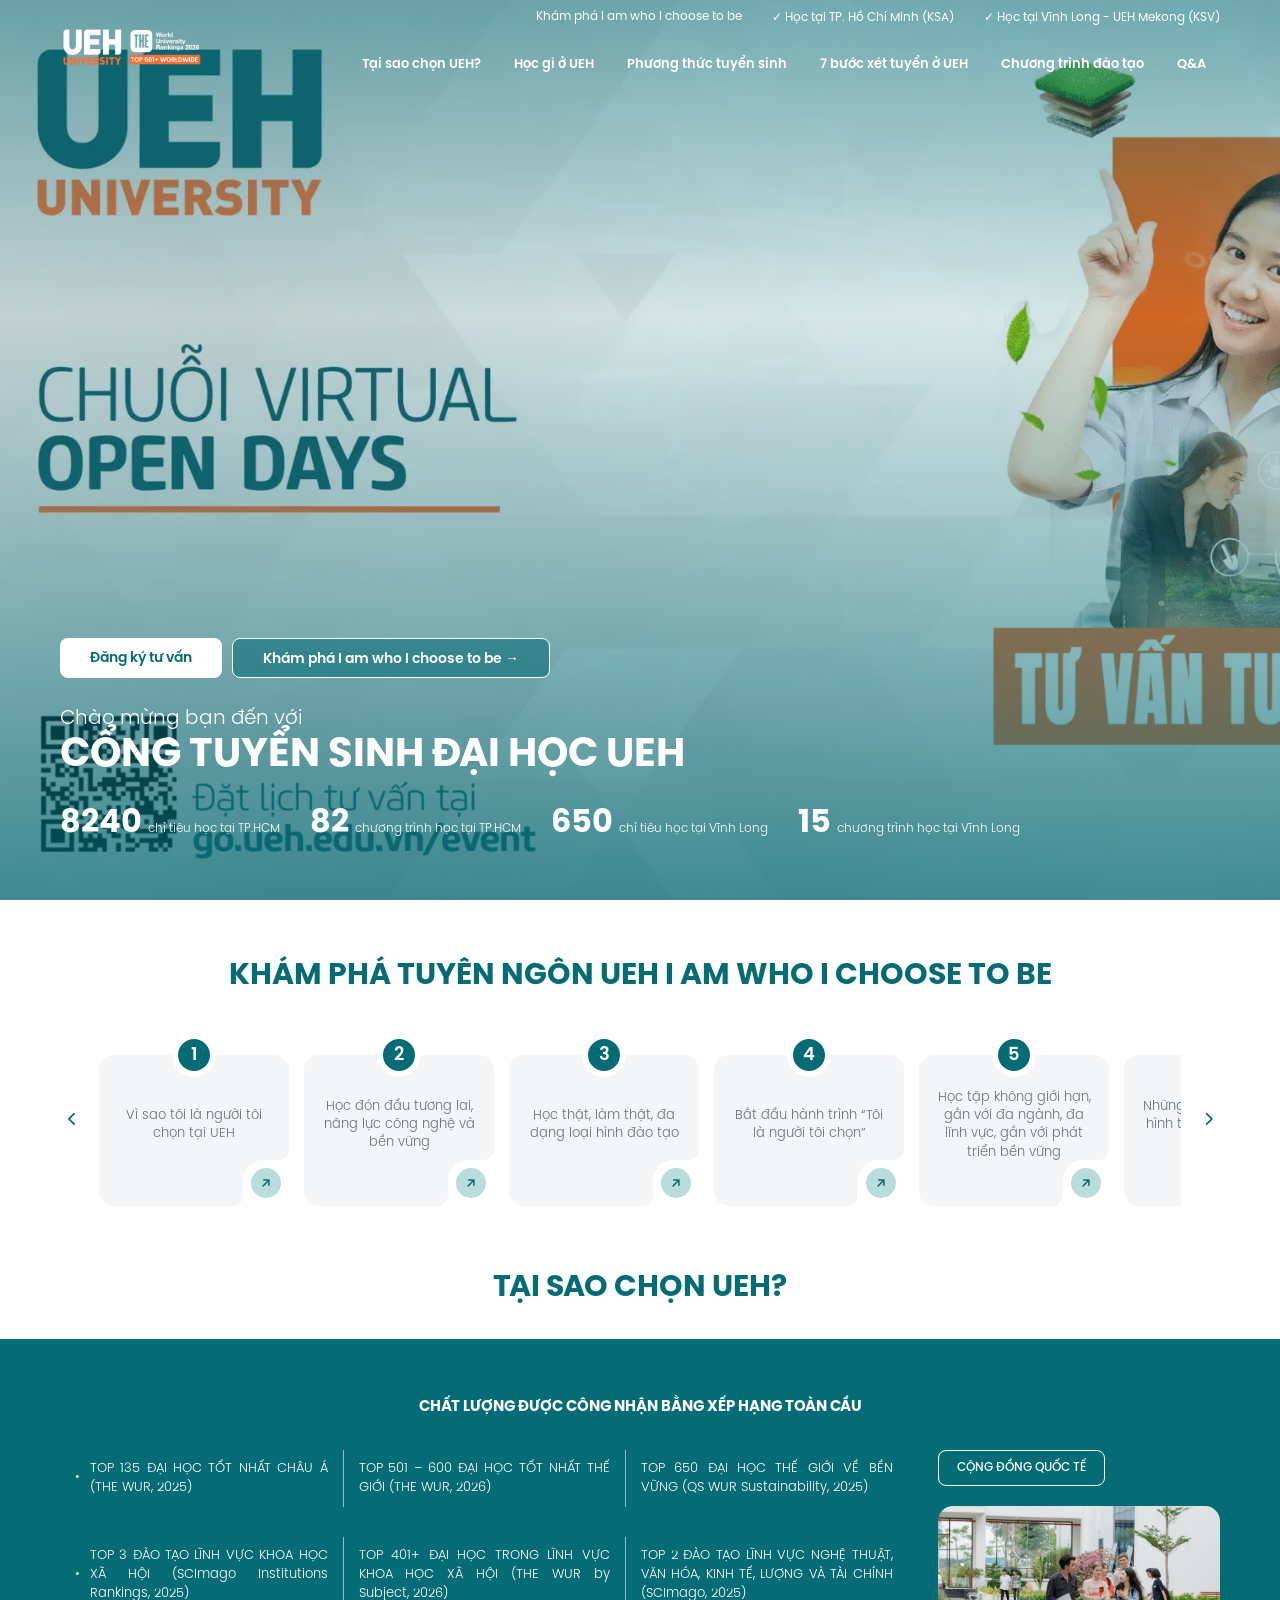
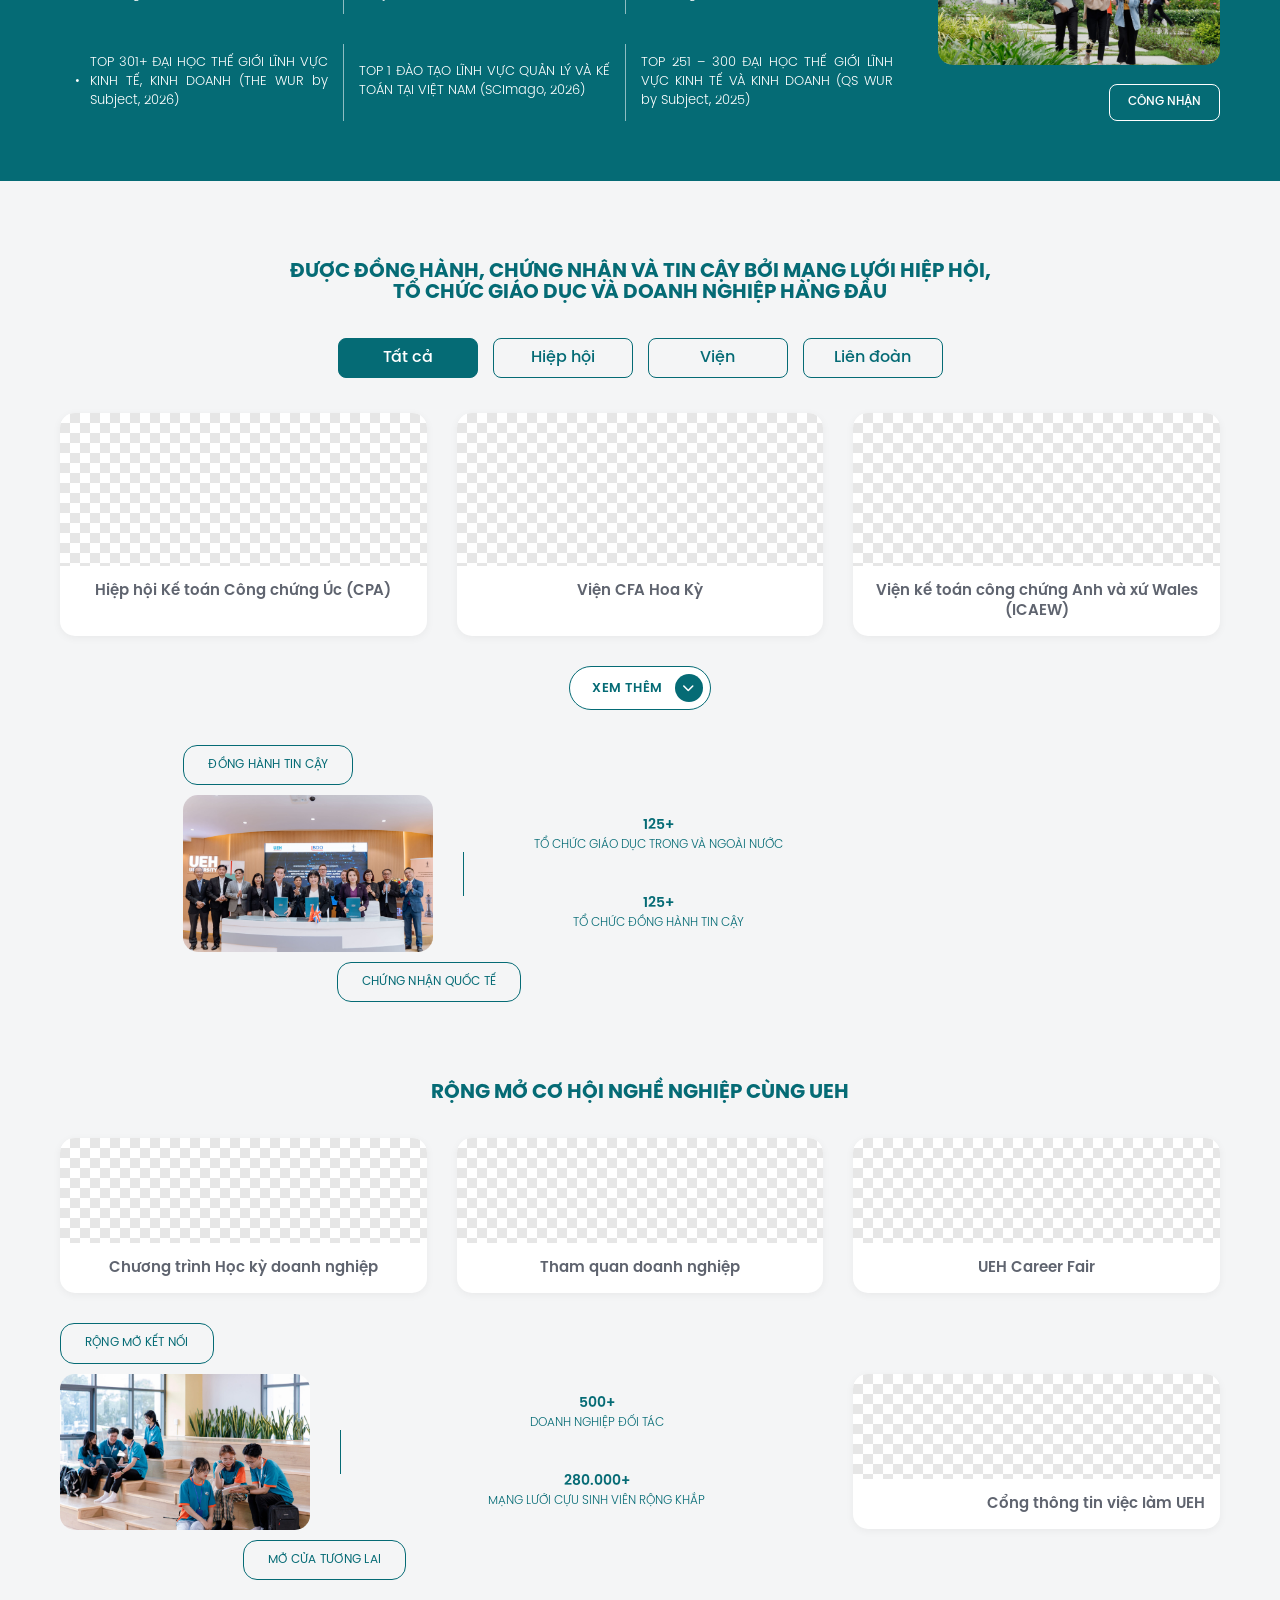
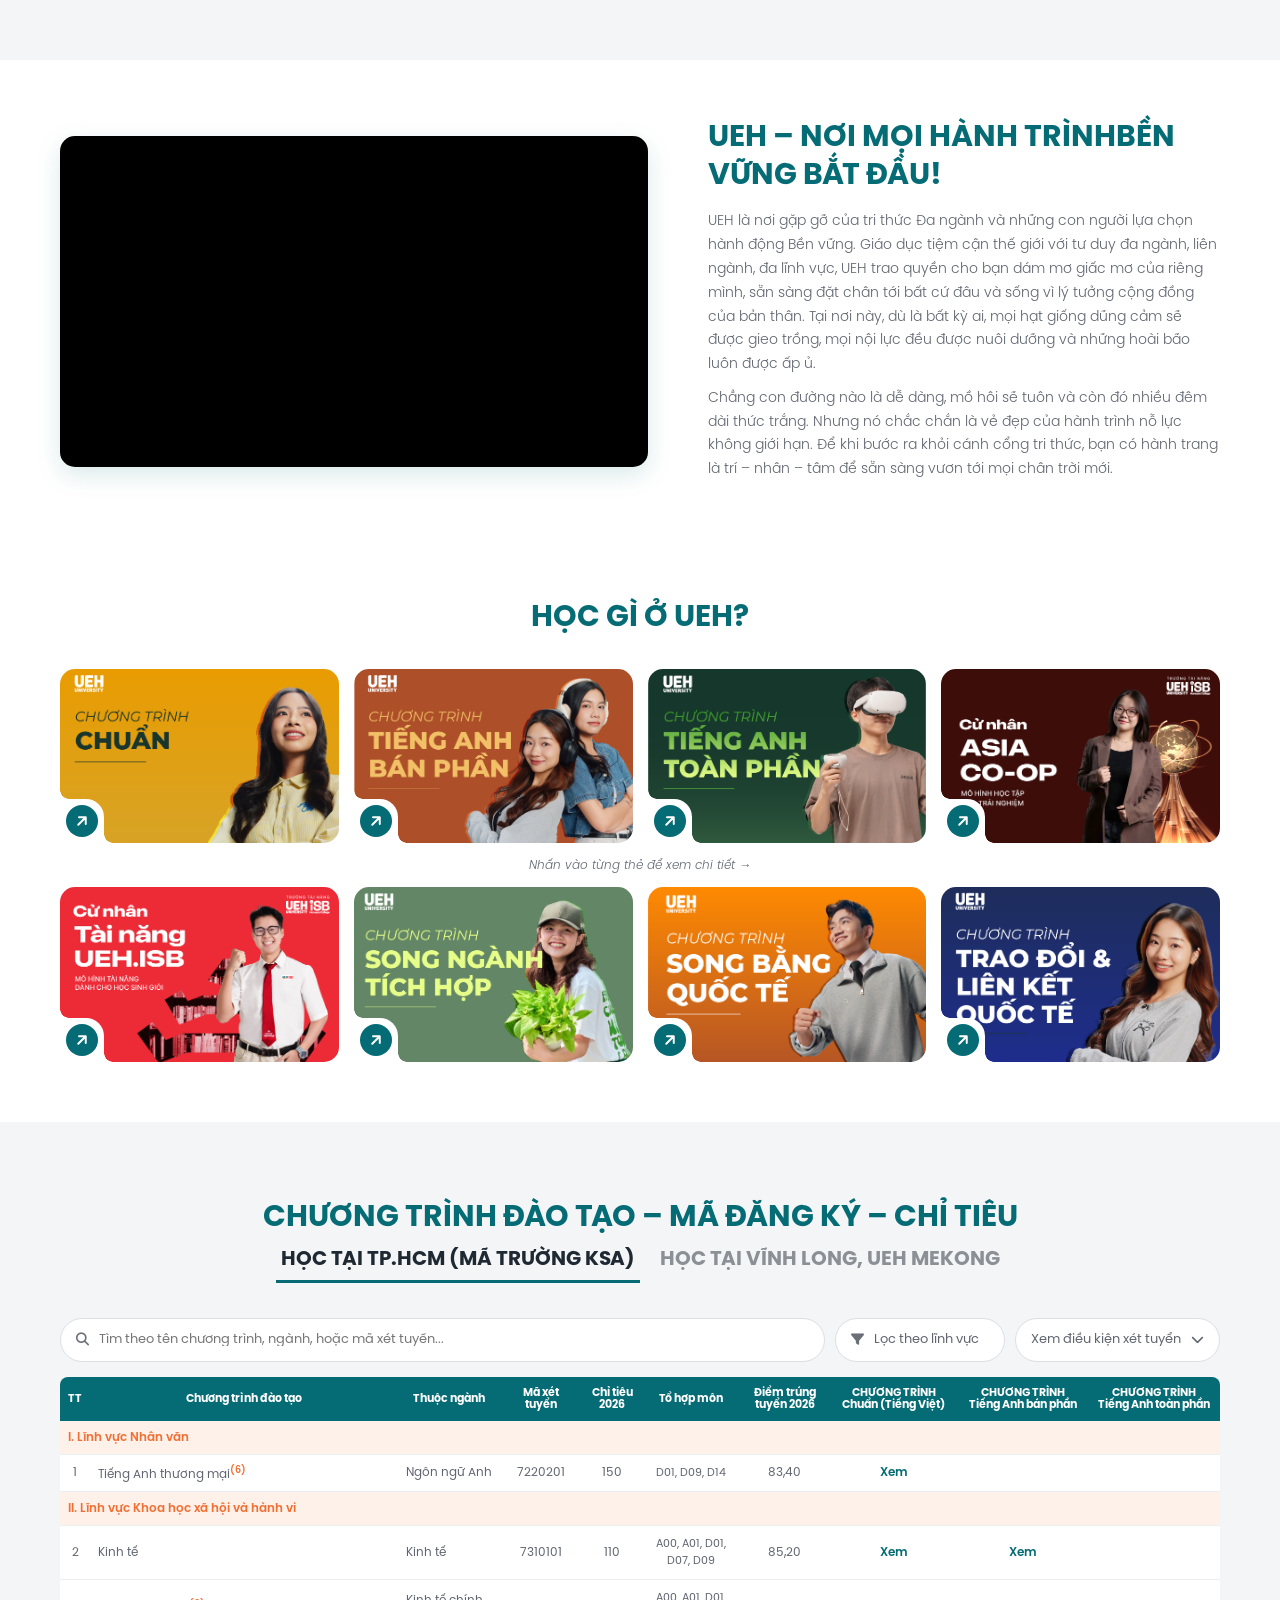
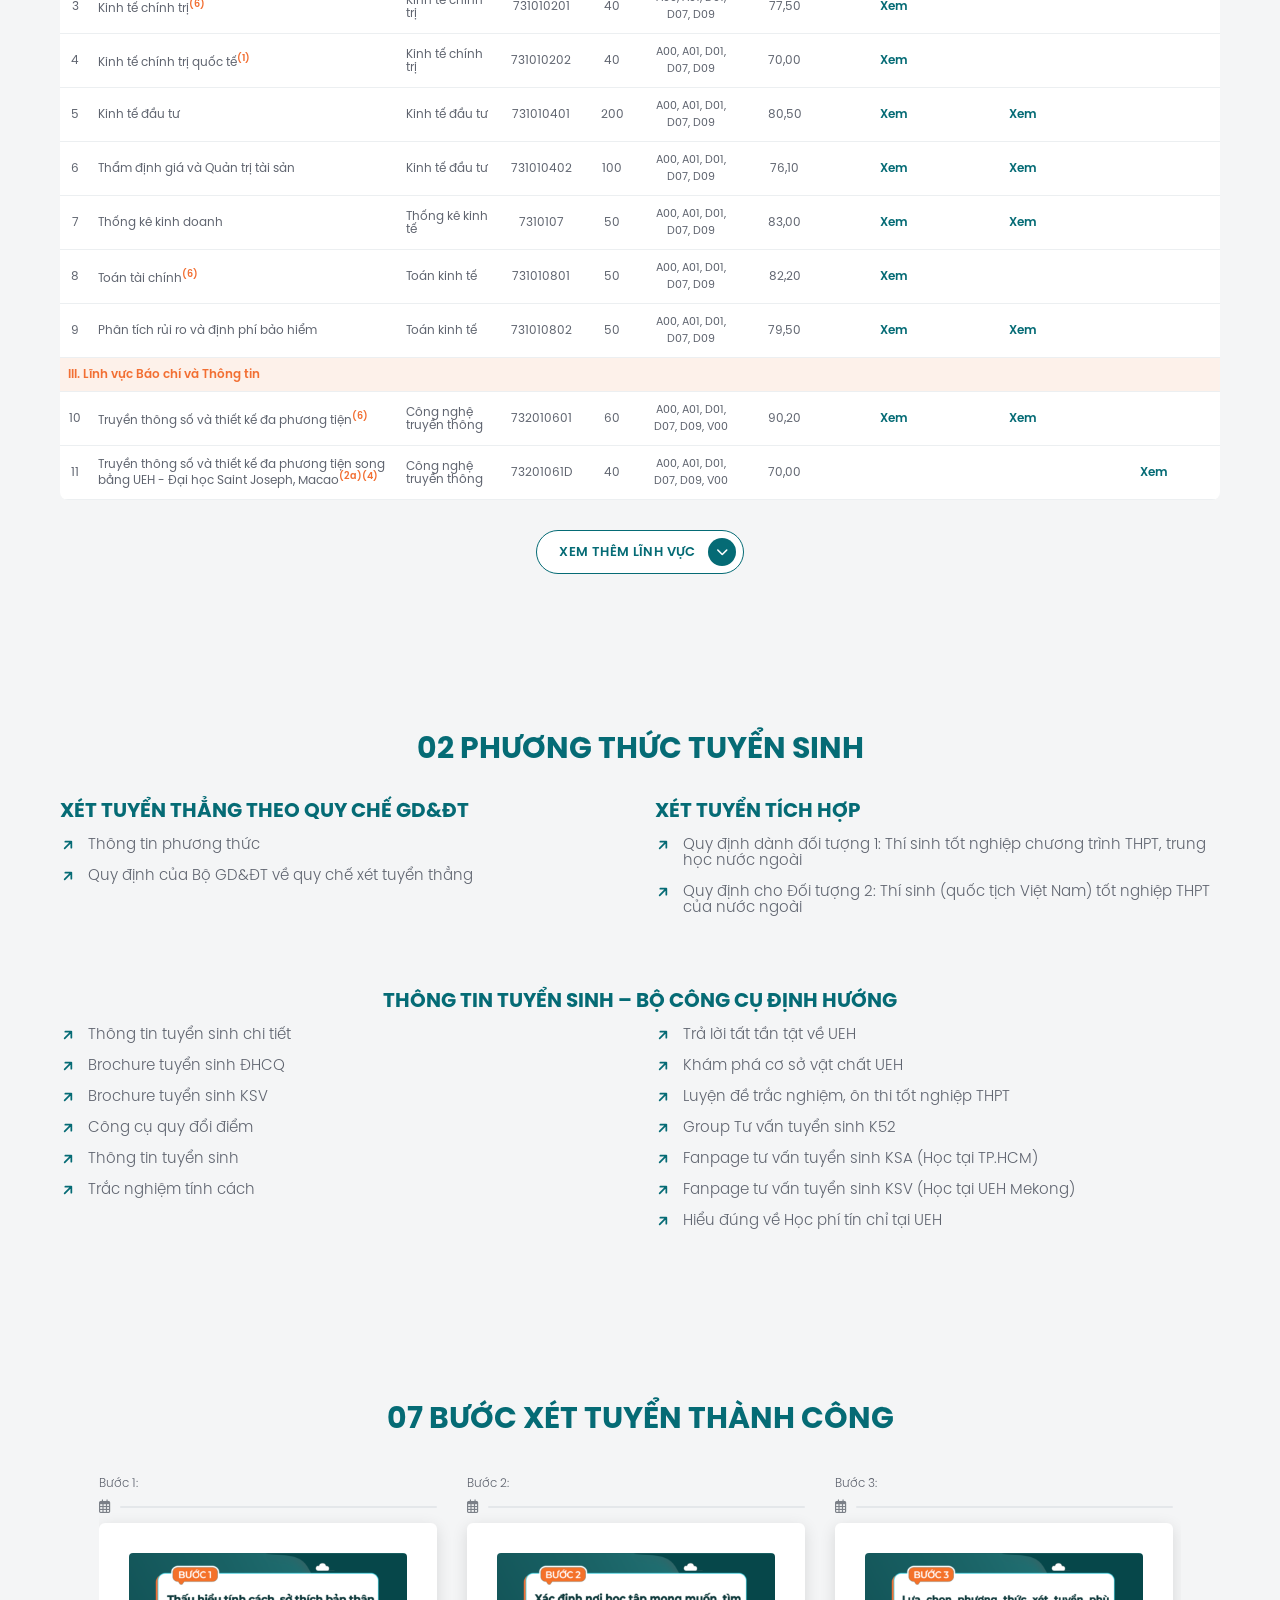
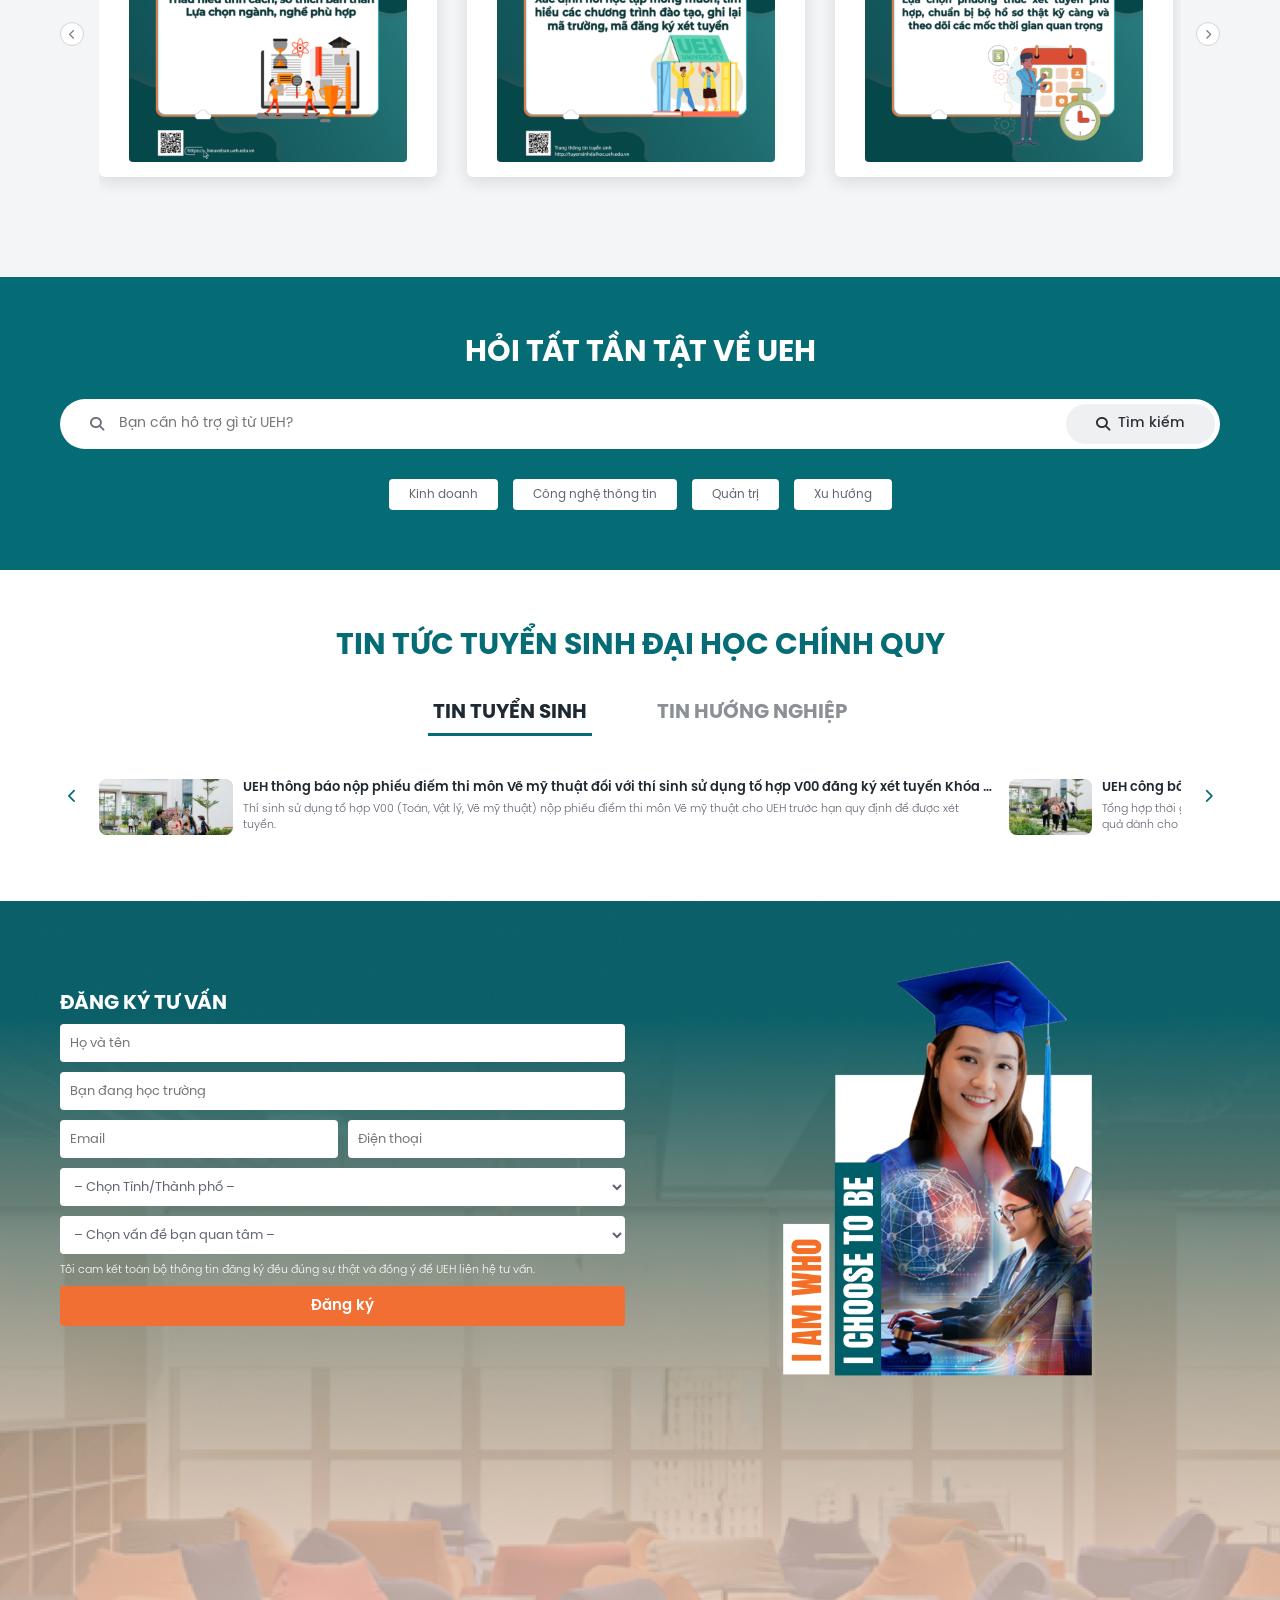
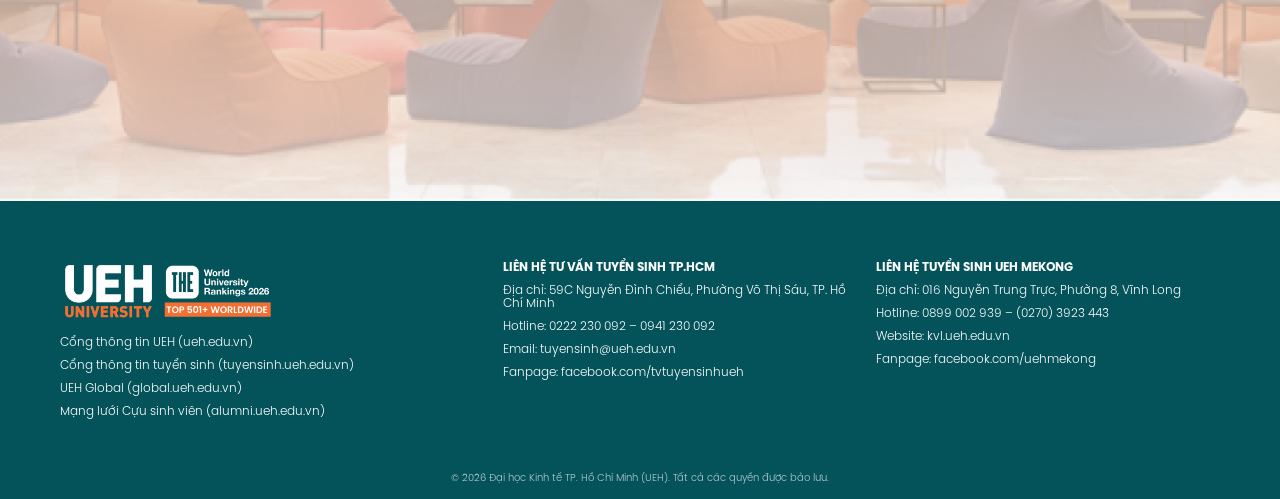
<file: index.html>
<!DOCTYPE html>
<html lang="vi">
<head>
  <meta charset="utf-8">
  <meta name="viewport" content="width=device-width, initial-scale=1">
  <title>Tuyển sinh Đại học chính quy UEH</title>
  <link rel="icon" href="img/ueh-logo-xanh.png">
  <link rel="stylesheet" href="https://cdnjs.cloudflare.com/ajax/libs/font-awesome/6.5.1/css/all.min.css">
  <link rel="stylesheet" href="css/root.css">
  <link rel="stylesheet" href="css/style.css">
  <link rel="stylesheet" href="css/fixes.css">
</head>

<body id="top">

  <!-- ============ HEADER ============ -->
  <header class="site-header" id="hdr">
    <div class="top-links">
      <a href="#why">Khám phá I am who I choose to be</a>
      <a href="#">✓ Học tại TP. Hồ Chí Minh (KSA)</a>
      <a href="#">✓ Học tại Vĩnh Long - UEH Mekong (KSV)</a>
    </div>

    <nav class="nav" aria-label="Chính">
      <div class="container">
        <a class="logo" href="#top">
          <img src="img/logo-navbar.png" alt="UEH University">
        </a>
        <button class="nav__toggle" aria-label="Menu" aria-expanded="false">☰</button>
        <ul>
          <li><a href="#why">Tại sao chọn UEH?</a></li>
          <li><a href="#learn">Học gì ở UEH</a></li>
          <li><a href="#methods">Phương thức tuyển sinh</a></li>
          <li><a href="#steps">7 bước xét tuyển ở UEH</a></li>
          <li><a href="#programs">Chương trình đào tạo</a></li>
          <li><a href="#faq">Q&amp;A</a></li>
        </ul>
      </div>
    </nav>
  </header>

  <!-- ============ HERO ============ -->
  <section class="hero">
    <picture>
      <source media="(max-width:576px)" srcset="img/herobanner-3.png">
      <source media="(max-width:992px)" srcset="img/herobanner-3.png">
      <img src="img/herobanner-3.png" alt="Chuỗi Virtual Open Days – Ask UEH Now">
    </picture>

    <div class="hero__body">
      <div class="hero__cta">
        <a class="btn btn--light" href="#register">Đăng ký tư vấn</a>
        <a class="btn btn--outline" href="#why">Khám phá I am who I choose to be →</a>
      </div>

      <p class="hero__hi">Chào mừng bạn đến với</p>
      <h1>CỔNG TUYỂN SINH ĐẠI HỌC UEH</h1>

      <ul class="hero__stats">
        <li><b>8240</b><span>chỉ tiêu học tại TP.HCM</span></li>
        <li><b>82</b><span>chương trình học tại TP.HCM</span></li>
        <li><b>650</b><span>chỉ tiêu học tại Vĩnh Long</span></li>
        <li><b>15</b><span>chương trình học tại Vĩnh Long</span></li>
      </ul>
    </div>
  </section>

  <!-- ============ KHÁM PHÁ TUYÊN NGÔN ============ -->
  <section class="section">
    <div class="container">
      <h2 class="title">KHÁM PHÁ TUYÊN NGÔN UEH I AM WHO I CHOOSE TO BE</h2>

      <div class="carousel">
        <button class="arrow arrow--prev arrow--chev" aria-label="Trước"><i class="fa-solid fa-chevron-left" aria-hidden="true"></i></button>
        <div class="carousel__track">
          <article class="step">
            <i>1</i>
            <p class="step__text">Vì sao tôi là người tôi chọn tại UEH</p>
            <a class="step__go" href="./khai-pha-tuyen-ngon.html" aria-label="Xem chi tiết: Vì sao tôi là người tôi chọn tại UEH"><span class="step__btn"><svg viewBox="0 0 24 24" width="14" height="14" fill="none" stroke="currentColor" stroke-width="2.6" stroke-linecap="round" stroke-linejoin="round" aria-hidden="true"><path d="M7 17 17 7M8 7h9v9"/></svg></span></a>
          </article>
          <article class="step">
            <i>2</i>
            <p class="step__text">Học đón đầu tương lai, nâng lực công nghệ và bền vững</p>
            <a class="step__go" href="./khai-pha-tuyen-ngon.html" aria-label="Xem chi tiết: Học đón đầu tương lai, nâng lực công nghệ và bền vững"><span class="step__btn"><svg viewBox="0 0 24 24" width="14" height="14" fill="none" stroke="currentColor" stroke-width="2.6" stroke-linecap="round" stroke-linejoin="round" aria-hidden="true"><path d="M7 17 17 7M8 7h9v9"/></svg></span></a>
          </article>
          <article class="step">
            <i>3</i>
            <p class="step__text">Học thật, làm thật, đa dạng loại hình đào tạo</p>
            <a class="step__go" href="./khai-pha-tuyen-ngon.html" aria-label="Xem chi tiết: Học thật, làm thật, đa dạng loại hình đào tạo"><span class="step__btn"><svg viewBox="0 0 24 24" width="14" height="14" fill="none" stroke="currentColor" stroke-width="2.6" stroke-linecap="round" stroke-linejoin="round" aria-hidden="true"><path d="M7 17 17 7M8 7h9v9"/></svg></span></a>
          </article>
          <article class="step">
            <i>4</i>
            <p class="step__text">Bắt đầu hành trình “Tôi là người tôi chọn”</p>
            <a class="step__go" href="./khai-pha-tuyen-ngon.html" aria-label="Xem chi tiết: Bắt đầu hành trình “Tôi là người tôi chọn”"><span class="step__btn"><svg viewBox="0 0 24 24" width="14" height="14" fill="none" stroke="currentColor" stroke-width="2.6" stroke-linecap="round" stroke-linejoin="round" aria-hidden="true"><path d="M7 17 17 7M8 7h9v9"/></svg></span></a>
          </article>
          <article class="step">
            <i>5</i>
            <p class="step__text">Học tập không giới hạn, gắn với đa ngành, đa lĩnh vực, gắn với phát triển bền vững</p>
            <a class="step__go" href="./khai-pha-tuyen-ngon.html" aria-label="Xem chi tiết: Học tập không giới hạn, gắn với đa ngành, đa lĩnh vực, gắn với phát triển bền vững"><span class="step__btn"><svg viewBox="0 0 24 24" width="14" height="14" fill="none" stroke="currentColor" stroke-width="2.6" stroke-linecap="round" stroke-linejoin="round" aria-hidden="true"><path d="M7 17 17 7M8 7h9v9"/></svg></span></a>
          </article>
          <article class="step">
            <i>6</i>
            <p class="step__text">Những trải nghiệm định hình tương lai của bạn tại UEH</p>
            <a class="step__go" href="./khai-pha-tuyen-ngon.html" aria-label="Xem chi tiết: Những trải nghiệm định hình tương lai của bạn tại UEH"><span class="step__btn"><svg viewBox="0 0 24 24" width="14" height="14" fill="none" stroke="currentColor" stroke-width="2.6" stroke-linecap="round" stroke-linejoin="round" aria-hidden="true"><path d="M7 17 17 7M8 7h9v9"/></svg></span></a>
          </article>
        </div>
        <button class="arrow arrow--next arrow--chev" aria-label="Sau"><i class="fa-solid fa-chevron-right" aria-hidden="true"></i></button>
      </div>
    </div>
  </section>

  <!-- ============ TẠI SAO CHỌN UEH ============ -->
  <section id="why">
    <div class="container">
      <h2 class="title">TẠI SAO CHỌN UEH?</h2>
    </div>

    <div class="rank">
      <div class="container">
        <h3>CHẤT LƯỢNG ĐƯỢC CÔNG NHẬN BẰNG XẾP HẠNG TOÀN CẦU</h3>

        <div class="rank__wrap">
          <ul class="rank__grid">
            <li>TOP 135 ĐẠI HỌC TỐT NHẤT CHÂU Á (THE WUR, 2025)</li>
            <li>TOP 501 – 600 ĐẠI HỌC TỐT NHẤT THẾ GIỚI (THE WUR, 2026)</li>
            <li>TOP 650 ĐẠI HỌC THẾ GIỚI VỀ BỀN VỮNG (QS WUR Sustainability, 2025)</li>
            <li>TOP 3 ĐÀO TẠO LĨNH VỰC KHOA HỌC XÃ HỘI (SCImago Institutions Rankings, 2025)</li>
            <li>TOP 401+ ĐẠI HỌC TRONG LĨNH VỰC KHOA HỌC XÃ HỘI (THE WUR by Subject, 2026)</li>
            <li>TOP 2 ĐÀO TẠO LĨNH VỰC NGHỆ THUẬT, VĂN HÓA, KINH TẾ, LƯỢNG VÀ TÀI CHÍNH (SCImago, 2025)</li>
            <li>TOP 301+ ĐẠI HỌC THẾ GIỚI LĨNH VỰC KINH TẾ, KINH DOANH (THE WUR by Subject, 2026)</li>
            <li>TOP 1 ĐÀO TẠO LĨNH VỰC QUẢN LÝ VÀ KẾ TOÁN TẠI VIỆT NAM (SCImago, 2026)</li>
            <li>TOP 251 – 300 ĐẠI HỌC THẾ GIỚI LĨNH VỰC KINH TẾ VÀ KINH DOANH (QS WUR by Subject, 2025)</li>
          </ul>

          <div class="rank__side">
            <span class="pill">CỘNG ĐỒNG QUỐC TẾ</span>
            <img src="img/tai-sao-ueh-1.jpg" alt="Cộng đồng quốc tế">
            <span class="pill pill--dim">CÔNG NHẬN</span>
          </div>
        </div>
      </div>
    </div>

    <div class="bg-alt section partner-sec">
      <div class="container container--wide">
        <h3 class="subtitle subtitle--first">
          ĐƯỢC ĐỒNG HÀNH, CHỨNG NHẬN VÀ TIN CẬY BỞI MẠNG LƯỚI HIỆP HỘI,<br>
          TỔ CHỨC GIÁO DỤC VÀ DOANH NGHIỆP HÀNG ĐẦU
        </h3>

        <div class="tabs" data-tabs=".p-cards">
          <button class="tab is-active" data-k="all">Tất cả</button>
          <button class="tab" data-k="hh">Hiệp hội</button>
          <button class="tab" data-k="v">Viện</button>
          <button class="tab" data-k="ld">Liên đoàn</button>
        </div>

        <div class="p-wrap">
          <div class="pcard p-cards" data-k="hh"><i></i>Hiệp hội Kế toán Công chứng Úc (CPA)</div>
          <div class="pcard p-cards" data-k="v"><i></i>Viện CFA Hoa Kỳ</div>
          <div class="pcard p-cards" data-k="v"><i></i>Viện kế toán công chứng Anh và xứ Wales (ICAEW)</div>
          <div class="pcard p-cards" data-k="hh"><i></i>Hiệp hội Kế toán công chứng Anh quốc (ACCA)</div>
          <div class="pcard p-cards" data-k="hh"><i></i>Hiệp hội Kế toán quản trị công chứng Anh quốc (CIMA)</div>
          <div class="pcard p-cards" data-k="hh"><i></i>Hiệp hội các chuyên gia phân tích kỹ thuật thị trường (Market Technicians Association – MTA)</div>
          <div class="pcard p-cards" data-k="hh"><i></i>Hiệp hội chuyên gia định phí bảo hiểm Hoa Kỳ (Society of Actuaries – SOA)</div>
          <div class="pcard p-cards" data-k="hh"><i></i>Hiệp hội chuyên gia định phí bảo hiểm Anh Quốc (Institute and Faculty of Actuaries – IFoA)</div>
          <div class="pcard p-cards" data-k="ld"><i></i>Liên đoàn các Hiệp hội Giao nhận Vận tải Quốc tế (FIATA)</div>
        </div>

        <button class="more" id="p-more" type="button">
          <span>XEM THÊM</span>
          <i class="fa-solid fa-chevron-down" aria-hidden="true"></i>
        </button>

        <div class="career">
          <div class="career__side career__side--left">
            <span class="pill pill--dark">ĐỒNG HÀNH TIN CẬY</span>
            <div class="career__mid">
              <img src="img/tai-sao-ueh-2.jpg" alt="Đồng hành và chứng nhận quốc tế">
              <div class="facts">
                <div><b>125+</b><br>TỔ CHỨC GIÁO DỤC TRONG VÀ NGOÀI NƯỚC</div>
                <div><b>125+</b><br>TỔ CHỨC ĐỒNG HÀNH TIN CẬY</div>
              </div>
            </div>
            <span class="pill pill--dark">CHỨNG NHẬN QUỐC TẾ</span>
          </div>
        </div>
      </div>
    </div>

    <div class="bg-alt section career-sec">
      <div class="container container--wide">
        <h3 class="subtitle subtitle--first">RỘNG MỞ CƠ HỘI NGHỀ NGHIỆP CÙNG UEH</h3>

        <div class="p-wrap">
          <div class="pcard"><i></i>Chương trình Học kỳ doanh nghiệp</div>
          <div class="pcard"><i></i>Tham quan doanh nghiệp</div>
          <div class="pcard"><i></i>UEH Career Fair</div>
        </div>

        <div class="career career--swap">
          <div class="career__side career__side--start">
            <span class="pill pill--dark">RỘNG MỞ KẾT NỐI</span>
            <div class="career__mid">
              <img src="img/tai-sao-ueh-3.jpg" alt="Rộng mở kết nối">
              <div class="facts">
                <div><b>500+</b><br>DOANH NGHIỆP ĐỐI TÁC</div>
                <div><b>280.000+</b><br>MẠNG LƯỚI CỰU SINH VIÊN RỘNG KHẮP</div>
              </div>
            </div>
            <span class="pill pill--dark">MỞ CỬA TƯƠNG LAI</span>
          </div>

          <div class="pcard"><i></i>Cổng thông tin việc làm UEH</div>
        </div>
      </div>
    </div>
  </section>
 <!-- ============ VIDEO GIỚI THIỆU ============ -->
  <section class="section video-showcase" id="video">
    <div class="container container--wide">
      <div class="video-showcase__grid">
 
        <div class="video-showcase__player">
          <div class="video-showcase__frame">
            <iframe id="uehYoutubePlayer" title="UEH - Where all sustainable journeys begin: Nơi mọi hành trình bền vững bắt đầu!" width="640" height="360" frameborder="0" allowfullscreen loading="lazy" allow="autoplay; encrypted-media; picture-in-picture; web-share" referrerpolicy="strict-origin-when-cross-origin" src="https://www.youtube.com/embed/UM6FSUvpEOM?autoplay=1&amp;mute=1&amp;loop=1&amp;playlist=UM6FSUvpEOM&amp;controls=0&amp;rel=0&amp;playsinline=1&amp;modestbranding=1&amp;disablekb=1&amp;fs=0&amp;iv_load_policy=3&amp;cc_load_policy=0&amp;enablejsapi=1"></iframe>
            <button type="button" class="video-showcase__ctrl" id="videoPlayPauseBtn" aria-label="Tạm dừng video" title="Tạm dừng / Tiếp tục phát video">
              <span class="video-showcase__circle"><i class="fa-solid fa-pause" id="videoCtrlIcon" aria-hidden="true"></i></span>
            </button>
          </div>
        </div>
 
        <div class="video-showcase__content">
          <h2 class="video-showcase__badge">UEH – Nơi mọi hành trình<br>bền vững bắt đầu!</h2>
          <div class="video-showcase__text">
            <p>UEH là nơi gặp gỡ của tri thức Đa ngành và những con người lựa chọn hành động Bền vững. Giáo dục tiệm cận thế giới với tư duy đa ngành, liên ngành, đa lĩnh vực, UEH trao quyền cho bạn dám mơ giấc mơ của riêng mình, sẵn sàng đặt chân tới bất cứ đâu và sống vì lý tưởng cộng đồng của bản thân. Tại nơi này, dù là bất kỳ ai, mọi hạt giống dũng cảm sẽ được gieo trồng, mọi nội lực đều được nuôi dưỡng và những hoài bão luôn được ấp ủ.</p>
            <p>Chẳng con đường nào là dễ dàng, mồ hôi sẽ tuôn và còn đó nhiều đêm dài thức trắng. Nhưng nó chắc chắn là vẻ đẹp của hành trình nỗ lực không giới hạn. Để khi bước ra khỏi cánh cổng tri thức, bạn có hành trang là trí – nhân – tâm để sẵn sàng vươn tới mọi chân trời mới.</p>
          </div>
        </div>
 
      </div>
    </div>
  </section>
  <!-- ============ HỌC GÌ Ở UEH ============ -->
  <section class="section" id="learn">
    <div class="container">
      <h2 class="title">HỌC GÌ Ở UEH?</h2>

      <div class="hg-grid">
        <div class="hg-card">
          <a class="hg-card__img" href="./hoc-gi-o-ueh.html" tabindex="-1" aria-hidden="true"><img src="img/hoc-gi-ueh-1.png" alt="Chương trình Chuẩn"></a>
          <a class="hg-card__go" href="./hoc-gi-o-ueh.html" aria-label="Xem chi tiết Chương trình Chuẩn"><span class="hg-card__btn"><svg viewBox="0 0 24 24" width="18" height="18" fill="none" stroke="currentColor" stroke-width="2.6" stroke-linecap="round" stroke-linejoin="round" aria-hidden="true"><path d="M7 17 17 7M8 7h9v9"/></svg></span></a>
        </div>
        <div class="hg-card">
          <a class="hg-card__img" href="./hoc-gi-o-ueh.html" tabindex="-1" aria-hidden="true"><img src="img/hoc-gi-ueh-2.png" alt="Chương trình Tiếng Anh bán phần"></a>
          <a class="hg-card__go" href="./hoc-gi-o-ueh.html" aria-label="Xem chi tiết Chương trình Tiếng Anh bán phần"><span class="hg-card__btn"><svg viewBox="0 0 24 24" width="18" height="18" fill="none" stroke="currentColor" stroke-width="2.6" stroke-linecap="round" stroke-linejoin="round" aria-hidden="true"><path d="M7 17 17 7M8 7h9v9"/></svg></span></a>
        </div>
        <div class="hg-card">
          <a class="hg-card__img" href="./hoc-gi-o-ueh.html" tabindex="-1" aria-hidden="true"><img src="img/hoc-gi-ueh-3.png" alt="Chương trình Tiếng Anh toàn phần"></a>
          <a class="hg-card__go" href="./hoc-gi-o-ueh.html" aria-label="Xem chi tiết Chương trình Tiếng Anh toàn phần"><span class="hg-card__btn"><svg viewBox="0 0 24 24" width="18" height="18" fill="none" stroke="currentColor" stroke-width="2.6" stroke-linecap="round" stroke-linejoin="round" aria-hidden="true"><path d="M7 17 17 7M8 7h9v9"/></svg></span></a>
        </div>
        <div class="hg-card">
          <a class="hg-card__img" href="./hoc-gi-o-ueh.html" tabindex="-1" aria-hidden="true"><img src="img/hoc-gi-ueh-4.jpg" alt="Cử nhân Asia Co-op"></a>
          <a class="hg-card__go" href="./hoc-gi-o-ueh.html" aria-label="Xem chi tiết Cử nhân Asia Co-op"><span class="hg-card__btn"><svg viewBox="0 0 24 24" width="18" height="18" fill="none" stroke="currentColor" stroke-width="2.6" stroke-linecap="round" stroke-linejoin="round" aria-hidden="true"><path d="M7 17 17 7M8 7h9v9"/></svg></span></a>
        </div>

        <p class="hint">Nhấn vào từng thẻ để xem chi tiết →</p>

        <div class="hg-card">
          <a class="hg-card__img" href="./hoc-gi-o-ueh.html" tabindex="-1" aria-hidden="true"><img src="img/hoc-gi-ueh-5.jpg" alt="Cử nhân Tài năng UEH-ISB"></a>
          <a class="hg-card__go" href="./hoc-gi-o-ueh.html" aria-label="Xem chi tiết Cử nhân Tài năng UEH-ISB"><span class="hg-card__btn"><svg viewBox="0 0 24 24" width="18" height="18" fill="none" stroke="currentColor" stroke-width="2.6" stroke-linecap="round" stroke-linejoin="round" aria-hidden="true"><path d="M7 17 17 7M8 7h9v9"/></svg></span></a>
        </div>
        <div class="hg-card">
          <a class="hg-card__img" href="./hoc-gi-o-ueh.html" tabindex="-1" aria-hidden="true"><img src="img/hoc-gi-ueh-6.png" alt="Chương trình Song ngành tích hợp"></a>
          <a class="hg-card__go" href="./hoc-gi-o-ueh.html" aria-label="Xem chi tiết Chương trình Song ngành tích hợp"><span class="hg-card__btn"><svg viewBox="0 0 24 24" width="18" height="18" fill="none" stroke="currentColor" stroke-width="2.6" stroke-linecap="round" stroke-linejoin="round" aria-hidden="true"><path d="M7 17 17 7M8 7h9v9"/></svg></span></a>
        </div>
        <div class="hg-card">
          <a class="hg-card__img" href="./hoc-gi-o-ueh.html" tabindex="-1" aria-hidden="true"><img src="img/hoc-gi-ueh-7.png" alt="Chương trình Song bằng quốc tế"></a>
          <a class="hg-card__go" href="./hoc-gi-o-ueh.html" aria-label="Xem chi tiết Chương trình Song bằng quốc tế"><span class="hg-card__btn"><svg viewBox="0 0 24 24" width="18" height="18" fill="none" stroke="currentColor" stroke-width="2.6" stroke-linecap="round" stroke-linejoin="round" aria-hidden="true"><path d="M7 17 17 7M8 7h9v9"/></svg></span></a>
        </div>
        <div class="hg-card">
          <a class="hg-card__img" href="#" tabindex="-1" aria-hidden="true"><img src="img/hoc-gi-ueh-8.png" alt="Chương trình Trao đổi và liên kết quốc tế"></a>
          <a class="hg-card__go" href="./hoc-gi-o-ueh.html" aria-label="Xem chi tiết Chương trình Trao đổi và liên kết quốc tế"><span class="hg-card__btn"><svg viewBox="0 0 24 24" width="18" height="18" fill="none" stroke="currentColor" stroke-width="2.6" stroke-linecap="round" stroke-linejoin="round" aria-hidden="true"><path d="M7 17 17 7M8 7h9v9"/></svg></span></a>
        </div>
      </div>
    </div>
  </section>

  <!-- ============ CHƯƠNG TRÌNH ĐÀO TẠO ============ -->
  <section class="section bg-alt" id="programs">
    <div class="container container--wide">
      <h2 class="title">CHƯƠNG TRÌNH ĐÀO TẠO – MÃ ĐĂNG KÝ – CHỈ TIÊU</h2>

      <div class="tabs tabs--line" role="tablist">
        <button class="tab tab--line h2 is-active" role="tab" data-tab="ksa">HỌC TẠI TP.HCM (MÃ TRƯỜNG KSA)</button>
        <button class="tab tab--line h2" role="tab" data-tab="ksv">HỌC TẠI VĨNH LONG, UEH MEKONG</button>
      </div>

      <div class="toolbar">
        <label class="field field--grow">
          <i class="fa-solid fa-magnifying-glass" aria-hidden="true"></i>
          <input id="q" type="search" placeholder="Tìm theo tên chương trình, ngành, hoặc mã xét tuyển..." aria-label="Tìm kiếm">
        </label>

        <label class="field">
          <i class="fa-solid fa-filter" aria-hidden="true"></i>
          <select aria-label="Lọc theo lĩnh vực">
            <option>Lọc theo lĩnh vực</option>
          </select>
        </label>

        <button type="button" class="field field--btn" id="open-cond" aria-haspopup="dialog">
          Xem điều kiện xét tuyển
          <i class="fa-solid fa-chevron-down" aria-hidden="true"></i>
        </button>
      </div>

      <div class="chuongtrinh-tab-panel active" id="tabContentKsa">

        <div class="chuongtrinh-table-card">
          <div class="chuongtrinh-table-container">
            <table class="chuongtrinh-table">
              <thead>
                <tr><th>TT</th><th>Chương trình đào tạo</th><th>Thuộc ngành</th><th>Mã xét tuyển</th><th>Chỉ tiêu 2026</th><th>Tổ hợp môn</th><th>Điểm trúng tuyển 2026</th><th>CHƯƠNG TRÌNH Chuẩn (Tiếng Việt)</th><th>CHƯƠNG TRÌNH Tiếng Anh bán phần</th><th>CHƯƠNG TRÌNH Tiếng Anh toàn phần</th></tr>
              </thead>
              <tbody>

                <tr class="section-heading"><td colspan="10">I. Lĩnh vực Nhân văn</td></tr>
                <tr>
                  <td>1</td><td>Tiếng Anh thương mại<sup>(6)</sup></td><td>Ngôn ngữ Anh</td><td>7220201</td><td>150</td><td><span class="to-hop">D01, D09, D14</span></td><td>83,40</td><td><a target="_blank" href="https://tuyensinh.ueh.edu.vn/bai-viet/ngon-ngu-anh-dai-hoc-chinh-quy-chuong-trinh-chuan/">Xem</a></td><td></td><td></td>
                </tr>

                <tr class="section-heading"><td colspan="10">II. Lĩnh vực Khoa học xã hội và hành vi</td></tr>
                <tr>
                  <td>2</td><td>Kinh tế</td><td>Kinh tế</td><td>7310101</td><td>110</td><td><span class="to-hop">A00, A01, D01, D07, D09</span></td><td>85,20</td><td><a target="_blank" href="https://tuyensinh.ueh.edu.vn/bai-viet/kinh-te-dai-hoc-chinh-quy-chuong-trinh-chuan/">Xem</a></td><td><a target="_blank" href="https://tuyensinh.ueh.edu.vn/bai-viet/cu-nhan-dai-hoc-chinh-quy-chuong-trinh-kinh-te-tieng-anh-ban-phan/">Xem</a></td><td></td>
                </tr>
                <tr>
                  <td>3</td><td>Kinh tế chính trị<sup>(6)</sup></td><td>Kinh tế chính trị</td><td>731010201</td><td>40</td><td><span class="to-hop">A00, A01, D01, D07, D09</span></td><td>77,50</td><td><a target="_blank" href="https://tuyensinh.ueh.edu.vn/bai-viet/kinh-te-chinh-tri-dai-hoc-chinh-quy-chuong-trinh-chuan/">Xem</a></td><td></td><td></td>
                </tr>
                <tr>
                  <td>4</td><td>Kinh tế chính trị quốc tế<sup>(1)</sup></td><td>Kinh tế chính trị</td><td>731010202</td><td>40</td><td><span class="to-hop">A00, A01, D01, D07, D09</span></td><td>70,00</td><td><a target="_blank" href="https://tuyensinh.ueh.edu.vn/bai-viet/cu-nhan-dai-hoc-chinh-quy-chuong-trinh-kinh-te-chinh-tri-quoc-te-chuong-trinh-tieng-viet/">Xem</a></td><td></td><td></td>
                </tr>
                <tr>
                  <td>5</td><td>Kinh tế đầu tư</td><td>Kinh tế đầu tư</td><td>731010401</td><td>200</td><td><span class="to-hop">A00, A01, D01, D07, D09</span></td><td>80,50</td><td><a target="_blank" href="https://tuyensinh.ueh.edu.vn/bai-viet/cu-nhan-dai-hoc-chinh-quy-chuong-trinh-kinh-te-dau-tu-chuong-trinh-tieng-viet/">Xem</a></td><td><a target="_blank" href="https://tuyensinh.ueh.edu.vn/bai-viet/cu-nhan-dai-hoc-chinh-quy-kinh-te-dau-tu-tieng-anh-ban-phan/">Xem</a></td><td></td>
                </tr>
                <tr>
                  <td>6</td><td>Thẩm định giá và Quản trị tài sản</td><td>Kinh tế đầu tư</td><td>731010402</td><td>100</td><td><span class="to-hop">A00, A01, D01, D07, D09</span></td><td>76,10</td><td><a target="_blank" href="https://tuyensinh.ueh.edu.vn/bai-viet/tham-dinh-gia-va-quan-tri-tai-san-dai-hoc-chinh-quy-chuong-trinh-chuan/">Xem</a></td><td><a target="_blank" href="https://tuyensinh.ueh.edu.vn/bai-viet/cu-nhan-dai-hoc-chinh-quy-tham-dinh-gia-va-quan-tri-tai-san-tieng-anh-ban-phan/">Xem</a></td><td></td>
                </tr>
                <tr>
                  <td>7</td><td>Thống kê kinh doanh</td><td>Thống kê kinh tế</td><td>7310107</td><td>50</td><td><span class="to-hop">A00, A01, D01, D07, D09</span></td><td>83,00</td><td><a target="_blank" href="https://tuyensinh.ueh.edu.vn/bai-viet/thong-ke-kinh-doanh-dai-hoc-chinh-quy-chuong-trinh-chuan/">Xem</a></td><td><a target="_blank" href="https://tuyensinh.ueh.edu.vn/bai-viet/cu-nhan-dai-hoc-chinh-quy-chuong-trinh-thong-ke-kinh-doanh-tieng-anh-ban-phan/">Xem</a></td><td></td>
                </tr>
                <tr>
                  <td>8</td><td>Toán tài chính<sup>(6)</sup></td><td>Toán kinh tế</td><td>731010801</td><td>50</td><td><span class="to-hop">A00, A01, D01, D07, D09</span></td><td>82,20</td><td><a target="_blank" href="https://tuyensinh.ueh.edu.vn/bai-viet/toan-tai-chinh-dai-hoc-chinh-quy-chuong-trinh-chuan/">Xem</a></td><td></td><td></td>
                </tr>
                <tr>
                  <td>9</td><td>Phân tích rủi ro và định phí bảo hiểm</td><td>Toán kinh tế</td><td>731010802</td><td>50</td><td><span class="to-hop">A00, A01, D01, D07, D09</span></td><td>79,50</td><td><a target="_blank" href="https://tuyensinh.ueh.edu.vn/bai-viet/phan-tich-rui-ro-va-dinh-phi-bao-hiem-dai-hoc-chinh-quy-chuong-trinh-chuan/">Xem</a></td><td><a target="_blank" href="https://tuyensinh.ueh.edu.vn/bai-viet/cu-nhan-dai-hoc-chinh-quy-chuong-trinh-phan-tich-rui-ro-va-dinh-phi-bao-hiem-tieng-anh-ban-phan/">Xem</a></td><td></td>
                </tr>

                <tr class="section-heading"><td colspan="10">III. Lĩnh vực Báo chí và Thông tin</td></tr>
                <tr>
                  <td>10</td><td>Truyền thông số và thiết kế đa phương tiện<sup>(6)</sup></td><td>Công nghệ truyền thông</td><td>732010601</td><td>60</td><td><span class="to-hop">A00, A01, D01, D07, D09, V00</span></td><td>90,20</td><td><a target="_blank" href="https://tuyensinh.ueh.edu.vn/bai-viet/cu-nhan-dai-hoc-chinh-quy-chuong-trinh-truyen-thong-so-va-thiet-ke-da-phuong-tien-chuong-trinh-chuan/">Xem</a></td><td><a target="_blank" href="https://tuyensinh.ueh.edu.vn/bai-viet/cu-nhan-dai-hoc-chinh-quy-chuong-trinh-truyen-thong-so-va-thiet-ke-da-phuong-tien-tieng-anh-ban-phan/">Xem</a></td><td></td>
                </tr>
                <tr>
                  <td>11</td><td>Truyền thông số và thiết kế đa phương tiện song bằng UEH - Đại học Saint Joseph, Macao<sup>(2a)(4)</sup></td><td>Công nghệ truyền thông</td><td>73201061D</td><td>40</td><td><span class="to-hop">A00, A01, D01, D07, D09, V00</span></td><td>70,00</td><td></td><td></td><td><a target="_blank" href="https://tuyensinh.ueh.edu.vn/bai-viet/truyen-thong-so-va-thiet-ke-da-phuong-tien-song-bang-ueh-university-of-saint-joseph-macao/">Xem</a></td>
                </tr>

                <tr class="section-heading"><td colspan="10">IV. Lĩnh vực Kinh doanh và quản lý</td></tr>
                <tr>
                  <td>12</td><td>Quản trị kinh doanh<sup>(5)</sup></td><td>Quản trị kinh doanh</td><td>734010101</td><td>750</td><td><span class="to-hop">A00, A01, D01, D07, D09</span></td><td>79,40</td><td><a target="_blank" href="https://tuyensinh.ueh.edu.vn/bai-viet/quan-tri-dai-hoc-chinh-quy-chuong-trinh-chuan/">Xem</a></td><td><a target="_blank" href="https://tuyensinh.ueh.edu.vn/bai-viet/cu-nhan-dai-hoc-chinh-quy-quan-tri-tieng-anh-ban-phan/">Xem</a></td><td></td>
                </tr>
                <tr>
                  <td>13</td><td>Quản trị - Tiếng Anh toàn phần<sup>(2a)</sup></td><td>Quản trị kinh doanh</td><td>73401011F</td><td>100</td><td><span class="to-hop">A00, A01, D01, D07, D09</span></td><td>71,00</td><td></td><td></td><td><a target="_blank" href="https://tuyensinh.ueh.edu.vn/bai-viet/cu-nhan-dai-hoc-chinh-quy-chuong-trinh-quan-tri-tieng-anh-toan-phan/">Xem</a></td>
                </tr>
                <tr>
                  <td>14</td><td>Kinh doanh số</td><td>Quản trị kinh doanh</td><td>734010102</td><td>70</td><td><span class="to-hop">A00, A01, D01, D07, D09</span></td><td>87,00</td><td><a target="_blank" href="https://tuyensinh.ueh.edu.vn/bai-viet/cu-nhan-dai-hoc-chinh-quy-chuong-trinh-kinh-doanh-so-chuong-trinh-chuan/">Xem</a></td><td><a target="_blank" href="https://tuyensinh.ueh.edu.vn/bai-viet/cu-nhan-dai-hoc-chinh-quy-chuong-trinh-kinh-doanh-so-tieng-anh-ban-phan/">Xem</a></td><td></td>
                </tr>
                <tr>
                  <td>15</td><td>Quản trị bệnh viện</td><td>Quản trị kinh doanh</td><td>734010103</td><td>100</td><td><span class="to-hop">A00, A01, D01, D07, D09</span></td><td>71,90</td><td><a target="_blank" href="https://tuyensinh.ueh.edu.vn/bai-viet/quan-tri-benh-vien-dai-hoc-chinh-quy-chuong-trinh-chuan/">Xem</a></td><td><a target="_blank" href="https://tuyensinh.ueh.edu.vn/bai-viet/cu-nhan-dai-hoc-chinh-quy-chuong-trinh-quan-tri-benh-vien-tieng-anh-ban-phan/">Xem</a></td><td></td>
                </tr>
                <tr>
                  <td>16</td><td>Quản trị bền vững doanh nghiệp và môi trường</td><td>Quản trị kinh doanh</td><td>734010104</td><td>50</td><td><span class="to-hop">A00, A01, D01, D07, D09</span></td><td>80,70</td><td><a target="_blank" href="https://tuyensinh.ueh.edu.vn/bai-viet/cu-nhan-dai-hoc-chinh-quy-chuong-trinh-quan-tri-ben-vung-doanh-nghiep-va-moi-truong-chuong-trinh-tieng-viet/">Xem</a></td><td></td><td></td>
                </tr>
                <tr>
                  <td>17</td><td>Quản trị bền vững doanh nghiệp và môi trường song bằng UEH - Koblenz University of Applied Sciences (Hochschule Koblenz), Đức<sup>(2a)(4)</sup></td><td>Quản trị kinh doanh</td><td>73401014D</td><td>30</td><td><span class="to-hop">A00, A01, D01, D07, D09</span></td><td>70,00</td><td></td><td></td><td><a target="_blank" href="https://tuyensinh.ueh.edu.vn/bai-viet/quan-tri-ben-vung-doanh-nghiep-va-moi-truong-song-bang-ueh-koblenz-university-of-applied-sciences-hochschule-koblenz-duc/">Xem</a></td>
                </tr>
                <tr>
                  <td>18</td><td>Marketing<sup>(6)</sup></td><td>Marketing</td><td>734011501</td><td>100</td><td><span class="to-hop">A00, A01, D01, D07, D09</span></td><td>90,20</td><td><a target="_blank" href="https://tuyensinh.ueh.edu.vn/bai-viet/marketing-dai-hoc-chinh-quy-chuong-trinh-chuan/">Xem</a></td><td><a target="_blank" href="https://tuyensinh.ueh.edu.vn/bai-viet/marketing-dai-hoc-chinh-quy-tieng-anh-ban-phan/">Xem</a></td><td></td>
                </tr>
                <tr>
                  <td>19</td><td>Marketing - Tiếng Anh toàn phần<sup>(2a)</sup></td><td>Marketing</td><td>73401151F</td><td>80</td><td><span class="to-hop">A00, A01, D01, D07, D09</span></td><td>86,30</td><td></td><td></td><td><a target="_blank" href="https://tuyensinh.ueh.edu.vn/?post_type=product&amp;p=12395">Xem</a></td>
                </tr>
                <tr>
                  <td>20</td><td>Công nghệ Marketing</td><td>Marketing</td><td>734011502</td><td>70</td><td><span class="to-hop">A00, A01, D01, D07, D09</span></td><td>90,20</td><td><a target="_blank" href="https://tuyensinh.ueh.edu.vn/bai-viet/cu-nhan-dai-hoc-chinh-quy-chuong-trinh-cong-nghe-marketing-chuong-trinh-chuan/">Xem</a></td><td><a target="_blank" href="https://tuyensinh.ueh.edu.vn/bai-viet/cu-nhan-dai-hoc-chinh-quy-chuong-trinh-cong-nghe-marketing-tieng-anh-ban-phan-sao-chep/">Xem</a></td><td></td>
                </tr>
                <tr>
                  <td>21</td><td>Bất động sản</td><td>Bất động sản</td><td>7340116</td><td>110</td><td><span class="to-hop">A00, A01, D01, D07, D09</span></td><td>72,50</td><td><a target="_blank" href="https://tuyensinh.ueh.edu.vn/bai-viet/bat-dong-san-dai-hoc-chinh-quy-chuong-trinh-chuan/">Xem</a></td><td></td><td></td>
                </tr>
                <tr>
                  <td>22</td><td>Kinh doanh quốc tế<sup>(6)</sup></td><td>Kinh doanh quốc tế</td><td>734012001</td><td>320</td><td><span class="to-hop">A00, A01, D01, D07, D09</span></td><td>92,50</td><td><a target="_blank" href="https://tuyensinh.ueh.edu.vn/bai-viet/kinh-doanh-quoc-te-dai-hoc-chinh-quy-chuong-trinh-chuan/">Xem</a></td><td><a target="_blank" href="https://tuyensinh.ueh.edu.vn/bai-viet/cu-nhan-dai-hoc-chinh-quy-kinh-doanh-quoc-te-tieng-anh-ban-phan/">Xem</a></td><td></td>
                </tr>
                <tr>
                  <td>23</td><td>Kinh doanh quốc tế - Tiếng Anh toàn phần<sup>(2a)</sup></td><td>Kinh doanh quốc tế</td><td>73401201F</td><td>250</td><td><span class="to-hop">A00, A01, D01, D07, D09</span></td><td>89,30</td><td></td><td></td><td><a target="_blank" href="https://tuyensinh.ueh.edu.vn/?post_type=product&amp;p=12393">Xem</a></td>
                </tr>
                <tr>
                  <td>24</td><td>Kinh doanh thương mại<sup>(6)</sup></td><td>Kinh doanh thương mại</td><td>734012101</td><td>170</td><td><span class="to-hop">A00, A01, D01, D07, D09</span></td><td>88,50</td><td><a target="_blank" href="https://tuyensinh.ueh.edu.vn/bai-viet/kinh-doanh-thuong-mai-dai-hoc-chinh-quy-chuong-trinh-chuan/">Xem</a></td><td><a target="_blank" href="https://tuyensinh.ueh.edu.vn/bai-viet/cu-nhan-dai-hoc-chinh-quy-kinh-doanh-thuong-mai-tieng-anh-ban-phan/">Xem</a></td><td></td>
                </tr>
                <tr>
                  <td>25</td><td>Kinh doanh thương mại - Tiếng Anh toàn phần<sup>(2a)</sup></td><td>Kinh doanh thương mại</td><td>73401211F</td><td>40</td><td><span class="to-hop">A00, A01, D01, D07, D09</span></td><td>86,00</td><td></td><td></td><td><a target="_blank" href="https://tuyensinh.ueh.edu.vn/?post_type=product&amp;p=12394">Xem</a></td>
                </tr>
                <tr>
                  <td>26</td><td>Thương mại điện tử</td><td>Thương mại điện tử</td><td>7340122</td><td>140</td><td><span class="to-hop">A00, A01, D01, D07, D09</span></td><td>89,20</td><td><a target="_blank" href="https://tuyensinh.ueh.edu.vn/bai-viet/thuong-mai-dien-tu-dai-hoc-chinh-quy-chuong-trinh-chuan/">Xem</a></td><td><a target="_blank" href="https://tuyensinh.ueh.edu.vn/bai-viet/cu-nhan-dai-hoc-chinh-quy-chuong-trinh-thuong-mai-dien-tu-tieng-anh-ban-phan/">Xem</a></td><td></td>
                </tr>
                <tr>
                  <td>27</td><td>Tài chính công</td><td>Tài chính - Ngân hàng</td><td>734020101</td><td>50</td><td><span class="to-hop">A00, A01, D01, D07, D09</span></td><td>79,00</td><td><a target="_blank" href="https://tuyensinh.ueh.edu.vn/bai-viet/tai-chinh-cong-dai-hoc-chinh-quy-chuong-trinh-chuan/">Xem</a></td><td></td><td></td>
                </tr>
                <tr>
                  <td>28</td><td>Thuế</td><td>Tài chính - Ngân hàng</td><td>734020102</td><td>100</td><td><span class="to-hop">A00, A01, D01, D07, D09</span></td><td>78,70</td><td><a target="_blank" href="https://tuyensinh.ueh.edu.vn/bai-viet/thue-dai-hoc-chinh-quy-chuong-trinh-chuan/">Xem</a></td><td><a target="_blank" href="https://tuyensinh.ueh.edu.vn/bai-viet/cu-nhan-dai-hoc-chinh-quy-chuong-trinh-thue-tieng-anh-ban-phan/">Xem</a></td><td></td>
                </tr>
                <tr>
                  <td>29</td><td>Ngân hàng<sup>(6)</sup></td><td>Tài chính - Ngân hàng</td><td>734020103</td><td>220</td><td><span class="to-hop">A00, A01, D01, D07, D09</span></td><td>80,80</td><td><a target="_blank" href="https://tuyensinh.ueh.edu.vn/bai-viet/ngan-hang-dai-hoc-chinh-quy-chuong-trinh-chuan/">Xem</a></td><td><a target="_blank" href="https://tuyensinh.ueh.edu.vn/bai-viet/ngan-hang-dai-hoc-chinh-quy-tieng-anh-ban-phan/">Xem</a></td><td></td>
                </tr>
                <tr>
                  <td>30</td><td>Ngân hàng - Tiếng Anh toàn phần<sup>(2a)</sup></td><td>Tài chính - Ngân hàng</td><td>73402013F</td><td>30</td><td><span class="to-hop">A00, A01, D01, D07, D09</span></td><td>70,00</td><td></td><td></td><td><a target="_blank" href="https://tuyensinh.ueh.edu.vn/?post_type=product&amp;p=12397">Xem</a></td>
                </tr>
                <tr>
                  <td>31</td><td>Thị trường chứng khoán<sup>(6)</sup></td><td>Tài chính - Ngân hàng</td><td>734020104</td><td>100</td><td><span class="to-hop">A00, A01, D01, D07, D09</span></td><td>77,00</td><td><a target="_blank" href="https://tuyensinh.ueh.edu.vn/bai-viet/thi-truong-chung-khoan-dai-hoc-chinh-quy-chuong-trinh-chuan/">Xem</a></td><td><a target="_blank" href="https://tuyensinh.ueh.edu.vn/bai-viet/cu-nhan-dai-hoc-chinh-quy-chuong-trinh-thi-truong-chung-khoa-tieng-anh-ban-phan/">Xem</a></td><td></td>
                </tr>
                <tr>
                  <td>32</td><td>Tài chính</td><td>Tài chính - Ngân hàng</td><td>734020105</td><td>380</td><td><span class="to-hop">A00, A01, D01, D07, D09</span></td><td>85,20</td><td><a target="_blank" href="https://tuyensinh.ueh.edu.vn/bai-viet/tai-chinh-dai-hoc-chinh-quy-chuong-trinh-chuan/">Xem</a></td><td><a target="_blank" href="https://tuyensinh.ueh.edu.vn/bai-viet/tai-chinh-dai-hoc-chinh-quy-tieng-anh-ban-phan/">Xem</a></td><td></td>
                </tr>
                <tr>
                  <td>33</td><td>Tài chính - Tiếng Anh toàn phần<sup>(2a)</sup></td><td>Tài chính - Ngân hàng</td><td>73402015F</td><td>90</td><td><span class="to-hop">A00, A01, D01, D07, D09</span></td><td>82,20</td><td></td><td></td><td><a target="_blank" href="https://tuyensinh.ueh.edu.vn/?post_type=product&amp;p=12398">Xem</a></td>
                </tr>
                <tr>
                  <td>34</td><td>Đầu tư tài chính</td><td>Tài chính - Ngân hàng</td><td>734020106</td><td>40</td><td><span class="to-hop">A00, A01, D01, D07, D09</span></td><td>83,80</td><td><a target="_blank" href="https://tuyensinh.ueh.edu.vn/bai-viet/dau-tu-tai-chinh-dai-hoc-chinh-quy-chuong-trinh-chuan/">Xem</a></td><td><a target="_blank" href="https://tuyensinh.ueh.edu.vn/bai-viet/cu-nhan-dai-hoc-chinh-quy-chuong-trinh-dau-tu-tai-chinh-tieng-anh-ban-phan/">Xem</a></td><td></td>
                </tr>
                <tr>
                  <td>35</td><td>Đầu tư tài chính - Tiếng Anh toàn phần<sup>(2a)</sup></td><td>Tài chính - Ngân hàng</td><td>73402016F</td><td>30</td><td><span class="to-hop">A00, A01, D01, D07, D09</span></td><td>70,00</td><td></td><td></td><td><a target="_blank" href="https://tuyensinh.ueh.edu.vn/bai-viet/cu-nhan-dai-hoc-chinh-quy-chuong-trinh-dau-tu-tai-chinh-tieng-anh-toan-phan/">Xem</a></td>
                </tr>
                <tr>
                  <td>36</td><td>Quản trị Hải quan – Ngoại thương<sup>(6)</sup></td><td>Tài chính - Ngân hàng</td><td>734020107</td><td>100</td><td><span class="to-hop">A00, A01, D01, D07, D09</span></td><td>86,50</td><td><a target="_blank" href="https://tuyensinh.ueh.edu.vn/bai-viet/quan-tri-hai-quan-ngoai-thuong-dai-hoc-chinh-quy-chuong-trinh-chuan/">Xem</a></td><td><a target="_blank" href="https://tuyensinh.ueh.edu.vn/bai-viet/cu-nhan-dai-hoc-chinh-quy-chuong-trinh-quan-tri-hai-quan-ngoai-thuong-tieng-anh-ban-phan/">Xem</a></td><td></td>
                </tr>
                <tr>
                  <td>37</td><td>Chương trình đào tạo nguồn nhân lực quốc tế cử nhân Tài chính - Ngân hàng song bằng UEH - Đại học Rennes, Pháp<sup>(2b)(4)</sup></td><td>Tài chính - Ngân hàng</td><td>73402010D</td><td>40</td><td><span class="to-hop">A00, A01, D01, D07, D09</span></td><td>70,00</td><td></td><td></td><td><a target="_blank" href="https://tuyensinh.ueh.edu.vn/bai-viet/chuong-trinh-dao-tao-nguon-nhan-luc-quoc-te-cu-nhan-tai-chinh-ngan-hang-song-bang-ueh-dai-hoc-rennes-phap/">Xem</a></td>
                </tr>
                <tr>
                  <td>38</td><td>Bảo hiểm<sup>(6)</sup></td><td>Bảo hiểm</td><td>7340204</td><td>50</td><td><span class="to-hop">A00, A01, D01, D07, D09</span></td><td>75,30</td><td><a target="_blank" href="https://tuyensinh.ueh.edu.vn/bai-viet/bao-hiem-dai-hoc-chinh-quy-chuong-trinh-chuan/">Xem</a></td><td></td><td></td>
                </tr>
                <tr>
                  <td>39</td><td>Công nghệ tài chính</td><td>Công nghệ tài chính</td><td>7340205</td><td>70</td><td><span class="to-hop">A00, A01, D01, D07, D09</span></td><td>88,70</td><td><a target="_blank" href="https://tuyensinh.ueh.edu.vn/bai-viet/cu-nhan-dai-hoc-chinh-quy-chuong-trinh-cong-nghe-tai-chinh-chuong-trinh-chuan/">Xem</a></td><td><a target="_blank" href="https://tuyensinh.ueh.edu.vn/bai-viet/cu-nhan-dai-hoc-chinh-quy-chuong-trinh-cong-nghe-tai-chinh-tieng-anh-ban-phan/">Xem</a></td><td></td>
                </tr>
                <tr>
                  <td>40</td><td>Tài chính quốc tế</td><td>Tài chính quốc tế</td><td>734020601</td><td>40</td><td><span class="to-hop">A00, A01, D01, D07, D09</span></td><td>92,50</td><td><a target="_blank" href="https://tuyensinh.ueh.edu.vn/bai-viet/tai-chinh-quoc-te-dai-hoc-chinh-quy-chuong-trinh-chuan/">Xem</a></td><td><a target="_blank" href="https://tuyensinh.ueh.edu.vn/bai-viet/cu-nhan-dai-hoc-chinh-quy-chuong-trinh-tai-chinh-quoc-te-tieng-anh-ban-phan/">Xem</a></td><td></td>
                </tr>
                <tr>
                  <td>41</td><td>Tài chính quốc tế - Tiếng Anh toàn phần<sup>(2a)</sup></td><td>Tài chính quốc tế</td><td>73402061F</td><td>80</td><td><span class="to-hop">A00, A01, D01, D07, D09</span></td><td>88,30</td><td></td><td></td><td><a target="_blank" href="https://tuyensinh.ueh.edu.vn/bai-viet/cu-nhan-dai-hoc-chinh-quy-chuong-trinh-tai-chinh-quoc-te-tieng-anh-toan-phan/">Xem</a></td>
                </tr>
                <tr>
                  <td>42</td><td>Kế toán doanh nghiệp<sup>(6)</sup></td><td>Kế toán</td><td>734030101</td><td>510</td><td><span class="to-hop">A00, A01, D01, D07, D09</span></td><td>79,10</td><td><a target="_blank" href="https://tuyensinh.ueh.edu.vn/bai-viet/ke-toan-doanh-nghiep-dai-hoc-chinh-quy-chuong-trinh-chuan/">Xem</a></td><td><a target="_blank" href="https://tuyensinh.ueh.edu.vn/bai-viet/ke-toan-doanh-nghiep-dai-hoc-chinh-quy-tieng-anh-ban-phan/">Xem</a></td><td></td>
                </tr>
                <tr>
                  <td>43</td><td>Kế toán doanh nghiệp - Tiếng Anh toàn phần<sup>(2a)</sup></td><td>Kế toán</td><td>73403011F</td><td>80</td><td><span class="to-hop">A00, A01, D01, D07, D09</span></td><td>70,00</td><td></td><td></td><td><a target="_blank" href="https://tuyensinh.ueh.edu.vn/?post_type=product&amp;p=4108">Xem</a></td>
                </tr>
                <tr>
                  <td>44</td><td>Kế toán công</td><td>Kế toán</td><td>734030102</td><td>50</td><td><span class="to-hop">A00, A01, D01, D07, D09</span></td><td>81,00</td><td><a target="_blank" href="https://tuyensinh.ueh.edu.vn/bai-viet/ke-toan-cong-dai-hoc-chinh-quy-chuong-trinh-chuan/">Xem</a></td><td></td><td></td>
                </tr>
                <tr>
                  <td>45</td><td>Chương trình Kế toán tích hợp chứng chỉ nghề nghiệp quốc tế ICAEW<sup>(2b)</sup></td><td>Kế toán</td><td>734030103</td><td>50</td><td><span class="to-hop">A00, A01, D01, D07, D09</span></td><td>70,00</td><td></td><td><a target="_blank" href="https://tuyensinh.ueh.edu.vn/bai-viet/cu-nhan-dai-hoc-chinh-quy-chuong-trinh-ke-toan-tich-hop-chung-chi-nghe-nghiep-quoc-te-icaew-tieng-anh-ban-phan/">Xem</a></td><td></td>
                </tr>
                <tr>
                  <td>46</td><td>Chương trình Kế toán tích hợp chứng chỉ nghề nghiệp quốc tế ACCA<sup>(2b)</sup></td><td>Kế toán</td><td>734030104</td><td>50</td><td><span class="to-hop">A00, A01, D01, D07, D09</span></td><td>80,00</td><td></td><td><a target="_blank" href="https://tuyensinh.ueh.edu.vn/bai-viet/cu-nhan-dai-hoc-chinh-quy-chuong-trinh-ke-toan-tich-hop-chung-chi-nghe-nghiep-quoc-te-acca-tieng-anh-ban-phan/">Xem</a></td><td></td>
                </tr>
                <tr>
                  <td>47</td><td>Kiểm toán</td><td>Kiểm toán</td><td>734030201</td><td>120</td><td><span class="to-hop">A00, A01, D01, D07, D09</span></td><td>91,10</td><td><a target="_blank" href="https://tuyensinh.ueh.edu.vn/bai-viet/kiem-toan-dai-hoc-chinh-quy-chuong-trinh-chuan/">Xem</a></td><td><a target="_blank" href="https://tuyensinh.ueh.edu.vn/bai-viet/cu-nhan-dai-hoc-chinh-quy-kiem-toan-tieng-anh-ban-phan/">Xem</a></td><td></td>
                </tr>
                <tr>
                  <td>48</td><td>Kiểm toán - Tiếng Anh toàn phần<sup>(2a)</sup></td><td>Kiểm toán</td><td>73403021F</td><td>80</td><td><span class="to-hop">A00, A01, D01, D07, D09</span></td><td>85,00</td><td></td><td></td><td><a target="_blank" href="https://tuyensinh.ueh.edu.vn/bai-viet/cu-nhan-dai-hoc-chinh-quy-chuong-trinh-kiem-toan-tieng-anh-toan-phan/">Xem</a></td>
                </tr>
                <tr>
                  <td>49</td><td>Quản lý công<sup>(6)</sup></td><td>Quản lý công</td><td>7340403</td><td>70</td><td><span class="to-hop">A00, A01, D01, D07, D09</span></td><td>76,00</td><td><a target="_blank" href="https://tuyensinh.ueh.edu.vn/bai-viet/quan-ly-cong-dai-hoc-chinh-quy-chuong-trinh-chuan/">Xem</a></td><td><a target="_blank" href="https://tuyensinh.ueh.edu.vn/bai-viet/cu-nhan-dai-hoc-chinh-quy-chuong-trinh-quan-ly-cong-tieng-anh-ban-phan/">Xem</a></td><td></td>
                </tr>
                <tr>
                  <td>50</td><td>Quản trị nhân lực</td><td>Quản trị nhân lực</td><td>7340404</td><td>150</td><td><span class="to-hop">A00, A01, D01, D07, D09</span></td><td>83,30</td><td><a target="_blank" href="https://tuyensinh.ueh.edu.vn/bai-viet/chuyen-nganh-quan-tri-nhan-luc-dai-hoc-chinh-quy-chuong-trinh-chuan/">Xem</a></td><td><a target="_blank" href="https://tuyensinh.ueh.edu.vn/bai-viet/cu-nhan-dai-hoc-chinh-quy-chuong-trinh-quan-tri-nhan-luc-tieng-anh-ban-phan/">Xem</a></td><td></td>
                </tr>
                <tr>
                  <td>51</td><td>Hệ thống thông tin quản lý</td><td>Hệ thống thông tin quản lý</td><td>7340405</td><td>110</td><td><span class="to-hop">A00, A01, D01, D07, D09</span></td><td>86,80</td><td><a target="_blank" href="https://tuyensinh.ueh.edu.vn/bai-viet/cu-nhan-dai-hoc-chinh-quy-chuong-trinh-he-thong-thong-tin-quan-ly-chuong-trinh-tieng-viet/">Xem</a></td><td></td><td></td>
                </tr>

                <tr class="section-heading"><td colspan="10">V. Lĩnh vực Pháp luật</td></tr>
                <tr>
                  <td>52</td><td>Luật kinh doanh quốc tế</td><td>Luật</td><td>738010101</td><td>70</td><td><span class="to-hop">A00, A01, D01, D09, X25</span></td><td>82,50</td><td><a target="_blank" href="https://tuyensinh.ueh.edu.vn/bai-viet/luat-kinh-doanh-quoc-te-dai-hoc-chinh-quy-chuong-trinh-chuan/">Xem</a></td><td><a target="_blank" href="https://tuyensinh.ueh.edu.vn/bai-viet/cu-nhan-dai-hoc-chinh-quy-chuong-trinh-luat-kinh-doanh-quoc-te-tieng-anh-ban-phan/">Xem</a></td><td></td>
                </tr>
                <tr>
                  <td>53</td><td>Luật<sup>(1)</sup></td><td>Luật</td><td>738010102</td><td>40</td><td><span class="to-hop">A00, A01, D01, D09, X25</span></td><td>76,00</td><td><a target="_blank" href="https://tuyensinh.ueh.edu.vn/bai-viet/cu-nhan-dai-hoc-chinh-quy-chuong-trinh-luat-chuong-trinh-tieng-viet/">Xem</a></td><td></td><td></td>
                </tr>
                <tr>
                  <td>54</td><td>Luật kinh tế</td><td>Luật kinh tế</td><td>7380107</td><td>80</td><td><span class="to-hop">A00, A01, D01, D09, X25</span></td><td>82,50</td><td><a target="_blank" href="https://tuyensinh.ueh.edu.vn/bai-viet/luat-kinh-doanh-dai-hoc-chinh-quy-chuong-trinh-chuan/">Xem</a></td><td><a target="_blank" href="https://tuyensinh.ueh.edu.vn/bai-viet/cu-nhan-dai-hoc-chinh-quy-luat-kinh-te-tieng-anh-ban-phan/">Xem</a></td><td></td>
                </tr>
                <tr>
                  <td>55</td><td>Luật thương mại quốc tế<sup>(1)</sup></td><td>Luật thương mại quốc tế</td><td>7380109</td><td>40</td><td><span class="to-hop">A00, A01, D01, D09, X25</span></td><td>80,00</td><td><a target="_blank" href="https://tuyensinh.ueh.edu.vn/bai-viet/cu-nhan-dai-hoc-chinh-quy-chuong-trinh-luat-thuong-mai-quoc-te-chuong-trinh-tieng-viet/">Xem</a></td><td></td><td></td>
                </tr>

                <tr class="section-heading"><td colspan="10">VI. Lĩnh vực Toán và thống kê</td></tr>
                <tr>
                  <td>56</td><td>Khoa học dữ liệu</td><td>Khoa học dữ liệu</td><td>746010801</td><td>55</td><td><span class="to-hop">A00, A01, D01, D07, X26</span></td><td>88,10</td><td><a target="_blank" href="https://tuyensinh.ueh.edu.vn/bai-viet/khoa-hoc-du-lieu-dai-hoc-chinh-quy-chuong-trinh-chuan/">Xem</a></td><td></td><td></td>
                </tr>
                <tr>
                  <td>57</td><td>Phân tích dữ liệu</td><td>Khoa học dữ liệu</td><td>746010802</td><td>40</td><td><span class="to-hop">A00, A01, D01, D07, X26</span></td><td>91,50</td><td><a target="_blank" href="https://tuyensinh.ueh.edu.vn/bai-viet/cu-nhan-dai-hoc-chinh-quy-chuong-trinh-phan-tich-du-lieu-chuong-trinh-tieng-viet/">Xem</a></td><td></td><td></td>
                </tr>

                <tr class="section-heading"><td colspan="10">VII. Lĩnh vực Máy tính và Công nghệ thông tin</td></tr>
                <tr>
                  <td>58</td><td>Khoa học máy tính</td><td>Khoa học máy tính</td><td>7480101</td><td>50</td><td><span class="to-hop">A00, A01, D01, D07, X26</span></td><td>79,40</td><td><a target="_blank" href="https://tuyensinh.ueh.edu.vn/bai-viet/cu-nhan-dai-hoc-chinh-quy-chuong-trinh-khoa-hoc-may-tinh-chuong-trinh-chuan/">Xem</a></td><td></td><td></td>
                </tr>
                <tr>
                  <td>59</td><td>Kỹ thuật phần mềm</td><td>Kỹ thuật phần mềm</td><td>7480103</td><td>55</td><td><span class="to-hop">A00, A01, D01, D07, X26</span></td><td>76,60</td><td><a target="_blank" href="https://tuyensinh.ueh.edu.vn/bai-viet/ky-thuat-phan-mem-dai-hoc-chinh-quy-chuong-trinh-chuan/">Xem</a></td><td></td><td></td>
                </tr>
                <tr>
                  <td>60</td><td>Robot và Trí tuệ nhân tạo (hệ kỹ sư)</td><td>Trí tuệ nhân tạo</td><td>748010701</td><td>30</td><td><span class="to-hop">A00, A01, D01, D07, X26</span></td><td>75,00</td><td><a target="_blank" href="https://tuyensinh.ueh.edu.vn/bai-viet/cu-nhan-dai-hoc-chinh-quy-chuong-trinh-robot-va-tri-tue-nhan-tao-chuong-trinh-chuan/">Xem</a></td><td><a target="_blank" href="https://tuyensinh.ueh.edu.vn/bai-viet/cu-nhan-dai-hoc-chinh-quy-chuong-trinh-ky-su-robot-va-tri-tue-nhan-tao-tieng-anh-ban-phan/">Xem</a></td><td></td>
                </tr>
                <tr>
                  <td>61</td><td>Robot và Trí tuệ nhân tạo song bằng UEH - Đại học Kwangwoon, Hàn Quốc (hệ kỹ sư)<sup>(1)(2a)(4)</sup></td><td>Trí tuệ nhân tạo</td><td>74801071D</td><td>60</td><td><span class="to-hop">A00, A01, D01, D07, X26</span></td><td>70,00</td><td></td><td></td><td><a target="_blank" href="https://tuyensinh.ueh.edu.vn/bai-viet/robot-va-tri-tue-nhan-tao-song-bang-ueh-dai-hoc-kwangwoon-han-quoc-he-ky-su/">Xem</a></td>
                </tr>
                <tr>
                  <td>62</td><td>Điều khiển thông minh và tự động hóa (hệ kỹ sư)</td><td>Trí tuệ nhân tạo</td><td>748010702</td><td>40</td><td><span class="to-hop">A00, A01, D01, D07, X26</span></td><td>77,00</td><td><a target="_blank" href="https://tuyensinh.ueh.edu.vn/bai-viet/cu-nhan-dai-hoc-chinh-quy-chuong-trinh-dieu-khien-thong-minh-va-tu-dong-hoa-chuong-trinh-chuan/">Xem</a></td><td><a target="_blank" href="https://tuyensinh.ueh.edu.vn/bai-viet/ky-su-dai-hoc-chinh-quy-chuong-trinh-dieu-khien-thong-minh-va-tu-dong-hoa-tieng-anh-ban-phan/">Xem</a></td><td></td>
                </tr>
                <tr>
                  <td>63</td><td>Điều khiển thông minh và tự động hóa song bằng UEH - Đại học Kwangwoon, Hàn Quốc (hệ kỹ sư)<sup>(1)(2a)(4)</sup></td><td>Trí tuệ nhân tạo</td><td>74801072D</td><td>30</td><td><span class="to-hop">A00, A01, D01, D07, X26</span></td><td>70,00</td><td></td><td></td><td><a target="_blank" href="https://tuyensinh.ueh.edu.vn/bai-viet/dieu-khien-thong-minh-va-tu-dong-hoa-song-bang-ueh-djai-hoc-kwangwoon-han-quoc-he-ky-su/">Xem</a></td>
                </tr>
                <tr>
                  <td>64</td><td>Công nghệ thông tin</td><td>Công nghệ thông tin</td><td>748020101</td><td>50</td><td><span class="to-hop">A00, A01, D01, D07, X26</span></td><td>78,50</td><td><a target="_blank" href="https://tuyensinh.ueh.edu.vn/bai-viet/cu-nhan-dai-hoc-chinh-quy-chuong-trinh-cong-nghe-thong-tin-chuong-trinh-chuan/">Xem</a></td><td></td><td></td>
                </tr>
                <tr>
                  <td>65</td><td>Công nghệ nghệ thuật<sup>(6)</sup></td><td>Công nghệ thông tin</td><td>748020102</td><td>70</td><td><span class="to-hop">A00, A01, D01, D07, X26</span></td><td>84,50</td><td><a target="_blank" href="https://tuyensinh.ueh.edu.vn/bai-viet/cu-nhan-dai-hoc-chinh-quy-chuong-trinh-cong-nghe-nghe-thuat-arttech-chuong-trinh-chuan/">Xem</a></td><td><a target="_blank" href="https://tuyensinh.ueh.edu.vn/bai-viet/cu-nhan-dai-hoc-chinh-quy-chuong-trinh-cong-nghe-nghe-thuat-arttech-tieng-anh-ban-phan/">Xem</a></td><td></td>
                </tr>
                <tr>
                  <td>66</td><td>Công nghệ và đổi mới sáng tạo</td><td>Công nghệ thông tin</td><td>748020103</td><td>100</td><td><span class="to-hop">A00, A01, D01, D07, X26</span></td><td>78,50</td><td><a target="_blank" href="https://tuyensinh.ueh.edu.vn/bai-viet/cong-nghe-va-doi-moi-sang-tao-dai-hoc-chinh-quy-chuong-trinh-chuan/">Xem</a></td><td><a target="_blank" href="https://tuyensinh.ueh.edu.vn/bai-viet/cu-nhan-dai-hoc-chinh-quy-chuong-trinh-cong-nghe-va-doi-moi-sang-tao-tieng-anh-ban-phan/">Xem</a></td><td></td>
                </tr>
                <tr>
                  <td>67</td><td>An toàn thông tin</td><td>An toàn thông tin</td><td>7480202</td><td>50</td><td><span class="to-hop">A00, A01, D01, D07, X26</span></td><td>77,00</td><td><a target="_blank" href="https://tuyensinh.ueh.edu.vn/bai-viet/cu-nhan-dai-hoc-chinh-quy-chuong-trinh-an-toan-thong-tin-chuong-trinh-chuan/">Xem</a></td><td></td><td></td>
                </tr>

                <tr class="section-heading"><td colspan="10">VIII. Lĩnh vực Công nghệ kỹ thuật</td></tr>
                <tr>
                  <td>68</td><td>Sản xuất thông minh (hệ kỹ sư)<sup>(1)</sup></td><td>Công nghệ kỹ thuật cơ khí</td><td>7510201</td><td>40</td><td><span class="to-hop">A00, A01, D01, D07, X26</span></td><td>70,00</td><td><a target="_blank" href="https://tuyensinh.ueh.edu.vn/bai-viet/cu-nhan-dai-hoc-chinh-quy-chuong-trinh-san-xuat-thong-minh-chuong-trinh-tieng-viet/">Xem</a></td><td></td><td></td>
                </tr>
                <tr>
                  <td>69</td><td>Logistics và Quản lý chuỗi cung ứng<sup>(6)</sup></td><td>Logistics và quản lý chuỗi cung ứng</td><td>751060501</td><td>40</td><td><span class="to-hop">A00, A01, D01, D07, X26</span></td><td>97,00</td><td><a target="_blank" href="https://tuyensinh.ueh.edu.vn/bai-viet/logistics-va-quan-ly-chuoi-cung-ung-dai-hoc-chinh-quy-chuong-trinh-chuan/">Xem</a></td><td><a target="_blank" href="https://tuyensinh.ueh.edu.vn/bai-viet/cu-nhan-dai-hoc-chinh-quy-chuong-trinh-logistics-va-quan-ly-chuoi-cung-ung-tieng-anh-ban-phan/">Xem</a></td><td></td>
                </tr>
                <tr>
                  <td>70</td><td>Logistics và Quản lý chuỗi cung ứng  - Tiếng Anh toàn phần<sup>(2a)</sup></td><td>Logistics và quản lý chuỗi cung ứng</td><td>75106051F</td><td>80</td><td><span class="to-hop">A00, A01, D01, D07, X26</span></td><td>94,00</td><td></td><td></td><td><a target="_blank" href="https://tuyensinh.ueh.edu.vn/?post_type=product&amp;p=12440">Xem</a></td>
                </tr>
                <tr>
                  <td>71</td><td>Công nghệ Logistics (hệ kỹ sư)</td><td>Logistics và quản lý chuỗi cung ứng</td><td>751060502</td><td>60</td><td><span class="to-hop">A00, A01, D01, D07, X26</span></td><td>87,00</td><td><a target="_blank" href="https://tuyensinh.ueh.edu.vn/bai-viet/cu-nhan-dai-hoc-chinh-quy-chuong-trinh-cong-nghe-logistics-he-ky-su-chuong-trinh-chuan/">Xem</a></td><td><a target="_blank" href="https://tuyensinh.ueh.edu.vn/bai-viet/cu-nhan-dai-hoc-chinh-quy-chuong-trinh-cong-nghe-logistics-tieng-anh-ban-phan/">Xem</a></td><td></td>
                </tr>
                <tr>
                  <td>72</td><td>Công nghệ Logistics tích hợp chứng chỉ quốc tế FIATA - Tiếng Anh toàn phần (hệ kỹ sư)<sup>(1)(2a)</sup></td><td>Logistics và quản lý chuỗi cung ứng</td><td>75106052F</td><td>30</td><td><span class="to-hop">A00, A01, D01, D07, X26</span></td><td>88,00</td><td></td><td></td><td><a target="_blank" href="https://tuyensinh.ueh.edu.vn/bai-viet/cu-nhan-dai-hoc-chinh-quy-chuong-trinh-cong-nghe-logistics-tich-hop-chung-chi-quoc-te-fiata-chuong-trinh-tieng-viet/">Xem</a></td>
                </tr>

                <tr class="section-heading"><td colspan="10">* Chương trình đào tạo kỹ sư tài năng thuộc các lĩnh vực STEM (theo Nghị định số 179/2026/NĐ-CP của chính phủ)</td></tr>
                <tr>
                  <td></td>
                  <td>Kỹ sư tài năng Logistics thông minh<sup>(1)(7)</sup></td>
                  <td>Logistics và quản lý chuỗi cung ứng</td>
                  <td></td>
                  <td>30 (dự kiến)</td>
                  <td>Thí sinh trúng tuyển chương trình Công nghệ Logistics (hệ kỹ sư) hoặc Công nghệ Logistics tích hợp chứng chỉ quốc tế FIATA - Tiếng Anh toàn phần (hệ kỹ sư), nếu đủ điều kiện sẽ được đăng ký học chương trình Kỹ sư tài năng Logistics thông minh khi nhập học và được xét học bổng theo quy định.</td>
                  <td>---</td>
                  <td><a target="_blank" href="https://tuyensinh.ueh.edu.vn/bai-viet/ky-su-tai-nang-logistics-thong-minh-chuong-trinh-tieng-viet/">Xem</a></td>
                  <td></td>
                  <td></td>
                </tr>

                <tr class="section-heading"><td colspan="10">IX. Lĩnh vực Kiến trúc và xây dựng</td></tr>
                <tr>
                  <td>73</td><td>Cử nhân Kiến trúc và thiết kế đô thị thông minh song bằng UEH - Đại học Auckland, New Zealand<sup>(2c)(4)</sup></td><td>Kiến trúc đô thị</td><td>7580104SD</td><td>80</td><td><span class="to-hop">A00, A01, D01, D09, V00</span></td><td>70,00</td><td><a target="_blank" href="https://tuyensinh.ueh.edu.vn/bai-viet/kien-truc-va-thiet-ke-do-thi-thong-minh-song-bang-ueh-dai-hoc-auckland-new-zealand/">Xem</a></td><td><a target="_blank" href="https://tuyensinh.ueh.edu.vn/bai-viet/cu-nhan-dai-hoc-chinh-quy-chuong-trinh-kien-truc-va-thiet-ke-do-thi-thong-minh-tieng-anh-ban-phan/">Xem</a></td><td></td>
                </tr>
                <tr>
                  <td>74</td><td>Kiến trúc và Thiết kế đô thị thông minh (hệ kiến trúc sư)<sup>(1)</sup></td><td>Kiến trúc đô thị</td><td>758010402</td><td>40</td><td><span class="to-hop">A00, A01, D01, D09, V00</span></td><td>70,00</td><td><a target="_blank" href="https://tuyensinh.ueh.edu.vn/bai-viet/cu-nhan-dai-hoc-chinh-quy-chuong-trinh-kien-truc-va-thiet-ke-do-thi-thong-minh-kts-chuong-trinh-tieng-viet/">Xem</a></td><td></td><td></td>
                </tr>

                <tr class="section-heading"><td colspan="10">X. Lĩnh vực Nông, lâm nghiệp và thủy sản</td></tr>
                <tr>
                  <td>75</td><td>Kinh doanh nông nghiệp<sup>(6)</sup></td><td>Kinh doanh nông nghiệp</td><td>7620114</td><td>50</td><td><span class="to-hop">A00, A01, D01, D07, D09</span></td><td>78,30</td><td><a target="_blank" href="https://tuyensinh.ueh.edu.vn/bai-viet/kinh-doanh-nong-nghiep-dai-hoc-chinh-quy-chuong-trinh-chuan/">Xem</a></td><td><a target="_blank" href="https://tuyensinh.ueh.edu.vn/bai-viet/cu-nhan-dai-hoc-chinh-quy-chuong-trinh-kinh-doanh-nong-nghiep-tieng-anh-ban-phan/">Xem</a></td><td></td>
                </tr>

                <tr class="section-heading"><td colspan="10">XI. Lĩnh vực Du lịch, khách sạn, thể thao và dịch vụ cá nhân</td></tr>
                <tr>
                  <td>76</td><td>Quản trị dịch vụ du lịch và lữ hành</td><td>Quản trị dịch vụ du lịch và lữ hành</td><td>7810103</td><td>165</td><td><span class="to-hop">A00, A01, D01, D07, D09</span></td><td>75,30</td><td><a target="_blank" href="https://tuyensinh.ueh.edu.vn/bai-viet/quan-tri-lu-hanh-dai-hoc-chinh-quy-chuong-trinh-chuan/">Xem</a></td><td><a target="_blank" href="https://tuyensinh.ueh.edu.vn/bai-viet/cu-nhan-dai-hoc-chinh-quy-chuong-trinh-quan-tri-dich-vu-du-lich-va-lu-hanh-tieng-anh-ban-phan/">Xem</a></td><td></td>
                </tr>
                <tr>
                  <td>77</td><td>Quản trị khách sạn</td><td>Quản trị khách sạn</td><td>781020101</td><td>85</td><td><span class="to-hop">A00, A01, D01, D07, D09</span></td><td>78,50</td><td><a target="_blank" href="https://tuyensinh.ueh.edu.vn/bai-viet/quan-tri-khach-san-dai-hoc-chinh-quy-chuong-trinh-chuan/">Xem</a></td><td><a target="_blank" href="https://tuyensinh.ueh.edu.vn/bai-viet/cu-nhan-dai-hoc-chinh-quy-chuong-trinh-quan-tri-khach-san-tieng-anh-ban-phan/">Xem</a></td><td></td>
                </tr>
                <tr>
                  <td>78</td><td>Quản trị sự kiện và dịch vụ giải trí</td><td>Quản trị khách sạn</td><td>781020102</td><td>80</td><td><span class="to-hop">A00, A01, D01, D07, D09</span></td><td>85,70</td><td><a target="_blank" href="https://tuyensinh.ueh.edu.vn/bai-viet/quan-tri-su-kien-va-dich-vu-giai-tri-dai-hoc-chinh-quy-chuong-trinh-chuan/">Xem</a></td><td><a target="_blank" href="https://tuyensinh.ueh.edu.vn/bai-viet/cu-nhan-dai-hoc-chinh-quy-chuong-trinh-quan-tri-su-kien-va-dich-vu-giai-tri-tieng-anh-ban-phan/">Xem</a></td><td></td>
                </tr>

                <tr class="section-heading"><td colspan="10">XII. Lĩnh vực Dịch vụ vận tải</td></tr>
                <tr>
                  <td>79</td><td>Quản trị vận hành và di chuyển thông minh<sup>(1)</sup></td><td>Kinh tế vận tải</td><td>7840104</td><td>40</td><td><span class="to-hop">A00, A01, D01, D07, X26</span></td><td>76,50</td><td><a target="_blank" href="https://tuyensinh.ueh.edu.vn/bai-viet/cu-nhan-dai-hoc-chinh-quy-chuong-trinh-quan-tri-van-hanh-va-di-chuyen-thong-minh-chuong-trinh-tieng-viet/">Xem</a></td><td></td><td></td>
                </tr>
              </tbody>
            </table>
          </div>
        </div>

        <div class="isb-block-wrapper">
          <h3 class="isb-title">Chương trình Cử nhân tài năng ISB &amp; ASIA CO-OP</h3>
          <div class="isb-table-container">
            <table class="isb-table">
              <thead>
                <tr>
                  <th>TT</th><th>Chương trình đào tạo</th><th>Gồm các ngành</th><th>Mã xét tuyển</th><th>Chỉ tiêu 2026</th><th>Tổ hợp môn</th><th>Điểm trúng tuyển 2026</th>
                </tr>
              </thead>
              <tbody>
                <tr>
                  <td>80</td>
                  <td>Chương trình Cử nhân ASIA Co-op <sup>(3)</sup></td>
                  <td>
                    <a href="https://tuyensinh.ueh.edu.vn/bai-viet/cu-nhan-isb-asean-coop-nganh-marketing/" target="_blank">Marketing</a><br>
                    <a href="https://tuyensinh.ueh.edu.vn/bai-viet/cu-nhan-isb-asean-coop-nganh-tai-chinh-ung-dung/" target="_blank">Tài chính ứng dụng</a>
                  </td>
                  <td>ASACoop01</td>
                  <td>80</td>
                  <td><span class="isb-to-hop">A00, A01, D01, D07, D09</span></td>
                  <td>70,00</td>
                </tr>
                <tr>
                  <td>81</td>
                  <td>Chương trình Cử nhân tài năng ISB - Kinh doanh <sup>(3)</sup></td>
                  <td>
                    <a href="https://tuyensinh.ueh.edu.vn/bai-viet/cu-nhan-tai-nang-isb-bbus-nganh-kinh-doanh-quoc-te/" target="_blank">Kinh doanh quốc tế</a><br>
                    <a href="https://tuyensinh.ueh.edu.vn/bai-viet/cu-nhan-tai-nang-isb-bbus-nganh-marketing/" target="_blank">Marketing</a><br>
                    <a href="https://tuyensinh.ueh.edu.vn/bai-viet/cu-nhan-tai-nang-isb-bbus-nganh-quan-tri-kinh-doanh/" target="_blank">Quản trị kinh doanh</a><br>
                    <a href="https://tuyensinh.ueh.edu.vn/bai-viet/cu-nhan-tai-nang-isb-bbus-nganh-tai-chinh-ung-dung/" target="_blank">Tài chính ứng dụng</a><br>
                    <a href="https://tuyensinh.ueh.edu.vn/bai-viet/cu-nhan-tai-nang-isb-bbus-nganh-ke-toan/" target="_blank">Kế toán</a>
                  </td>
                  <td>ISBCNTN01</td>
                  <td>500</td>
                  <td><span class="isb-to-hop">A00, A01, D01, D07, D09</span></td>
                  <td>84,10</td>
                </tr>
                <tr>
                  <td>82</td>
                  <td><a href="https://tuyensinh.ueh.edu.vn/bai-viet/cu-nhan-tai-nang-isb-bbus-nganh-cong-nghe/" target="_blank">Chương trình Cử nhân tài năng ISB - Công nghệ</a> <sup>(1)(3)</sup></td>
                  <td>Khoa học máy tính</td>
                  <td>ISBCNTN02</td>
                  <td>50</td>
                  <td><span class="isb-to-hop">A00, A01, D01, D07, X26</span></td>
                  <td>79,00</td>
                </tr>
              </tbody>
            </table>
          </div>
        </div>

        <div class="chuongtrinh-alert-note">
          <p><strong>* Lưu ý:</strong> Thí sinh có thể sử dụng tổ hợp xét tuyển có môn ngoại ngữ khác tiếng Anh để xét tuyển (ngoại trừ chương trình Tiếng Anh thương mại), bao gồm: Tiếng Hàn, Tiếng Đức, Tiếng Nga, Tiếng Nhật, Tiếng Pháp, Tiếng Trung.</p>
        </div>
      </div>

      <div class="chuongtrinh-tab-panel" id="tabContentKsv">

        <div class="chuongtrinh-alert-note" style="margin-bottom: 20px; margin-top: 0;">
          <p><strong>* Lưu ý:</strong> Thí sinh có thể sử dụng tổ hợp xét tuyển có môn ngoại ngữ khác tiếng Anh để xét tuyển (ngoại trừ chương trình Tiếng Anh thương mại), bao gồm: Tiếng Hàn, Tiếng Đức, Tiếng Nga, Tiếng Nhật, Tiếng Pháp, Tiếng Trung.</p>
        </div>

        <div class="chuongtrinh-table-card">
          <div class="chuongtrinh-table-container">
            <table class="chuongtrinh-table">
              <thead>
                <tr><th>STT</th><th>Chương trình đào tạo</th><th>Thuộc ngành</th><th>Mã xét tuyển</th><th>Chỉ tiêu 2026</th><th>Tổ hợp xét tuyển (2026)</th><th>Điểm trúng tuyển 2026</th><th>CHƯƠNG TRÌNH Chuẩn (Tiếng Việt)</th><th>CHƯƠNG TRÌNH Tiếng Anh bán phần</th></tr>
              </thead>
              <tbody>
                <tr class="main-region-heading"><td></td><td colspan="8">Tuyển sinh cả nước</td></tr>

                <tr class="section-heading"><td colspan="9">I. Lĩnh vực Nhân văn</td></tr>
                <tr>
                  <td>1</td><td>Tiếng Anh thương mại</td><td>Ngôn ngữ Anh</td><td>7220201</td><td>30</td><td><span class="to-hop">D01, D09, D14</span></td><td>60,00</td><td><a target="_blank" href="https://tuyensinh.ueh.edu.vn/bai-viet/ngon-ngu-anh-dai-hoc-chinh-quy-chuong-trinh-chuan/">Xem</a></td><td></td>
                </tr>

                <tr class="section-heading"><td colspan="9">II. Lĩnh vực Kinh doanh và quản lý</td></tr>
                <tr>
                  <td>2</td><td>Thuế</td><td>Tài chính – Ngân hàng</td><td>734020103</td><td>30</td><td><span class="to-hop">A00, A01, D01, D07, D09</span></td><td>60,00</td><td><a target="_blank" href="https://tuyensinh.ueh.edu.vn/bai-viet/thue-dai-hoc-chinh-quy-chuong-trinh-chuan/">Xem</a></td><td></td>
                </tr>
                <tr>
                  <td>3</td><td>Thương mại điện tử</td><td>Thương mại điện tử</td><td>7340122</td><td>60</td><td><span class="to-hop">A00, A01, D01, D07, D09</span></td><td>60,00</td><td><a target="_blank" href="https://tuyensinh.ueh.edu.vn/bai-viet/thuong-mai-dien-tu-dai-hoc-chinh-quy-chuong-trinh-chuan/">Xem</a></td><td><a target="_blank" href="https://tuyensinh.ueh.edu.vn/bai-viet/cu-nhan-dai-hoc-chinh-quy-chuong-trinh-thuong-mai-dien-tu-tieng-anh-ban-phan/">Xem</a></td>
                </tr>

                <tr class="section-heading"><td colspan="9">III. Lĩnh vực Pháp luật</td></tr>
                <tr>
                  <td>4</td><td>Luật kinh tế</td><td>Luật kinh tế</td><td>7380107</td><td>40</td><td><span class="to-hop">A00, A01, D01, D09, X25</span></td><td>60,00</td><td><a target="_blank" href="https://tuyensinh.ueh.edu.vn/bai-viet/luat-kinh-doanh-dai-hoc-chinh-quy-chuong-trinh-chuan/">Xem</a></td><td></td>
                </tr>

                <tr class="section-heading"><td colspan="9">IV. Lĩnh vực Công nghệ kỹ thuật</td></tr>
                <tr>
                  <td>5</td><td>Logistics và Quản lý chuỗi cung ứng (S)</td><td>Logistics và Quản lý chuỗi cung ứng</td><td>7510605</td><td>60</td><td><span class="to-hop">A00, A01, D01, D07, X26</span></td><td>67,00</td><td><a target="_blank" href="https://tuyensinh.ueh.edu.vn/bai-viet/logistics-va-quan-ly-chuoi-cung-ung-dai-hoc-chinh-quy-chuong-trinh-chuan/">Xem</a></td><td><a target="_blank" href="https://tuyensinh.ueh.edu.vn/bai-viet/cu-nhan-dai-hoc-chinh-quy-chuong-trinh-logistics-va-quan-ly-chuoi-cung-ung-tieng-anh-ban-phan/">Xem</a></td>
                </tr>

                <tr class="section-heading"><td colspan="9">V. Lĩnh vực Máy tính và công nghệ thông tin</td></tr>
                <tr>
                  <td>6</td><td>Công nghệ và đổi mới sáng tạo</td><td>Công nghệ thông tin</td><td>7480201</td><td>30</td><td><span class="to-hop">A00, A01, D01, D07, X26</span></td><td>60,00</td><td><a target="_blank" href="https://tuyensinh.ueh.edu.vn/bai-viet/cong-nghe-va-doi-moi-sang-tao-dai-hoc-chinh-quy-chuong-trinh-chuan/">Xem</a></td><td></td>
                </tr>
                <tr>
                  <td>7</td><td>Robot và Trí tuệ nhân tạo (hệ kỹ sư)</td><td>Trí tuệ nhân tạo</td><td>7480107</td><td>30</td><td><span class="to-hop">A00, A01, D01, D07, X26</span></td><td>60,00</td><td><a target="_blank" href="https://tuyensinh.ueh.edu.vn/bai-viet/cu-nhan-dai-hoc-chinh-quy-chuong-trinh-robot-va-tri-tue-nhan-tao-chuong-trinh-chuan/">Xem</a></td><td><a target="_blank" href="https://tuyensinh.ueh.edu.vn/bai-viet/cu-nhan-dai-hoc-chinh-quy-chuong-trinh-ky-su-robot-va-tri-tue-nhan-tao-tieng-anh-ban-phan/">Xem</a></td>
                </tr>

                <tr class="section-heading"><td colspan="9">VI. Lĩnh vực Nông, lâm nghiệp và thủy sản</td></tr>
                <tr>
                  <td>8</td><td>Kinh doanh nông nghiệp (S)</td><td>Kinh doanh nông nghiệp</td><td>7620114</td><td>30</td><td><span class="to-hop">A00, A01, D01, D07, D09</span></td><td>60,00</td><td><a target="_blank" href="https://tuyensinh.ueh.edu.vn/bai-viet/kinh-doanh-nong-nghiep-dai-hoc-chinh-quy-chuong-trinh-chuan/">Xem</a></td><td></td>
                </tr>

                <tr class="section-heading"><td colspan="9">VII. Lĩnh vực Du lịch, khách sạn, thể thao và dịch vụ cá nhân</td></tr>
                <tr>
                  <td>9</td><td>Quản trị khách sạn</td><td>Quản trị khách sạn</td><td>7810201</td><td>30</td><td><span class="to-hop">A00, A01, D01, D07, D09</span></td><td>60,00</td><td><a target="_blank" href="https://tuyensinh.ueh.edu.vn/bai-viet/quan-tri-khach-san-dai-hoc-chinh-quy-chuong-trinh-chuan/">Xem</a></td><td></td>
                </tr>
                <tr class="main-region-heading"><td></td><td colspan="8">Tuyển sinh khu vực ĐBSCL &amp; Tây Ninh</td></tr>

                <tr class="section-heading"><td colspan="9">I. Lĩnh vực Kinh doanh và quản lý</td></tr>
                <tr>
                  <td>10</td><td>Quản trị</td><td>Quản trị kinh doanh</td><td>7340101</td><td>40</td><td><span class="to-hop">A00, A01, D01, D07, D09</span></td><td>60,00</td><td><a target="_blank" href="https://tuyensinh.ueh.edu.vn/bai-viet/quan-tri-dai-hoc-chinh-quy-chuong-trinh-chuan/">Xem</a></td><td></td>
                </tr>
                <tr>
                  <td>11</td><td>Kinh doanh quốc tế (S)</td><td>Kinh doanh quốc tế</td><td>7340120</td><td>60</td><td><span class="to-hop">A00, A01, D01, D07, D09</span></td><td>60,00</td><td><a target="_blank" href="https://tuyensinh.ueh.edu.vn/bai-viet/kinh-doanh-quoc-te-dai-hoc-chinh-quy-chuong-trinh-chuan/">Xem</a></td><td><a target="_blank" href="https://tuyensinh.ueh.edu.vn/bai-viet/cu-nhan-dai-hoc-chinh-quy-kinh-doanh-quoc-te-tieng-anh-ban-phan/">Xem</a></td>
                </tr>
                <tr>
                  <td>12</td><td>Marketing (S)</td><td>Marketing</td><td>7340115</td><td>70</td><td><span class="to-hop">A00, A01, D01, D07, D09</span></td><td>60,00</td><td><a target="_blank" href="https://tuyensinh.ueh.edu.vn/bai-viet/marketing-dai-hoc-chinh-quy-chuong-trinh-chuan/">Xem</a></td><td><a target="_blank" href="https://tuyensinh.ueh.edu.vn/bai-viet/marketing-dai-hoc-chinh-quy-tieng-anh-ban-phan/">Xem</a></td>
                </tr>
                <tr>
                  <td>13</td><td>Ngân hàng (S)</td><td>Tài chính – Ngân hàng</td><td>734020101</td><td>40</td><td><span class="to-hop">A00, A01, D01, D07, D09</span></td><td>60,00</td><td><a target="_blank" href="https://tuyensinh.ueh.edu.vn/bai-viet/ngan-hang-dai-hoc-chinh-quy-chuong-trinh-chuan/">Xem</a></td><td></td>
                </tr>
                <tr>
                  <td>14</td><td>Tài chính</td><td>Tài chính – Ngân hàng</td><td>734020102</td><td>50</td><td><span class="to-hop">A00, A01, D01, D07, D09</span></td><td>60,00</td><td><a target="_blank" href="https://tuyensinh.ueh.edu.vn/bai-viet/tai-chinh-dai-hoc-chinh-quy-chuong-trinh-chuan/">Xem</a></td><td><a target="_blank" href="https://tuyensinh.ueh.edu.vn/bai-viet/tai-chinh-dai-hoc-chinh-quy-tieng-anh-ban-phan/">Xem</a></td>
                </tr>
                <tr>
                  <td>15</td><td>Kế toán doanh nghiệp (S)</td><td>Kế toán</td><td>7340301</td><td>50</td><td><span class="to-hop">A00, A01, D01, D07, D09</span></td><td>60,00</td><td><a target="_blank" href="https://tuyensinh.ueh.edu.vn/bai-viet/ke-toan-doanh-nghiep-dai-hoc-chinh-quy-chuong-trinh-chuan/">Xem</a></td><td></td>
                </tr>
              </tbody>
            </table>
          </div>
        </div>
      </div>

      <button class="more" id="more-fields" type="button">
        <span>XEM THÊM LĨNH VỰC</span>
        <i class="fa-solid fa-chevron-down" aria-hidden="true"></i>
      </button>
    </div>
  </section>

  <!-- ============ PHƯƠNG THỨC TUYỂN SINH ============ -->
  <section class="section bg-alt methods" id="methods">
    <div class="container">
      <h2 class="title">02 PHƯƠNG THỨC TUYỂN SINH</h2>

      <div class="cols">
        <div>
          <h3>XÉT TUYỂN THẲNG THEO QUY CHẾ GD&amp;ĐT</h3>
          <ul class="links">
            <li><a href="./phuong-thuc-tuyen-sinh.html">Thông tin phương thức</a></li>
            <li><a href="./phuong-thuc-tuyen-sinh.html">Quy định của Bộ GD&amp;ĐT về quy chế xét tuyển thẳng</a></li>
          </ul>
        </div>
        <div>
          <h3>XÉT TUYỂN TÍCH HỢP</h3>
          <ul class="links">
            <li><a href="./phuong-thuc-tuyen-sinh.html">Quy định dành đối tượng 1: Thí sinh tốt nghiệp chương trình THPT, trung học nước ngoài</a></li>
            <li><a href="./phuong-thuc-tuyen-sinh.html">Quy định cho Đối tượng 2: Thí sinh (quốc tịch Việt Nam) tốt nghiệp THPT của nước ngoài</a></li>
          </ul>
        </div>
      </div>

      <h3 class="subtitle">THÔNG TIN TUYỂN SINH – BỘ CÔNG CỤ ĐỊNH HƯỚNG</h3>

      <div class="cols">
        <ul class="links">
          <li><a href="https://tuyensinh.ueh.edu.vn/bai-viet/thong-tin-tuyen-sinh-dai-hoc-chinh-quy-ma-truong-ksa-ksv-khoa-52-nam-2026/">Thông tin tuyển sinh chi tiết</a></li>
          <li><a href="https://books.ueh.edu.vn/brochure-tuyen-sinh-dai-hoc-chinh-quy-ueh-2026/">Brochure tuyển sinh ĐHCQ</a></li>
          <li><a href="http://go.ueh.edu.vn/BrochureKSV2026">Brochure tuyển sinh KSV</a></li>
          <li><a href="https://tuyensinh.ueh.edu.vn/bai-viet/ueh-nang-cap-cong-cu-quy-doi-tuong-duong-muc-diem-trung-tuyen-tich-hop-diem-cong-diem-uu-tien/">Công cụ quy đổi điểm</a></li>
          <li><a href="https://tuyensinh.ueh.edu.vn/bai-viet/ueh-chinh-thuc-khoi-dong-mua-tuyen-sinh-dai-hoc-chinh-quy-2026-doi-moi-phuong-thuc-tuyen-sinh-mo-rong-chuong-trinh-dao-tao-gia-tang-chieu-sau-quoc-te/">Thông tin tuyển sinh</a></li>
          <li><a href="https://hieuveban.ueh.edu.vn/">Trắc nghiệm tính cách</a></li>
        </ul>
        <ul class="links">
          <li><a href="https://hotro.ueh.edu.vn/">Trả lời tất tần tật về UEH</a></li>
          <li><a href="https://virtualtour.ueh.edu.vn/">Khám phá cơ sở vật chất UEH</a></li>
          <li><a href="https://global.ueh.edu.vn/">Luyện đề trắc nghiệm, ôn thi tốt nghiệp THPT</a></li>
          <li><a href="http://www.facebook.com/groups/uehk51/">Group Tư vấn tuyển sinh K52</a></li>
          <li><a href="https://www.facebook.com/tvts.ueh">Fanpage tư vấn tuyển sinh KSA (Học tại TP.HCM)</a></li>
          <li><a href="https://www.facebook.com/uehmekong/">Fanpage tư vấn tuyển sinh KSV (Học tại UEH Mekong)</a></li>
          <li><a href="https://tuyensinh.ueh.edu.vn/bai-viet/hoc-phi-tin-chi-tai-ueh-hieu-dung-de-lua-chon-dung/">Hiểu đúng về Học phí tín chỉ tại UEH</a></li>
        </ul>
      </div>
    </div>
  </section>

  <!-- ============ 07 BƯỚC XÉT TUYỂN ============ -->
  <section class="section bg-alt steps-sec" id="steps">
    <div class="container">
      <h2 class="title">07 BƯỚC XÉT TUYỂN THÀNH CÔNG</h2>

      <div class="carousel">
        <button class="arrow arrow--prev arrow--round" aria-label="Trước"><i class="fa-solid fa-chevron-left" aria-hidden="true"></i></button>
        <div class="carousel__track">
          <div class="stepcard">
            <small>Bước 1:</small>
            <div class="stepcard__line"><i class="fa-regular fa-calendar-days" aria-hidden="true"></i></div>
            <div class="stepcard__card">
              <img src="img/7-buoc-1.png" alt="Bước 1: Thấu hiểu tính cách, sở thích bản thân. Lựa chọn ngành, nghề phù hợp.">
            </div>
          </div>
          <div class="stepcard">
            <small>Bước 2:</small>
            <div class="stepcard__line"><i class="fa-regular fa-calendar-days" aria-hidden="true"></i></div>
            <div class="stepcard__card">
              <img src="img/7-buoc-2.png" alt="Bước 2: Xác định nơi học tập mong muốn, tìm hiểu các chương trình đào tạo, ghi lại mã trường, mã đăng ký tuyển sinh.">
            </div>
          </div>
          <div class="stepcard">
            <small>Bước 3:</small>
            <div class="stepcard__line"><i class="fa-regular fa-calendar-days" aria-hidden="true"></i></div>
            <div class="stepcard__card">
              <img src="img/7-buoc-3.png" alt="Bước 3: Lựa chọn phương thức xét tuyển phù hợp, chuẩn bị hồ sơ thật kỹ càng và theo dõi các mốc thời gian quan trọng.">
            </div>
          </div>
          <div class="stepcard">
            <small>Bước 4:</small>
            <div class="stepcard__line"><i class="fa-regular fa-calendar-days" aria-hidden="true"></i></div>
            <div class="stepcard__card">
              <img src="img/7-buoc-4.png" alt="Bước 4: Nộp hồ sơ">
            </div>
          </div>
          <div class="stepcard">
            <small>Bước 5:</small>
            <div class="stepcard__line"><i class="fa-regular fa-calendar-days" aria-hidden="true"></i></div>
            <div class="stepcard__card">
              <img src="img/7-buoc-5.png" alt="Bước 5: Đăng ký, điều chỉnh nguyện vọng">
            </div>
          </div>
          <div class="stepcard">
            <small>Bước 6:</small>
            <div class="stepcard__line"><i class="fa-regular fa-calendar-days" aria-hidden="true"></i></div>
            <div class="stepcard__card">
              <img src="img/7-buoc-6.png" alt="Bước 6: Trúng tuyển UEH">
            </div>
          </div>
          <div class="stepcard">
            <small>Bước 7:</small>
            <div class="stepcard__line"><i class="fa-regular fa-calendar-days" aria-hidden="true"></i></div>
            <div class="stepcard__card">
              <img src="img/7-buoc-7.png" alt="Bước 7: Nhập học">
            </div>
          </div>
        </div>
        <button class="arrow arrow--next arrow--round" aria-label="Sau"><i class="fa-solid fa-chevron-right" aria-hidden="true"></i></button>
      </div>
    </div>
  </section>

  <!-- ============ FAQ ============ -->
  <section class="faq" id="faq">
    <div class="container">
      <h2>HỎI TẤT TẦN TẬT VỀ UEH</h2>

      <form class="search" id="faq-form" role="search">
        <label class="search__field">
          <i class="fa-solid fa-magnifying-glass" aria-hidden="true"></i>
          <input type="search" placeholder="Bạn cần hỗ trợ gì từ UEH?" aria-label="Tìm kiếm hỏi đáp">
        </label>
        <button class="btn btn--search" type="submit">
          <i class="fa-solid fa-magnifying-glass" aria-hidden="true"></i>
          Tìm kiếm
        </button>
      </form>

      <div class="chips">
        <button class="chip">Kinh doanh</button>
        <button class="chip">Công nghệ thông tin</button>
        <button class="chip">Quản trị</button>
        <button class="chip">Xu hướng</button>
      </div>
    </div>
  </section>

  <!-- ============ TIN TỨC ============ -->
  <!-- ============ TIN TỨC ============ -->
  <section class="section">
    <div class="container">
      <h2 class="title">TIN TỨC TUYỂN SINH ĐẠI HỌC CHÍNH QUY</h2>

      <div class="tabs tabs--line" role="tablist">
        <button class="tab tab--line h2 is-active" role="tab" aria-selected="true" aria-controls="news-ts" data-panel="news-ts">TIN TUYỂN SINH</button>
        <button class="tab tab--line h2" role="tab" aria-selected="false" aria-controls="news-hn" data-panel="news-hn">TIN HƯỚNG NGHIỆP</button>
      </div>

      <div class="carousel news-panel" id="news-ts" role="tabpanel">
        <button class="arrow arrow--prev arrow--chev" aria-label="Trước"><i class="fa-solid fa-chevron-left" aria-hidden="true"></i></button>
        <div class="carousel__track">
          <article class="news">
            <div class="news__thumb"><img src="img/tai-sao-ueh-1.jpg" alt=""></div>
            <div class="news__body">
              <h3 class="news__title"><a href="#" title="UEH thông báo nộp phiếu điểm thi môn Vẽ mỹ thuật đối với thí sinh sử dụng tổ hợp V00 đăng ký xét tuyển Khóa 52 (Mã xét tuyển KSA)">UEH thông báo nộp phiếu điểm thi môn Vẽ mỹ thuật đối với thí sinh sử dụng tổ hợp V00 đăng ký xét tuyển Khóa 52 (Mã xét tuyển KSA)</a></h3>
              <p class="news__desc">Thí sinh sử dụng tổ hợp V00 (Toán, Vật lý, Vẽ mỹ thuật) nộp phiếu điểm thi môn Vẽ mỹ thuật cho UEH trước hạn quy định để được xét tuyển.</p>
            </div>
          </article>
          <article class="news">
            <div class="news__thumb"><img src="img/tai-sao-ueh-1.jpg" alt=""></div>
            <div class="news__body">
              <h3 class="news__title"><a href="#" title="UEH công bố lịch đăng ký xét tuyển và các mốc thời gian quan trọng của Khóa 52">UEH công bố lịch đăng ký xét tuyển và các mốc thời gian quan trọng của Khóa 52</a></h3>
              <p class="news__desc">Tổng hợp thời gian nhận hồ sơ, đăng ký nguyện vọng trên hệ thống và công bố kết quả dành cho thí sinh dự tuyển Khóa 52.</p>
            </div>
          </article>
          <article class="news">
            <div class="news__thumb"><img src="img/tai-sao-ueh-1.jpg" alt=""></div>
            <div class="news__body">
              <h3 class="news__title"><a href="#" title="Hướng dẫn quy đổi chứng chỉ ngoại ngữ quốc tế để xét tuyển vào UEH">Hướng dẫn quy đổi chứng chỉ ngoại ngữ quốc tế để xét tuyển vào UEH</a></h3>
              <p class="news__desc">Bảng quy đổi điểm các chứng chỉ ngoại ngữ như IELTS, TOEFL iBT và cách sử dụng kết quả khi đăng ký xét tuyển.</p>
            </div>
          </article>
          <article class="news">
            <div class="news__thumb"><img src="img/tai-sao-ueh-1.jpg" alt=""></div>
            <div class="news__body">
              <h3 class="news__title"><a href="#" title="UEH công bố điểm sàn xét tuyển các phương thức của Khóa 52">UEH công bố điểm sàn xét tuyển các phương thức của Khóa 52</a></h3>
              <p class="news__desc">Thông tin ngưỡng điểm nhận hồ sơ theo từng phương thức xét tuyển để thí sinh chủ động điều chỉnh nguyện vọng.</p>
            </div>
          </article>
          <article class="news">
            <div class="news__thumb"><img src="img/tai-sao-ueh-1.jpg" alt=""></div>
            <div class="news__body">
              <h3 class="news__title"><a href="#" title="Giải đáp thắc mắc thường gặp về hồ sơ xét tuyển đại học chính quy">Giải đáp thắc mắc thường gặp về hồ sơ xét tuyển đại học chính quy</a></h3>
              <p class="news__desc">Tổng hợp các câu hỏi phổ biến về giấy tờ cần nộp, cách nộp hồ sơ và thời hạn xác nhận nhập học.</p>
            </div>
          </article>
        </div>
        <button class="arrow arrow--next arrow--chev" aria-label="Sau"><i class="fa-solid fa-chevron-right" aria-hidden="true"></i></button>
      </div>

      <div class="carousel news-panel" id="news-hn" role="tabpanel" hidden>
        <button class="arrow arrow--prev arrow--chev" aria-label="Trước"><i class="fa-solid fa-chevron-left" aria-hidden="true"></i></button>
        <div class="carousel__track">
          <article class="news">
            <div class="news__thumb"><img src="img/tai-sao-ueh-1.jpg" alt=""></div>
            <div class="news__body">
              <h3 class="news__title"><a href="#" title="Xu hướng ngành nghề: nhóm ngành Kinh tế – Kinh doanh được doanh nghiệp tìm kiếm nhiều">Xu hướng ngành nghề: nhóm ngành Kinh tế – Kinh doanh được doanh nghiệp tìm kiếm nhiều</a></h3>
              <p class="news__desc">Tổng hợp nhu cầu tuyển dụng và mức lương khởi điểm của các nhóm ngành, giúp thí sinh cân nhắc khi chọn ngành học.</p>
            </div>
          </article>
          <article class="news">
            <div class="news__thumb"><img src="img/tai-sao-ueh-1.jpg" alt=""></div>
            <div class="news__body">
              <h3 class="news__title"><a href="#" title="Chương trình Học kỳ doanh nghiệp: sinh viên UEH làm việc thật ngay khi còn ngồi ghế nhà trường">Chương trình Học kỳ doanh nghiệp: sinh viên UEH làm việc thật ngay khi còn ngồi ghế nhà trường</a></h3>
              <p class="news__desc">Sinh viên tham gia học kỳ tại doanh nghiệp đối tác, tích lũy kinh nghiệm thực tế và mở rộng mạng lưới nghề nghiệp.</p>
            </div>
          </article>
          <article class="news">
            <div class="news__thumb"><img src="img/tai-sao-ueh-1.jpg" alt=""></div>
            <div class="news__body">
              <h3 class="news__title"><a href="#" title="UEH Career Fair: kết nối sinh viên với hàng trăm doanh nghiệp đối tác">UEH Career Fair: kết nối sinh viên với hàng trăm doanh nghiệp đối tác</a></h3>
              <p class="news__desc">Ngày hội việc làm thường niên giúp sinh viên tìm hiểu vị trí thực tập, việc làm và gặp gỡ nhà tuyển dụng trực tiếp.</p>
            </div>
          </article>
          <article class="news">
            <div class="news__thumb"><img src="img/tai-sao-ueh-1.jpg" alt=""></div>
            <div class="news__body">
              <h3 class="news__title"><a href="#" title="Kỹ năng nghề nghiệp sinh viên Kinh tế – Kinh doanh cần có khi ra trường">Kỹ năng nghề nghiệp sinh viên Kinh tế – Kinh doanh cần có khi ra trường</a></h3>
              <p class="news__desc">Những kỹ năng mềm và kỹ năng số được nhà tuyển dụng đánh giá cao đối với sinh viên mới tốt nghiệp.</p>
            </div>
          </article>
          <article class="news">
            <div class="news__thumb"><img src="img/tai-sao-ueh-1.jpg" alt=""></div>
            <div class="news__body">
              <h3 class="news__title"><a href="#" title="Cựu sinh viên UEH chia sẻ hành trình từ giảng đường đến doanh nghiệp">Cựu sinh viên UEH chia sẻ hành trình từ giảng đường đến doanh nghiệp</a></h3>
              <p class="news__desc">Các cựu sinh viên kể lại quá trình chọn ngành, thực tập và bước vào môi trường làm việc thực tế.</p>
            </div>
          </article>
        </div>
        <button class="arrow arrow--next arrow--chev" aria-label="Sau"><i class="fa-solid fa-chevron-right" aria-hidden="true"></i></button>
      </div>
    </div>
  </section>

  <!-- ============ ĐĂNG KÝ TƯ VẤN ============ -->
  <section class="register" id="register" style="background: url('img/footer.png') center/cover no-repeat; min-height: 100vh;">
    <div class="container">
      <form class="form" id="reg" novalidate>
        <h2>ĐĂNG KÝ TƯ VẤN</h2>

        <input placeholder="Họ và tên" required aria-label="Họ và tên">
        <input placeholder="Bạn đang học trường" aria-label="Trường">

        <div class="row">
          <input type="email" placeholder="Email" required aria-label="Email">
          <input type="tel" placeholder="Điện thoại" required aria-label="Điện thoại">
        </div>

        <select aria-label="Tỉnh/Thành phố">
          <option>– Chọn Tỉnh/Thành phố –</option>
        </select>
        <select aria-label="Vấn đề">
          <option>– Chọn vấn đề bạn quan tâm –</option>
        </select>

        <small>Tôi cam kết toàn bộ thông tin đăng ký đều đúng sự thật và đồng ý để UEH liên hệ tư vấn.</small>
        <button class="btn">Đăng ký</button>
        <p class="err" role="status"></p>
      </form>

      <div class="register__art">
        <img src="img/register-girl.png" alt="I am who I choose to be">
      </div>
    </div>
  </section>

  <!-- ============ FOOTER ============ -->
  <footer class="footer">
    <div class="container">
      <div>
        <a class="logo" href="#top"><img src="img/logo-navbar.png" alt="UEH"></a>
        <ul class="footer__links">
          <li>Cổng thông tin UEH (ueh.edu.vn)</li>
          <li>Cổng thông tin tuyển sinh (tuyensinh.ueh.edu.vn)</li>
          <li>UEH Global (global.ueh.edu.vn)</li>
          <li>Mạng lưới Cựu sinh viên (alumni.ueh.edu.vn)</li>
        </ul>
      </div>

      <div>
        <h4>LIÊN HỆ TƯ VẤN TUYỂN SINH TP.HCM</h4>
        <ul>
          <li>Địa chỉ: 59C Nguyễn Đình Chiểu, Phường Võ Thị Sáu, TP. Hồ Chí Minh</li>
          <li>Hotline: 0222 230 092 – 0941 230 092</li>
          <li>Email: tuyensinh@ueh.edu.vn</li>
          <li>Fanpage: facebook.com/tvtuyensinhueh</li>
        </ul>
      </div>

      <div>
        <h4>LIÊN HỆ TUYỂN SINH UEH MEKONG</h4>
        <ul>
          <li>Địa chỉ: 016 Nguyễn Trung Trực, Phường 8, Vĩnh Long</li>
          <li>Hotline: 0899 002 939 – (0270) 3923 443</li>
          <li>Website: kvl.ueh.edu.vn</li>
          <li>Fanpage: facebook.com/uehmekong</li>
        </ul>
      </div>
    </div>

    <p class="copy">© 2026 Đại học Kinh tế TP. Hồ Chí Minh (UEH). Tất cả các quyền được bảo lưu.</p>
  </footer>

  <!-- ============ NÚT NỔI ============ -->
<div class="fab">
    <a href="#" id="top-btn" class="control-btn" aria-label="Lên đầu trang">
        <i class="fas fa-chevron-up"></i>
    </a>
</div>

  <!-- ============ POPUP ĐIỀU KIỆN XÉT TUYỂN ============ -->
  <dialog class="modal" id="cond-modal" aria-labelledby="cond-title">
    <div class="modal__head">
      <h2 class="modal__title" id="cond-title">Điều kiện xét tuyển</h2>
      <button type="button" class="modal__close" id="close-cond" aria-label="Đóng"><i class="fa-solid fa-xmark" aria-hidden="true"></i></button>
    </div>
    <div class="modal__body">
      <p class="modal__campus" id="cond-campus"></p>

      <div class="cond" data-campus="hcm">
        <h3>Điều kiện chung</h3>
        <ul>
          <li>Đã tốt nghiệp THPT hoặc tương đương và đạt ngưỡng bảo đảm chất lượng đầu vào theo quy định của UEH.</li>
          <li>Có thể dùng tổ hợp có ngoại ngữ khác tiếng Anh (Hàn, Đức, Nga, Nhật, Pháp, Trung), trừ chương trình Tiếng Anh thương mại.</li>
        </ul>
        <h3>Điều kiện tiếng Anh theo chương trình</h3>
        <ul>
          <li><strong>Song bằng UEH – Đối tác quốc tế, CT tiếng Anh toàn phần (2a):</strong> IELTS Academic từ 5.5 (hoặc TOEFL iBT từ 62, hoặc TOEIC 4 kỹ năng từ 670, trong đó Speaking và Writing từ 140).</li>
          <li><strong>Kế toán tích hợp ICAEW, ACCA; Tài chính – Ngân hàng song bằng UEH – Đại học Rennes (2b):</strong> IELTS Academic từ 6.0 (hoặc TOEFL iBT từ 73, hoặc TOEIC 4 kỹ năng từ 785, trong đó Speaking từ 160, Writing từ 150).</li>
          <li><strong>Kiến trúc và thiết kế đô thị thông minh song bằng UEH – Đại học Auckland (2c):</strong> chưa yêu cầu tiếng Anh khi xét tuyển đầu vào; chỉ yêu cầu IELTS từ 6.0 (các kỹ năng từ 5.5) khi xét chọn học bằng 2.</li>
          <li><strong>Cử nhân tài năng ISB – Kinh doanh, Asia Co-op, ISB – Công nghệ (3):</strong> IELTS Academic từ 5.5 (hoặc TOEFL iBT từ 62, hoặc TOEIC 4 kỹ năng từ 670, trong đó Speaking và Writing từ 140).</li>
        </ul>
      </div>

      <div class="cond" data-campus="vl" hidden>
        <h3>Điều kiện chung</h3>
        <ul>
          <li>Đã tốt nghiệp THPT hoặc tương đương và đạt ngưỡng bảo đảm chất lượng đầu vào theo quy định của UEH.</li>
          <li>Có thể dùng tổ hợp có ngoại ngữ khác tiếng Anh (Hàn, Đức, Nga, Nhật, Pháp, Trung), trừ chương trình Tiếng Anh thương mại.</li>
        </ul>
        <h3>Chương trình tiếng Anh bán phần (1)</h3>
        <ul>
          <li>Tối thiểu 05 học phần (15 tín chỉ) thuộc khối kiến thức cơ sở ngành và chuyên ngành học bằng tiếng Anh.</li>
          <li>Điều kiện đầu vào: điểm trung bình tiếng Anh lớp 12 từ 7.0, hoặc điểm thi môn tiếng Anh kỳ thi THPT 2026 từ 7.0.</li>
        </ul>
        <h3>Song bằng tích hợp (S)</h3>
        <ul>
          <li>Kinh doanh nông nghiệp – Kinh doanh quốc tế.</li>
          <li>Kinh doanh nông nghiệp – Logistics và Quản lý chuỗi cung ứng.</li>
          <li>Kế toán doanh nghiệp – Thuế.</li>
        </ul>
      </div>

      <p class="modal__note">Chi tiết từng chương trình xem tại các cột "Chương trình" trong bảng và phần chú thích bên trên.</p>
    </div>
    <div class="modal__foot">
    </div>
  </dialog>

  <script src="js/script.js"></script>
</body>
</html>
</file>
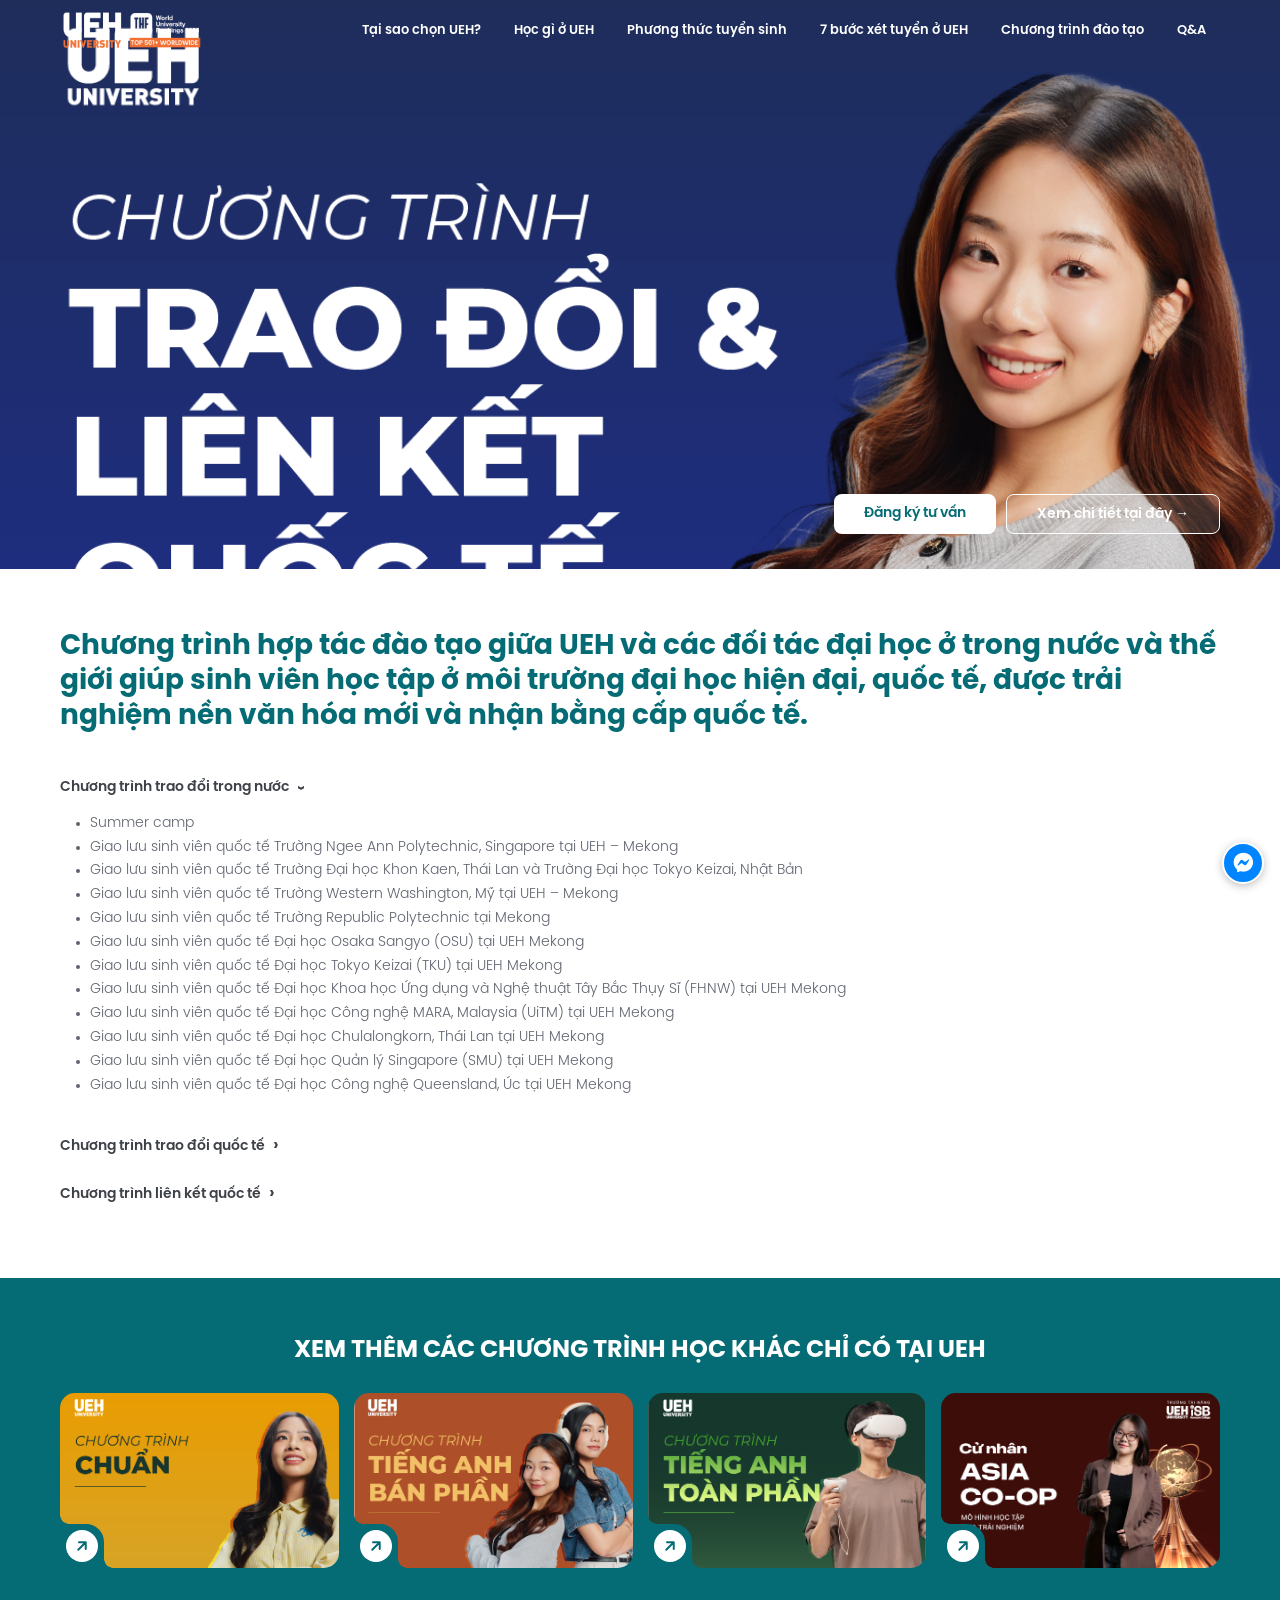
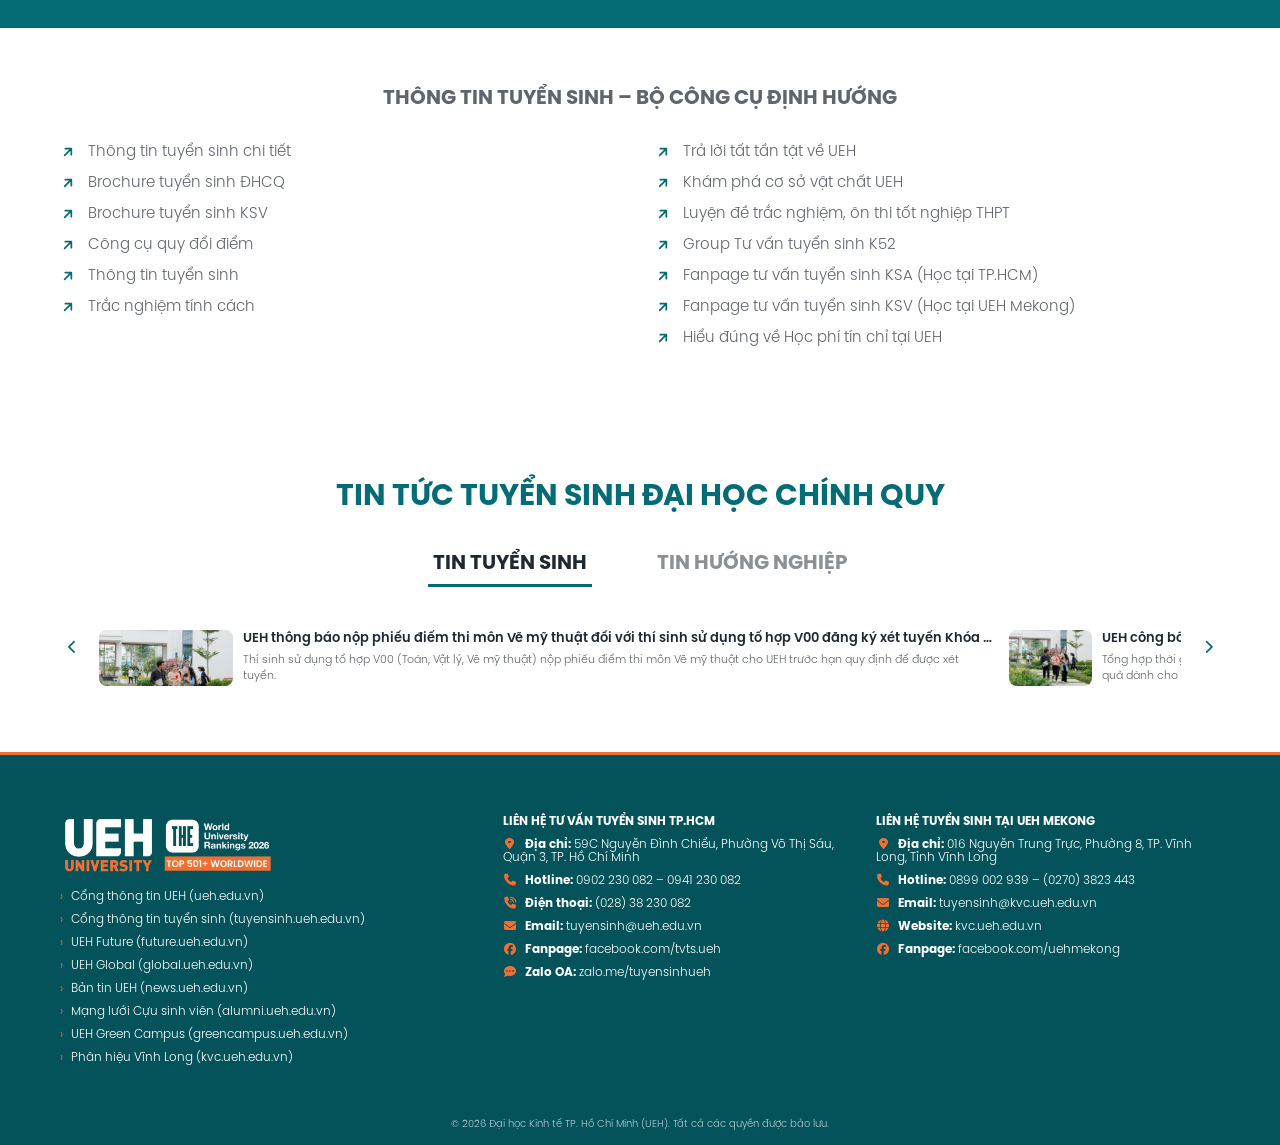
<file: hoc-gi-o-ueh.html>
<!DOCTYPE html>
<html lang="vi">
<head>
  <meta charset="utf-8">
  <meta name="viewport" content="width=device-width, initial-scale=1">
  <title>Chương trình Trao đổi & Liên kết quốc tế – UEH</title>
  <link rel="icon" href="img/ueh-logo-xanh.png">
  <link rel="stylesheet" href="https://cdnjs.cloudflare.com/ajax/libs/font-awesome/6.5.1/css/all.min.css">
  <link rel="stylesheet" href="css/root.css">
  <link rel="stylesheet" href="css/style.css">
  <link rel="stylesheet" href="css/inner.css">
  <link rel="stylesheet" href="css/fixes.css">
</head>

<body id="top" class="page-inner ">

  <!-- ============ HEADER ============ -->
  <header class="site-header" id="hdr">
    <nav class="nav" aria-label="Chính">
      <div class="container">
        <a class="logo" href="index.html#top">
          <img src="img/logo-navbar.png" alt="UEH University">
        </a>
        <button class="nav__toggle" aria-label="Menu" aria-expanded="false">☰</button>
        <ul>
          <li><a href="index.html#why">Tại sao chọn UEH?</a></li>
          <li><a href="index.html#learn">Học gì ở UEH</a></li>
          <li><a href="index.html#methods">Phương thức tuyển sinh</a></li>
          <li><a href="index.html#steps">7 bước xét tuyển ở UEH</a></li>
          <li><a href="index.html#programs">Chương trình đào tạo</a></li>
          <li><a href="index.html#faq">Q&amp;A</a></li>
        </ul>
      </div>
    </nav>
  </header>

  <main>
    <!-- ============ HERO TRANG CON ============ -->
    <section class="page-hero">
      <img src="img/hoc-gi-ueh-8.png" alt="Chương trình Trao đổi và Liên kết quốc tế">
      <div class="page-hero__cta">
        <a class="btn btn--light" href="index.html#register">Đăng ký tư vấn</a>
        <a class="btn btn--outline" href="#">Xem chi tiết tại đây →</a>
      </div>
    </section>

    <!-- ============ NỘI DUNG ============ -->
    <section class="page-body page-text">
      <div class="container">
        <h1 class="page-lead">Chương trình hợp tác đào tạo giữa UEH và các đối tác đại học ở trong nước và thế giới giúp sinh viên học tập ở môi trường đại học hiện đại, quốc tế, được trải nghiệm nền văn hóa mới và nhận bằng cấp quốc tế.</h1>

      <details class="acc" open>
        <summary>Chương trình trao đổi trong nước</summary>
        <div class="acc__body"><ul>
          <li>Summer camp</li>
          <li>Giao lưu sinh viên quốc tế Trường Ngee Ann Polytechnic, Singapore tại UEH – Mekong</li>
          <li>Giao lưu sinh viên quốc tế Trường Đại học Khon Kaen, Thái Lan và Trường Đại học Tokyo Keizai, Nhật Bản</li>
          <li>Giao lưu sinh viên quốc tế Trường Western Washington, Mỹ tại UEH – Mekong</li>
          <li>Giao lưu sinh viên quốc tế Trường Republic Polytechnic tại Mekong</li>
          <li>Giao lưu sinh viên quốc tế Đại học Osaka Sangyo (OSU) tại UEH Mekong</li>
          <li>Giao lưu sinh viên quốc tế Đại học Tokyo Keizai (TKU) tại UEH Mekong</li>
          <li>Giao lưu sinh viên quốc tế Đại học Khoa học Ứng dụng và Nghệ thuật Tây Bắc Thụy Sĩ (FHNW) tại UEH Mekong</li>
          <li>Giao lưu sinh viên quốc tế Đại học Công nghệ MARA, Malaysia (UiTM) tại UEH Mekong</li>
          <li>Giao lưu sinh viên quốc tế Đại học Chulalongkorn, Thái Lan tại UEH Mekong</li>
          <li>Giao lưu sinh viên quốc tế Đại học Quản lý Singapore (SMU) tại UEH Mekong</li>
          <li>Giao lưu sinh viên quốc tế Đại học Công nghệ Queensland, Úc tại UEH Mekong</li>
        </ul></div>
      </details>
      <details class="acc">
        <summary>Chương trình trao đổi quốc tế</summary>
        <div class="acc__body"><p>Nội dung đang được cập nhật.</p></div>
      </details>
      <details class="acc">
        <summary>Chương trình liên kết quốc tế</summary>
        <div class="acc__body"><p>Nội dung đang được cập nhật.</p></div>
      </details>
      </div>
    </section>

    <!-- ============ CÁC CHƯƠNG TRÌNH KHÁC ============ -->
    <section class="cta-teal">
      <div class="container">
        <h2>XEM THÊM CÁC CHƯƠNG TRÌNH HỌC KHÁC CHỈ CÓ TẠI UEH</h2>
        <div class="hg-grid">
        <div class="hg-card">
          <a class="hg-card__img" href="hoc-gi-o-ueh.html" tabindex="-1" aria-hidden="true"><img src="img/hoc-gi-ueh-1.png" alt="Chương trình Chuẩn"></a>
          <a class="hg-card__go" href="hoc-gi-o-ueh.html" aria-label="Xem chi tiết Chương trình Chuẩn"><span class="hg-card__btn"><svg viewBox="0 0 24 24" width="18" height="18" fill="none" stroke="currentColor" stroke-width="2.6" stroke-linecap="round" stroke-linejoin="round" aria-hidden="true"><path d="M7 17 17 7M8 7h9v9"/></svg></span></a>
        </div>
        <div class="hg-card">
          <a class="hg-card__img" href="hoc-gi-o-ueh.html" tabindex="-1" aria-hidden="true"><img src="img/hoc-gi-ueh-2.png" alt="Chương trình Tiếng Anh bán phần"></a>
          <a class="hg-card__go" href="hoc-gi-o-ueh.html" aria-label="Xem chi tiết Chương trình Tiếng Anh bán phần"><span class="hg-card__btn"><svg viewBox="0 0 24 24" width="18" height="18" fill="none" stroke="currentColor" stroke-width="2.6" stroke-linecap="round" stroke-linejoin="round" aria-hidden="true"><path d="M7 17 17 7M8 7h9v9"/></svg></span></a>
        </div>
        <div class="hg-card">
          <a class="hg-card__img" href="hoc-gi-o-ueh.html" tabindex="-1" aria-hidden="true"><img src="img/hoc-gi-ueh-3.png" alt="Chương trình Tiếng Anh toàn phần"></a>
          <a class="hg-card__go" href="hoc-gi-o-ueh.html" aria-label="Xem chi tiết Chương trình Tiếng Anh toàn phần"><span class="hg-card__btn"><svg viewBox="0 0 24 24" width="18" height="18" fill="none" stroke="currentColor" stroke-width="2.6" stroke-linecap="round" stroke-linejoin="round" aria-hidden="true"><path d="M7 17 17 7M8 7h9v9"/></svg></span></a>
        </div>
        <div class="hg-card">
          <a class="hg-card__img" href="hoc-gi-o-ueh.html" tabindex="-1" aria-hidden="true"><img src="img/hoc-gi-ueh-4.jpg" alt="Cử nhân Asia Co-op"></a>
          <a class="hg-card__go" href="hoc-gi-o-ueh.html" aria-label="Xem chi tiết Cử nhân Asia Co-op"><span class="hg-card__btn"><svg viewBox="0 0 24 24" width="18" height="18" fill="none" stroke="currentColor" stroke-width="2.6" stroke-linecap="round" stroke-linejoin="round" aria-hidden="true"><path d="M7 17 17 7M8 7h9v9"/></svg></span></a>
        </div>
        </div>
      </div>
    </section>

  <!-- ============ BỘ CÔNG CỤ ĐỊNH HƯỚNG ============ -->
  <section class="tools">
    <div class="container">
      <h2 class="subtitle subtitle--gray">THÔNG TIN TUYỂN SINH – BỘ CÔNG CỤ ĐỊNH HƯỚNG</h2>
      <div class="cols">
        <ul class="links">
          <li><a href="https://tuyensinh.ueh.edu.vn/bai-viet/thong-tin-tuyen-sinh-dai-hoc-chinh-quy-ma-truong-ksa-ksv-khoa-52-nam-2026/">Thông tin tuyển sinh chi tiết</a></li>
          <li><a href="https://books.ueh.edu.vn/brochure-tuyen-sinh-dai-hoc-chinh-quy-ueh-2026/">Brochure tuyển sinh ĐHCQ</a></li>
          <li><a href="http://go.ueh.edu.vn/BrochureKSV2026">Brochure tuyển sinh KSV</a></li>
          <li><a href="https://tuyensinh.ueh.edu.vn/bai-viet/ueh-nang-cap-cong-cu-quy-doi-tuong-duong-muc-diem-trung-tuyen-tich-hop-diem-cong-diem-uu-tien/">Công cụ quy đổi điểm</a></li>
          <li><a href="https://tuyensinh.ueh.edu.vn/bai-viet/ueh-chinh-thuc-khoi-dong-mua-tuyen-sinh-dai-hoc-chinh-quy-2026-doi-moi-phuong-thuc-tuyen-sinh-mo-rong-chuong-trinh-dao-tao-gia-tang-chieu-sau-quoc-te/">Thông tin tuyển sinh</a></li>
          <li><a href="https://hieuveban.ueh.edu.vn/">Trắc nghiệm tính cách</a></li>
        </ul>
        <ul class="links">
          <li><a href="https://hotro.ueh.edu.vn/">Trả lời tất tần tật về UEH</a></li>
          <li><a href="https://virtualtour.ueh.edu.vn/">Khám phá cơ sở vật chất UEH</a></li>
          <li><a href="https://global.ueh.edu.vn/">Luyện đề trắc nghiệm, ôn thi tốt nghiệp THPT</a></li>
          <li><a href="http://www.facebook.com/groups/uehk51/">Group Tư vấn tuyển sinh K52</a></li>
          <li><a href="https://www.facebook.com/tvts.ueh">Fanpage tư vấn tuyển sinh KSA (Học tại TP.HCM)</a></li>
          <li><a href="https://www.facebook.com/uehmekong/">Fanpage tư vấn tuyển sinh KSV (Học tại UEH Mekong)</a></li>
          <li><a href="https://tuyensinh.ueh.edu.vn/bai-viet/hoc-phi-tin-chi-tai-ueh-hieu-dung-de-lua-chon-dung/">Hiểu đúng về Học phí tín chỉ tại UEH</a></li>
        </ul>
      </div>
    </div>
  </section>

  <!-- ============ TIN TỨC ============ -->
  <section class="section">
    <div class="container">
      <h2 class="title">TIN TỨC TUYỂN SINH ĐẠI HỌC CHÍNH QUY</h2>

      <div class="tabs tabs--line" role="tablist">
        <button class="tab tab--line h2 is-active" role="tab" aria-selected="true" aria-controls="news-ts" data-panel="news-ts">TIN TUYỂN SINH</button>
        <button class="tab tab--line h2" role="tab" aria-selected="false" aria-controls="news-hn" data-panel="news-hn">TIN HƯỚNG NGHIỆP</button>
      </div>

      <div class="carousel news-panel" id="news-ts" role="tabpanel">
        <button class="arrow arrow--prev arrow--chev" aria-label="Trước"><i class="fa-solid fa-chevron-left" aria-hidden="true"></i></button>
        <div class="carousel__track">
          <article class="news">
            <div class="news__thumb"><img src="img/tai-sao-ueh-1.jpg" alt=""></div>
            <div class="news__body">
              <h3 class="news__title"><a href="#" title="UEH thông báo nộp phiếu điểm thi môn Vẽ mỹ thuật đối với thí sinh sử dụng tổ hợp V00 đăng ký xét tuyển Khóa 52 (Mã xét tuyển KSA)">UEH thông báo nộp phiếu điểm thi môn Vẽ mỹ thuật đối với thí sinh sử dụng tổ hợp V00 đăng ký xét tuyển Khóa 52 (Mã xét tuyển KSA)</a></h3>
              <p class="news__desc">Thí sinh sử dụng tổ hợp V00 (Toán, Vật lý, Vẽ mỹ thuật) nộp phiếu điểm thi môn Vẽ mỹ thuật cho UEH trước hạn quy định để được xét tuyển.</p>
            </div>
          </article>
          <article class="news">
            <div class="news__thumb"><img src="img/tai-sao-ueh-1.jpg" alt=""></div>
            <div class="news__body">
              <h3 class="news__title"><a href="#" title="UEH công bố lịch đăng ký xét tuyển và các mốc thời gian quan trọng của Khóa 52">UEH công bố lịch đăng ký xét tuyển và các mốc thời gian quan trọng của Khóa 52</a></h3>
              <p class="news__desc">Tổng hợp thời gian nhận hồ sơ, đăng ký nguyện vọng trên hệ thống và công bố kết quả dành cho thí sinh dự tuyển Khóa 52.</p>
            </div>
          </article>
          <article class="news">
            <div class="news__thumb"><img src="img/tai-sao-ueh-1.jpg" alt=""></div>
            <div class="news__body">
              <h3 class="news__title"><a href="#" title="Hướng dẫn quy đổi chứng chỉ ngoại ngữ quốc tế để xét tuyển vào UEH">Hướng dẫn quy đổi chứng chỉ ngoại ngữ quốc tế để xét tuyển vào UEH</a></h3>
              <p class="news__desc">Bảng quy đổi điểm các chứng chỉ ngoại ngữ như IELTS, TOEFL iBT và cách sử dụng kết quả khi đăng ký xét tuyển.</p>
            </div>
          </article>
          <article class="news">
            <div class="news__thumb"><img src="img/tai-sao-ueh-1.jpg" alt=""></div>
            <div class="news__body">
              <h3 class="news__title"><a href="#" title="UEH công bố điểm sàn xét tuyển các phương thức của Khóa 52">UEH công bố điểm sàn xét tuyển các phương thức của Khóa 52</a></h3>
              <p class="news__desc">Thông tin ngưỡng điểm nhận hồ sơ theo từng phương thức xét tuyển để thí sinh chủ động điều chỉnh nguyện vọng.</p>
            </div>
          </article>
          <article class="news">
            <div class="news__thumb"><img src="img/tai-sao-ueh-1.jpg" alt=""></div>
            <div class="news__body">
              <h3 class="news__title"><a href="#" title="Giải đáp thắc mắc thường gặp về hồ sơ xét tuyển đại học chính quy">Giải đáp thắc mắc thường gặp về hồ sơ xét tuyển đại học chính quy</a></h3>
              <p class="news__desc">Tổng hợp các câu hỏi phổ biến về giấy tờ cần nộp, cách nộp hồ sơ và thời hạn xác nhận nhập học.</p>
            </div>
          </article>
        </div>
        <button class="arrow arrow--next arrow--chev" aria-label="Sau"><i class="fa-solid fa-chevron-right" aria-hidden="true"></i></button>
      </div>

      <div class="carousel news-panel" id="news-hn" role="tabpanel" hidden>
        <button class="arrow arrow--prev arrow--chev" aria-label="Trước"><i class="fa-solid fa-chevron-left" aria-hidden="true"></i></button>
        <div class="carousel__track">
          <article class="news">
            <div class="news__thumb"><img src="img/tai-sao-ueh-1.jpg" alt=""></div>
            <div class="news__body">
              <h3 class="news__title"><a href="#" title="Xu hướng ngành nghề: nhóm ngành Kinh tế – Kinh doanh được doanh nghiệp tìm kiếm nhiều">Xu hướng ngành nghề: nhóm ngành Kinh tế – Kinh doanh được doanh nghiệp tìm kiếm nhiều</a></h3>
              <p class="news__desc">Tổng hợp nhu cầu tuyển dụng và mức lương khởi điểm của các nhóm ngành, giúp thí sinh cân nhắc khi chọn ngành học.</p>
            </div>
          </article>
          <article class="news">
            <div class="news__thumb"><img src="img/tai-sao-ueh-1.jpg" alt=""></div>
            <div class="news__body">
              <h3 class="news__title"><a href="#" title="Chương trình Học kỳ doanh nghiệp: sinh viên UEH làm việc thật ngay khi còn ngồi ghế nhà trường">Chương trình Học kỳ doanh nghiệp: sinh viên UEH làm việc thật ngay khi còn ngồi ghế nhà trường</a></h3>
              <p class="news__desc">Sinh viên tham gia học kỳ tại doanh nghiệp đối tác, tích lũy kinh nghiệm thực tế và mở rộng mạng lưới nghề nghiệp.</p>
            </div>
          </article>
          <article class="news">
            <div class="news__thumb"><img src="img/tai-sao-ueh-1.jpg" alt=""></div>
            <div class="news__body">
              <h3 class="news__title"><a href="#" title="UEH Career Fair: kết nối sinh viên với hàng trăm doanh nghiệp đối tác">UEH Career Fair: kết nối sinh viên với hàng trăm doanh nghiệp đối tác</a></h3>
              <p class="news__desc">Ngày hội việc làm thường niên giúp sinh viên tìm hiểu vị trí thực tập, việc làm và gặp gỡ nhà tuyển dụng trực tiếp.</p>
            </div>
          </article>
          <article class="news">
            <div class="news__thumb"><img src="img/tai-sao-ueh-1.jpg" alt=""></div>
            <div class="news__body">
              <h3 class="news__title"><a href="#" title="Kỹ năng nghề nghiệp sinh viên Kinh tế – Kinh doanh cần có khi ra trường">Kỹ năng nghề nghiệp sinh viên Kinh tế – Kinh doanh cần có khi ra trường</a></h3>
              <p class="news__desc">Những kỹ năng mềm và kỹ năng số được nhà tuyển dụng đánh giá cao đối với sinh viên mới tốt nghiệp.</p>
            </div>
          </article>
          <article class="news">
            <div class="news__thumb"><img src="img/tai-sao-ueh-1.jpg" alt=""></div>
            <div class="news__body">
              <h3 class="news__title"><a href="#" title="Cựu sinh viên UEH chia sẻ hành trình từ giảng đường đến doanh nghiệp">Cựu sinh viên UEH chia sẻ hành trình từ giảng đường đến doanh nghiệp</a></h3>
              <p class="news__desc">Các cựu sinh viên kể lại quá trình chọn ngành, thực tập và bước vào môi trường làm việc thực tế.</p>
            </div>
          </article>
        </div>
        <button class="arrow arrow--next arrow--chev" aria-label="Sau"><i class="fa-solid fa-chevron-right" aria-hidden="true"></i></button>
      </div>
    </div>
  </section>
  </main>

  <!-- ============ FOOTER ============ -->
  <footer class="footer">
    <div class="container">
      <div>
        <a class="logo" href="index.html#top"><img src="img/logo-navbar.png" alt="UEH"></a>
        <ul class="footer__links">
          <li>Cổng thông tin UEH (ueh.edu.vn)</li>
          <li>Cổng thông tin tuyển sinh (tuyensinh.ueh.edu.vn)</li>
          <li>UEH Future (future.ueh.edu.vn)</li>
          <li>UEH Global (global.ueh.edu.vn)</li>
          <li>Bản tin UEH (news.ueh.edu.vn)</li>
          <li>Mạng lưới Cựu sinh viên (alumni.ueh.edu.vn)</li>
          <li>UEH Green Campus (greencampus.ueh.edu.vn)</li>
          <li>Phân hiệu Vĩnh Long (kvc.ueh.edu.vn)</li>
        </ul>
      </div>

      <div>
        <h4>LIÊN HỆ TƯ VẤN TUYỂN SINH TP.HCM</h4>
        <ul>
          <li><i class="fa-solid fa-location-dot" aria-hidden="true"></i><b>Địa chỉ:</b> 59C Nguyễn Đình Chiểu, Phường Võ Thị Sáu, Quận 3, TP. Hồ Chí Minh</li>
          <li><i class="fa-solid fa-phone" aria-hidden="true"></i><b>Hotline:</b> 0902 230 082 – 0941 230 082</li>
          <li><i class="fa-solid fa-phone-volume" aria-hidden="true"></i><b>Điện thoại:</b> (028) 38 230 082</li>
          <li><i class="fa-solid fa-envelope" aria-hidden="true"></i><b>Email:</b> tuyensinh@ueh.edu.vn</li>
          <li><i class="fa-brands fa-facebook" aria-hidden="true"></i><b>Fanpage:</b> facebook.com/tvts.ueh</li>
          <li><i class="fa-solid fa-comment-dots" aria-hidden="true"></i><b>Zalo OA:</b> zalo.me/tuyensinhueh</li>
        </ul>
      </div>

      <div>
        <h4>LIÊN HỆ TUYỂN SINH TẠI UEH MEKONG</h4>
        <ul>
          <li><i class="fa-solid fa-location-dot" aria-hidden="true"></i><b>Địa chỉ:</b> 016 Nguyễn Trung Trực, Phường 8, TP. Vĩnh Long, Tỉnh Vĩnh Long</li>
          <li><i class="fa-solid fa-phone" aria-hidden="true"></i><b>Hotline:</b> 0899 002 939 – (0270) 3823 443</li>
          <li><i class="fa-solid fa-envelope" aria-hidden="true"></i><b>Email:</b> tuyensinh@kvc.ueh.edu.vn</li>
          <li><i class="fa-solid fa-globe" aria-hidden="true"></i><b>Website:</b> kvc.ueh.edu.vn</li>
          <li><i class="fa-brands fa-facebook" aria-hidden="true"></i><b>Fanpage:</b> facebook.com/uehmekong</li>
        </ul>
      </div>
    </div>

    <p class="copy">© 2026 Đại học Kinh tế TP. Hồ Chí Minh (UEH). Tất cả các quyền được bảo lưu.</p>
  </footer>

  <!-- ============ NÚT NỔI ============ -->
  <div class="fab">
    <a href="#top" id="top-btn" class="control-btn" aria-label="Lên đầu trang"><i class="fa-solid fa-chevron-up" aria-hidden="true"></i></a>
    <a href="https://zalo.me/tuyensinhueh" class="control-btn control-btn--chat" aria-label="Chat tư vấn"><i class="fa-brands fa-facebook-messenger" aria-hidden="true"></i></a>
  </div>

  <script src="js/script.js"></script>
</body>
</html>
</file>
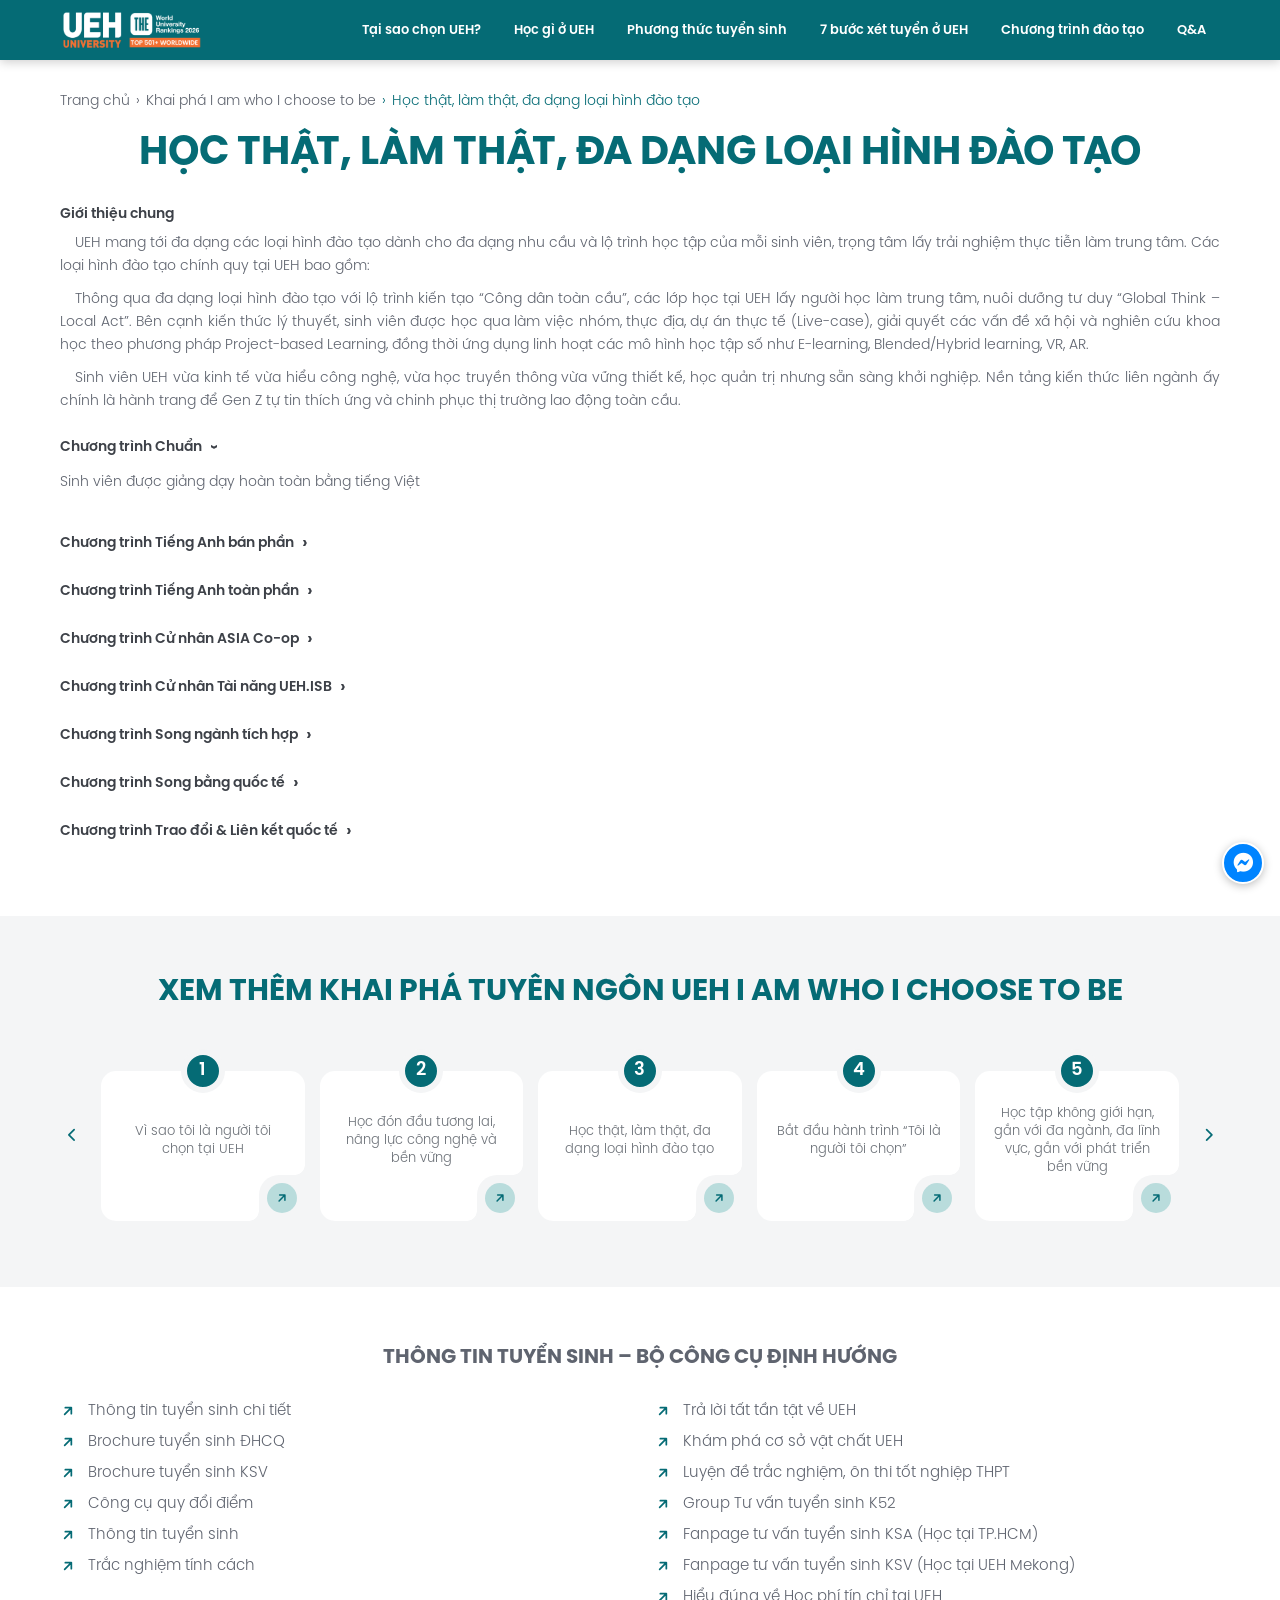
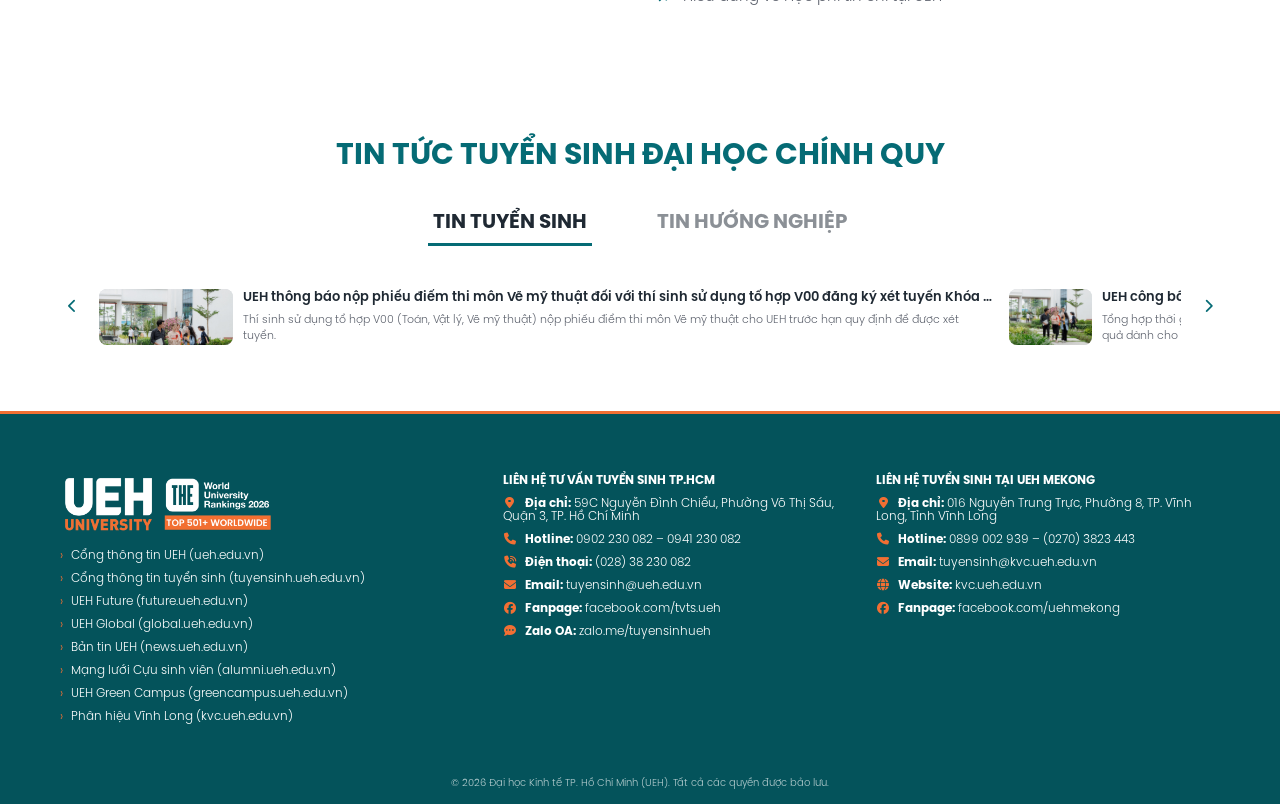
<file: khai-pha-tuyen-ngon.html>
<!DOCTYPE html>
<html lang="vi">
<head>
  <meta charset="utf-8">
  <meta name="viewport" content="width=device-width, initial-scale=1">
  <title>Học thật, làm thật, đa dạng loại hình đào tạo – UEH</title>
  <link rel="icon" href="img/ueh-logo-xanh.png">
  <link rel="stylesheet" href="https://cdnjs.cloudflare.com/ajax/libs/font-awesome/6.5.1/css/all.min.css">
  <link rel="stylesheet" href="css/root.css">
  <link rel="stylesheet" href="css/style.css">
  <link rel="stylesheet" href="css/inner.css">
  <link rel="stylesheet" href="css/fixes.css">
</head>

<body id="top" class="page-inner page-solid-nav">

  <!-- ============ HEADER ============ -->
  <header class="site-header" id="hdr">
    <nav class="nav" aria-label="Chính">
      <div class="container">
        <a class="logo" href="index.html#top">
          <img src="img/logo-navbar.png" alt="UEH University">
        </a>
        <button class="nav__toggle" aria-label="Menu" aria-expanded="false">☰</button>
        <ul>
          <li><a href="index.html#why">Tại sao chọn UEH?</a></li>
          <li><a href="index.html#learn">Học gì ở UEH</a></li>
          <li><a href="index.html#methods">Phương thức tuyển sinh</a></li>
          <li><a href="index.html#steps">7 bước xét tuyển ở UEH</a></li>
          <li><a href="index.html#programs">Chương trình đào tạo</a></li>
          <li><a href="index.html#faq">Q&amp;A</a></li>
        </ul>
      </div>
    </nav>
  </header>

  <main class="page-main">
    <section class="page-body page-text">
      <div class="container">
        <nav class="breadcrumb" aria-label="Breadcrumb">
          <ol>
            <li><a href="index.html">Trang chủ</a></li>
            <li><a href="index.html#top">Khai phá I am who I choose to be</a></li>
            <li aria-current="page">Học thật, làm thật, đa dạng loại hình đào tạo</li>
          </ol>
        </nav>

        <h1 class="page-title">Học thật, làm thật, đa dạng loại hình đào tạo</h1>

        <h3>Giới thiệu chung</h3>
        <p>UEH mang tới đa dạng các loại hình đào tạo dành cho đa dạng nhu cầu và lộ trình học tập của mỗi sinh viên, trọng tâm lấy trải nghiệm thực tiễn làm trung tâm. Các loại hình đào tạo chính quy tại UEH bao gồm:</p>
        <p>Thông qua đa dạng loại hình đào tạo với lộ trình kiến tạo “Công dân toàn cầu”, các lớp học tại UEH lấy người học làm trung tâm, nuôi dưỡng tư duy “Global Think – Local Act”. Bên cạnh kiến thức lý thuyết, sinh viên được học qua làm việc nhóm, thực địa, dự án thực tế (Live-case), giải quyết các vấn đề xã hội và nghiên cứu khoa học theo phương pháp Project-based Learning, đồng thời ứng dụng linh hoạt các mô hình học tập số như E-learning, Blended/Hybrid learning, VR, AR.</p>
        <p>Sinh viên UEH vừa kinh tế vừa hiểu công nghệ, vừa học truyền thông vừa vững thiết kế, học quản trị nhưng sẵn sàng khởi nghiệp. Nền tảng kiến thức liên ngành ấy chính là hành trang để Gen Z tự tin thích ứng và chinh phục thị trường lao động toàn cầu.</p>

      <details class="acc" open>
        <summary>Chương trình Chuẩn</summary>
        <div class="acc__body"><p>Sinh viên được giảng dạy hoàn toàn bằng tiếng Việt</p></div>
      </details>
      <details class="acc">
        <summary>Chương trình Tiếng Anh bán phần</summary>
        <div class="acc__body"><p>Nội dung đang được cập nhật.</p></div>
      </details>
      <details class="acc">
        <summary>Chương trình Tiếng Anh toàn phần</summary>
        <div class="acc__body"><p>Nội dung đang được cập nhật.</p></div>
      </details>
      <details class="acc">
        <summary>Chương trình Cử nhân ASIA Co-op</summary>
        <div class="acc__body"><p>Nội dung đang được cập nhật.</p></div>
      </details>
      <details class="acc">
        <summary>Chương trình Cử nhân Tài năng UEH.ISB</summary>
        <div class="acc__body"><p>Nội dung đang được cập nhật.</p></div>
      </details>
      <details class="acc">
        <summary>Chương trình Song ngành tích hợp</summary>
        <div class="acc__body"><p>Nội dung đang được cập nhật.</p></div>
      </details>
      <details class="acc">
        <summary>Chương trình Song bằng quốc tế</summary>
        <div class="acc__body"><p>Nội dung đang được cập nhật.</p></div>
      </details>
      <details class="acc">
        <summary>Chương trình Trao đổi &amp; Liên kết quốc tế</summary>
        <div class="acc__body"><p>Nội dung đang được cập nhật.</p></div>
      </details>
      </div>
    </section>

    <!-- ============ XEM THÊM KHAI PHÁ ============ -->
    <section class="alt-steps">
      <div class="container">
        <h2 class="title">XEM THÊM KHAI PHÁ TUYÊN NGÔN UEH I AM WHO I CHOOSE TO BE</h2>
        <div class="carousel">
        <button class="arrow arrow--prev arrow--chev" aria-label="Trước"><i class="fa-solid fa-chevron-left" aria-hidden="true"></i></button>
          <div class="carousel__track">
          <article class="step">
            <i>1</i>
            <p class="step__text">Vì sao tôi là người tôi chọn tại UEH</p>
            <a class="step__go" href="khai-pha-tuyen-ngon.html" aria-label="Xem chi tiết: Vì sao tôi là người tôi chọn tại UEH"><span class="step__btn"><svg viewBox="0 0 24 24" width="14" height="14" fill="none" stroke="currentColor" stroke-width="2.6" stroke-linecap="round" stroke-linejoin="round" aria-hidden="true"><path d="M7 17 17 7M8 7h9v9"/></svg></span></a>
          </article>
          <article class="step">
            <i>2</i>
            <p class="step__text">Học đón đầu tương lai, nâng lực công nghệ và bền vững</p>
            <a class="step__go" href="khai-pha-tuyen-ngon.html" aria-label="Xem chi tiết: Học đón đầu tương lai, nâng lực công nghệ và bền vững"><span class="step__btn"><svg viewBox="0 0 24 24" width="14" height="14" fill="none" stroke="currentColor" stroke-width="2.6" stroke-linecap="round" stroke-linejoin="round" aria-hidden="true"><path d="M7 17 17 7M8 7h9v9"/></svg></span></a>
          </article>
          <article class="step">
            <i>3</i>
            <p class="step__text">Học thật, làm thật, đa dạng loại hình đào tạo</p>
            <a class="step__go" href="khai-pha-tuyen-ngon.html" aria-label="Xem chi tiết: Học thật, làm thật, đa dạng loại hình đào tạo"><span class="step__btn"><svg viewBox="0 0 24 24" width="14" height="14" fill="none" stroke="currentColor" stroke-width="2.6" stroke-linecap="round" stroke-linejoin="round" aria-hidden="true"><path d="M7 17 17 7M8 7h9v9"/></svg></span></a>
          </article>
          <article class="step">
            <i>4</i>
            <p class="step__text">Bắt đầu hành trình “Tôi là người tôi chọn”</p>
            <a class="step__go" href="khai-pha-tuyen-ngon.html" aria-label="Xem chi tiết: Bắt đầu hành trình “Tôi là người tôi chọn”"><span class="step__btn"><svg viewBox="0 0 24 24" width="14" height="14" fill="none" stroke="currentColor" stroke-width="2.6" stroke-linecap="round" stroke-linejoin="round" aria-hidden="true"><path d="M7 17 17 7M8 7h9v9"/></svg></span></a>
          </article>
          <article class="step">
            <i>5</i>
            <p class="step__text">Học tập không giới hạn, gắn với đa ngành, đa lĩnh vực, gắn với phát triển bền vững</p>
            <a class="step__go" href="khai-pha-tuyen-ngon.html" aria-label="Xem chi tiết: Học tập không giới hạn, gắn với đa ngành, đa lĩnh vực, gắn với phát triển bền vững"><span class="step__btn"><svg viewBox="0 0 24 24" width="14" height="14" fill="none" stroke="currentColor" stroke-width="2.6" stroke-linecap="round" stroke-linejoin="round" aria-hidden="true"><path d="M7 17 17 7M8 7h9v9"/></svg></span></a>
          </article>
          </div>
        <button class="arrow arrow--next arrow--chev" aria-label="Sau"><i class="fa-solid fa-chevron-right" aria-hidden="true"></i></button>
        </div>
      </div>
    </section>

  <!-- ============ BỘ CÔNG CỤ ĐỊNH HƯỚNG ============ -->
  <section class="tools">
    <div class="container">
      <h2 class="subtitle subtitle--gray">THÔNG TIN TUYỂN SINH – BỘ CÔNG CỤ ĐỊNH HƯỚNG</h2>
      <div class="cols">
        <ul class="links">
          <li><a href="https://tuyensinh.ueh.edu.vn/bai-viet/thong-tin-tuyen-sinh-dai-hoc-chinh-quy-ma-truong-ksa-ksv-khoa-52-nam-2026/">Thông tin tuyển sinh chi tiết</a></li>
          <li><a href="https://books.ueh.edu.vn/brochure-tuyen-sinh-dai-hoc-chinh-quy-ueh-2026/">Brochure tuyển sinh ĐHCQ</a></li>
          <li><a href="http://go.ueh.edu.vn/BrochureKSV2026">Brochure tuyển sinh KSV</a></li>
          <li><a href="https://tuyensinh.ueh.edu.vn/bai-viet/ueh-nang-cap-cong-cu-quy-doi-tuong-duong-muc-diem-trung-tuyen-tich-hop-diem-cong-diem-uu-tien/">Công cụ quy đổi điểm</a></li>
          <li><a href="https://tuyensinh.ueh.edu.vn/bai-viet/ueh-chinh-thuc-khoi-dong-mua-tuyen-sinh-dai-hoc-chinh-quy-2026-doi-moi-phuong-thuc-tuyen-sinh-mo-rong-chuong-trinh-dao-tao-gia-tang-chieu-sau-quoc-te/">Thông tin tuyển sinh</a></li>
          <li><a href="https://hieuveban.ueh.edu.vn/">Trắc nghiệm tính cách</a></li>
        </ul>
        <ul class="links">
          <li><a href="https://hotro.ueh.edu.vn/">Trả lời tất tần tật về UEH</a></li>
          <li><a href="https://virtualtour.ueh.edu.vn/">Khám phá cơ sở vật chất UEH</a></li>
          <li><a href="https://global.ueh.edu.vn/">Luyện đề trắc nghiệm, ôn thi tốt nghiệp THPT</a></li>
          <li><a href="http://www.facebook.com/groups/uehk51/">Group Tư vấn tuyển sinh K52</a></li>
          <li><a href="https://www.facebook.com/tvts.ueh">Fanpage tư vấn tuyển sinh KSA (Học tại TP.HCM)</a></li>
          <li><a href="https://www.facebook.com/uehmekong/">Fanpage tư vấn tuyển sinh KSV (Học tại UEH Mekong)</a></li>
          <li><a href="https://tuyensinh.ueh.edu.vn/bai-viet/hoc-phi-tin-chi-tai-ueh-hieu-dung-de-lua-chon-dung/">Hiểu đúng về Học phí tín chỉ tại UEH</a></li>
        </ul>
      </div>
    </div>
  </section>

  <!-- ============ TIN TỨC ============ -->
  <section class="section">
    <div class="container">
      <h2 class="title">TIN TỨC TUYỂN SINH ĐẠI HỌC CHÍNH QUY</h2>

      <div class="tabs tabs--line" role="tablist">
        <button class="tab tab--line h2 is-active" role="tab" aria-selected="true" aria-controls="news-ts" data-panel="news-ts">TIN TUYỂN SINH</button>
        <button class="tab tab--line h2" role="tab" aria-selected="false" aria-controls="news-hn" data-panel="news-hn">TIN HƯỚNG NGHIỆP</button>
      </div>

      <div class="carousel news-panel" id="news-ts" role="tabpanel">
        <button class="arrow arrow--prev arrow--chev" aria-label="Trước"><i class="fa-solid fa-chevron-left" aria-hidden="true"></i></button>
        <div class="carousel__track">
          <article class="news">
            <div class="news__thumb"><img src="img/tai-sao-ueh-1.jpg" alt=""></div>
            <div class="news__body">
              <h3 class="news__title"><a href="#" title="UEH thông báo nộp phiếu điểm thi môn Vẽ mỹ thuật đối với thí sinh sử dụng tổ hợp V00 đăng ký xét tuyển Khóa 52 (Mã xét tuyển KSA)">UEH thông báo nộp phiếu điểm thi môn Vẽ mỹ thuật đối với thí sinh sử dụng tổ hợp V00 đăng ký xét tuyển Khóa 52 (Mã xét tuyển KSA)</a></h3>
              <p class="news__desc">Thí sinh sử dụng tổ hợp V00 (Toán, Vật lý, Vẽ mỹ thuật) nộp phiếu điểm thi môn Vẽ mỹ thuật cho UEH trước hạn quy định để được xét tuyển.</p>
            </div>
          </article>
          <article class="news">
            <div class="news__thumb"><img src="img/tai-sao-ueh-1.jpg" alt=""></div>
            <div class="news__body">
              <h3 class="news__title"><a href="#" title="UEH công bố lịch đăng ký xét tuyển và các mốc thời gian quan trọng của Khóa 52">UEH công bố lịch đăng ký xét tuyển và các mốc thời gian quan trọng của Khóa 52</a></h3>
              <p class="news__desc">Tổng hợp thời gian nhận hồ sơ, đăng ký nguyện vọng trên hệ thống và công bố kết quả dành cho thí sinh dự tuyển Khóa 52.</p>
            </div>
          </article>
          <article class="news">
            <div class="news__thumb"><img src="img/tai-sao-ueh-1.jpg" alt=""></div>
            <div class="news__body">
              <h3 class="news__title"><a href="#" title="Hướng dẫn quy đổi chứng chỉ ngoại ngữ quốc tế để xét tuyển vào UEH">Hướng dẫn quy đổi chứng chỉ ngoại ngữ quốc tế để xét tuyển vào UEH</a></h3>
              <p class="news__desc">Bảng quy đổi điểm các chứng chỉ ngoại ngữ như IELTS, TOEFL iBT và cách sử dụng kết quả khi đăng ký xét tuyển.</p>
            </div>
          </article>
          <article class="news">
            <div class="news__thumb"><img src="img/tai-sao-ueh-1.jpg" alt=""></div>
            <div class="news__body">
              <h3 class="news__title"><a href="#" title="UEH công bố điểm sàn xét tuyển các phương thức của Khóa 52">UEH công bố điểm sàn xét tuyển các phương thức của Khóa 52</a></h3>
              <p class="news__desc">Thông tin ngưỡng điểm nhận hồ sơ theo từng phương thức xét tuyển để thí sinh chủ động điều chỉnh nguyện vọng.</p>
            </div>
          </article>
          <article class="news">
            <div class="news__thumb"><img src="img/tai-sao-ueh-1.jpg" alt=""></div>
            <div class="news__body">
              <h3 class="news__title"><a href="#" title="Giải đáp thắc mắc thường gặp về hồ sơ xét tuyển đại học chính quy">Giải đáp thắc mắc thường gặp về hồ sơ xét tuyển đại học chính quy</a></h3>
              <p class="news__desc">Tổng hợp các câu hỏi phổ biến về giấy tờ cần nộp, cách nộp hồ sơ và thời hạn xác nhận nhập học.</p>
            </div>
          </article>
        </div>
        <button class="arrow arrow--next arrow--chev" aria-label="Sau"><i class="fa-solid fa-chevron-right" aria-hidden="true"></i></button>
      </div>

      <div class="carousel news-panel" id="news-hn" role="tabpanel" hidden>
        <button class="arrow arrow--prev arrow--chev" aria-label="Trước"><i class="fa-solid fa-chevron-left" aria-hidden="true"></i></button>
        <div class="carousel__track">
          <article class="news">
            <div class="news__thumb"><img src="img/tai-sao-ueh-1.jpg" alt=""></div>
            <div class="news__body">
              <h3 class="news__title"><a href="#" title="Xu hướng ngành nghề: nhóm ngành Kinh tế – Kinh doanh được doanh nghiệp tìm kiếm nhiều">Xu hướng ngành nghề: nhóm ngành Kinh tế – Kinh doanh được doanh nghiệp tìm kiếm nhiều</a></h3>
              <p class="news__desc">Tổng hợp nhu cầu tuyển dụng và mức lương khởi điểm của các nhóm ngành, giúp thí sinh cân nhắc khi chọn ngành học.</p>
            </div>
          </article>
          <article class="news">
            <div class="news__thumb"><img src="img/tai-sao-ueh-1.jpg" alt=""></div>
            <div class="news__body">
              <h3 class="news__title"><a href="#" title="Chương trình Học kỳ doanh nghiệp: sinh viên UEH làm việc thật ngay khi còn ngồi ghế nhà trường">Chương trình Học kỳ doanh nghiệp: sinh viên UEH làm việc thật ngay khi còn ngồi ghế nhà trường</a></h3>
              <p class="news__desc">Sinh viên tham gia học kỳ tại doanh nghiệp đối tác, tích lũy kinh nghiệm thực tế và mở rộng mạng lưới nghề nghiệp.</p>
            </div>
          </article>
          <article class="news">
            <div class="news__thumb"><img src="img/tai-sao-ueh-1.jpg" alt=""></div>
            <div class="news__body">
              <h3 class="news__title"><a href="#" title="UEH Career Fair: kết nối sinh viên với hàng trăm doanh nghiệp đối tác">UEH Career Fair: kết nối sinh viên với hàng trăm doanh nghiệp đối tác</a></h3>
              <p class="news__desc">Ngày hội việc làm thường niên giúp sinh viên tìm hiểu vị trí thực tập, việc làm và gặp gỡ nhà tuyển dụng trực tiếp.</p>
            </div>
          </article>
          <article class="news">
            <div class="news__thumb"><img src="img/tai-sao-ueh-1.jpg" alt=""></div>
            <div class="news__body">
              <h3 class="news__title"><a href="#" title="Kỹ năng nghề nghiệp sinh viên Kinh tế – Kinh doanh cần có khi ra trường">Kỹ năng nghề nghiệp sinh viên Kinh tế – Kinh doanh cần có khi ra trường</a></h3>
              <p class="news__desc">Những kỹ năng mềm và kỹ năng số được nhà tuyển dụng đánh giá cao đối với sinh viên mới tốt nghiệp.</p>
            </div>
          </article>
          <article class="news">
            <div class="news__thumb"><img src="img/tai-sao-ueh-1.jpg" alt=""></div>
            <div class="news__body">
              <h3 class="news__title"><a href="#" title="Cựu sinh viên UEH chia sẻ hành trình từ giảng đường đến doanh nghiệp">Cựu sinh viên UEH chia sẻ hành trình từ giảng đường đến doanh nghiệp</a></h3>
              <p class="news__desc">Các cựu sinh viên kể lại quá trình chọn ngành, thực tập và bước vào môi trường làm việc thực tế.</p>
            </div>
          </article>
        </div>
        <button class="arrow arrow--next arrow--chev" aria-label="Sau"><i class="fa-solid fa-chevron-right" aria-hidden="true"></i></button>
      </div>
    </div>
  </section>
  </main>

  <!-- ============ FOOTER ============ -->
  <footer class="footer">
    <div class="container">
      <div>
        <a class="logo" href="index.html#top"><img src="img/logo-navbar.png" alt="UEH"></a>
        <ul class="footer__links">
          <li>Cổng thông tin UEH (ueh.edu.vn)</li>
          <li>Cổng thông tin tuyển sinh (tuyensinh.ueh.edu.vn)</li>
          <li>UEH Future (future.ueh.edu.vn)</li>
          <li>UEH Global (global.ueh.edu.vn)</li>
          <li>Bản tin UEH (news.ueh.edu.vn)</li>
          <li>Mạng lưới Cựu sinh viên (alumni.ueh.edu.vn)</li>
          <li>UEH Green Campus (greencampus.ueh.edu.vn)</li>
          <li>Phân hiệu Vĩnh Long (kvc.ueh.edu.vn)</li>
        </ul>
      </div>

      <div>
        <h4>LIÊN HỆ TƯ VẤN TUYỂN SINH TP.HCM</h4>
        <ul>
          <li><i class="fa-solid fa-location-dot" aria-hidden="true"></i><b>Địa chỉ:</b> 59C Nguyễn Đình Chiểu, Phường Võ Thị Sáu, Quận 3, TP. Hồ Chí Minh</li>
          <li><i class="fa-solid fa-phone" aria-hidden="true"></i><b>Hotline:</b> 0902 230 082 – 0941 230 082</li>
          <li><i class="fa-solid fa-phone-volume" aria-hidden="true"></i><b>Điện thoại:</b> (028) 38 230 082</li>
          <li><i class="fa-solid fa-envelope" aria-hidden="true"></i><b>Email:</b> tuyensinh@ueh.edu.vn</li>
          <li><i class="fa-brands fa-facebook" aria-hidden="true"></i><b>Fanpage:</b> facebook.com/tvts.ueh</li>
          <li><i class="fa-solid fa-comment-dots" aria-hidden="true"></i><b>Zalo OA:</b> zalo.me/tuyensinhueh</li>
        </ul>
      </div>

      <div>
        <h4>LIÊN HỆ TUYỂN SINH TẠI UEH MEKONG</h4>
        <ul>
          <li><i class="fa-solid fa-location-dot" aria-hidden="true"></i><b>Địa chỉ:</b> 016 Nguyễn Trung Trực, Phường 8, TP. Vĩnh Long, Tỉnh Vĩnh Long</li>
          <li><i class="fa-solid fa-phone" aria-hidden="true"></i><b>Hotline:</b> 0899 002 939 – (0270) 3823 443</li>
          <li><i class="fa-solid fa-envelope" aria-hidden="true"></i><b>Email:</b> tuyensinh@kvc.ueh.edu.vn</li>
          <li><i class="fa-solid fa-globe" aria-hidden="true"></i><b>Website:</b> kvc.ueh.edu.vn</li>
          <li><i class="fa-brands fa-facebook" aria-hidden="true"></i><b>Fanpage:</b> facebook.com/uehmekong</li>
        </ul>
      </div>
    </div>

    <p class="copy">© 2026 Đại học Kinh tế TP. Hồ Chí Minh (UEH). Tất cả các quyền được bảo lưu.</p>
  </footer>

  <!-- ============ NÚT NỔI ============ -->
  <div class="fab">
    <a href="#top" id="top-btn" class="control-btn" aria-label="Lên đầu trang"><i class="fa-solid fa-chevron-up" aria-hidden="true"></i></a>
    <a href="https://zalo.me/tuyensinhueh" class="control-btn control-btn--chat" aria-label="Chat tư vấn"><i class="fa-brands fa-facebook-messenger" aria-hidden="true"></i></a>
  </div>

  <script src="js/script.js"></script>
</body>
</html>
</file>
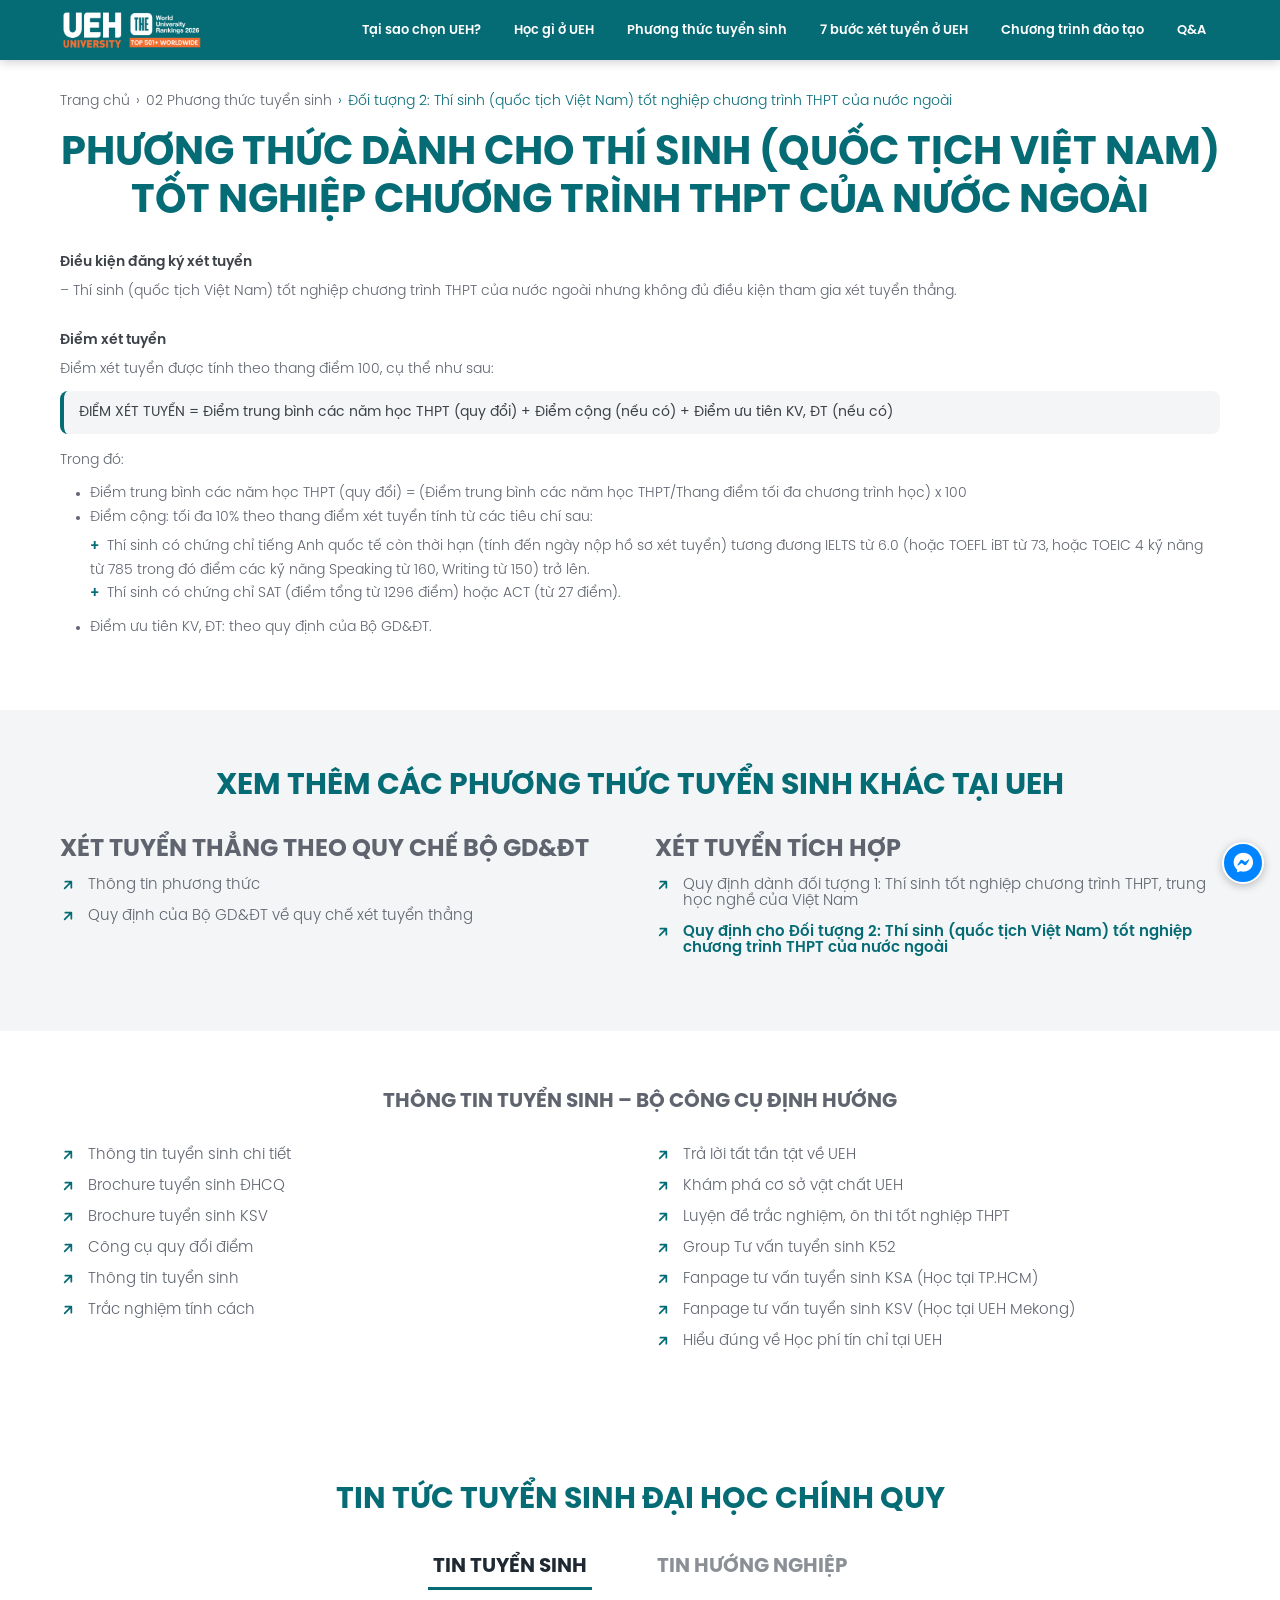
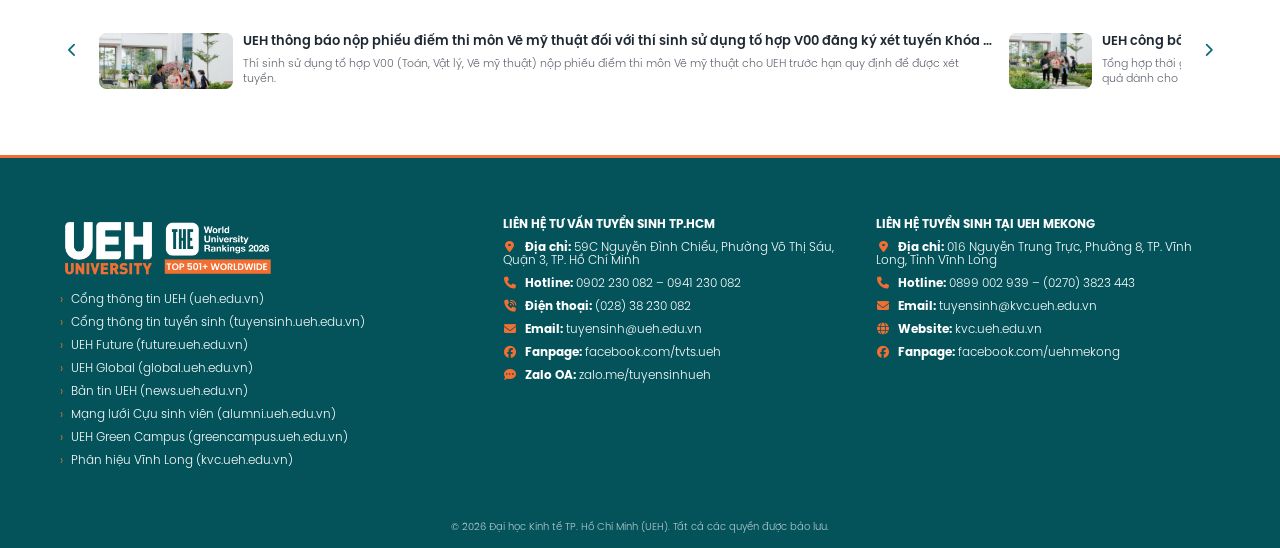
<file: phuong-thuc-tuyen-sinh.html>
<!DOCTYPE html>
<html lang="vi">
<head>
  <meta charset="utf-8">
  <meta name="viewport" content="width=device-width, initial-scale=1">
  <title>Phương thức dành cho thí sinh tốt nghiệp THPT nước ngoài – UEH</title>
  <link rel="icon" href="img/ueh-logo-xanh.png">
  <link rel="stylesheet" href="https://cdnjs.cloudflare.com/ajax/libs/font-awesome/6.5.1/css/all.min.css">
  <link rel="stylesheet" href="css/root.css">
  <link rel="stylesheet" href="css/style.css">
  <link rel="stylesheet" href="css/inner.css">
  <link rel="stylesheet" href="css/fixes.css">
</head>

<body id="top" class="page-inner page-solid-nav">

  <!-- ============ HEADER ============ -->
  <header class="site-header" id="hdr">
    <nav class="nav" aria-label="Chính">
      <div class="container">
        <a class="logo" href="index.html#top">
          <img src="img/logo-navbar.png" alt="UEH University">
        </a>
        <button class="nav__toggle" aria-label="Menu" aria-expanded="false">☰</button>
        <ul>
          <li><a href="index.html#why">Tại sao chọn UEH?</a></li>
          <li><a href="index.html#learn">Học gì ở UEH</a></li>
          <li><a href="index.html#methods">Phương thức tuyển sinh</a></li>
          <li><a href="index.html#steps">7 bước xét tuyển ở UEH</a></li>
          <li><a href="index.html#programs">Chương trình đào tạo</a></li>
          <li><a href="index.html#faq">Q&amp;A</a></li>
        </ul>
      </div>
    </nav>
  </header>

  <main class="page-main">
    <section class="page-body page-text page-text--plain">
      <div class="container">
        <nav class="breadcrumb" aria-label="Breadcrumb">
          <ol>
            <li><a href="index.html">Trang chủ</a></li>
            <li><a href="index.html#methods">02 Phương thức tuyển sinh</a></li>
            <li aria-current="page">Đối tượng 2: Thí sinh (quốc tịch Việt Nam) tốt nghiệp chương trình THPT của nước ngoài</li>
          </ol>
        </nav>

        <h1 class="page-title">Phương thức dành cho thí sinh (quốc tịch Việt Nam) tốt nghiệp chương trình THPT của nước ngoài</h1>

        <h3>Điều kiện đăng ký xét tuyển</h3>
        <p>– Thí sinh (quốc tịch Việt Nam) tốt nghiệp chương trình THPT của nước ngoài nhưng không đủ điều kiện tham gia xét tuyển thẳng.</p>

        <h3>Điểm xét tuyển</h3>
        <p>Điểm xét tuyển được tính theo thang điểm 100, cụ thể như sau:</p>
        <p class="formula">ĐIỂM XÉT TUYỂN = Điểm trung bình các năm học THPT (quy đổi) + Điểm cộng (nếu có) + Điểm ưu tiên KV, ĐT (nếu có)</p>
        <p>Trong đó:</p>
        <ul>
          <li>Điểm trung bình các năm học THPT (quy đổi) = (Điểm trung bình các năm học THPT/Thang điểm tối đa chương trình học) x 100</li>
          <li>Điểm cộng: tối đa 10% theo thang điểm xét tuyển tính từ các tiêu chí sau:
            <ul class="sub">
              <li>Thí sinh có chứng chỉ tiếng Anh quốc tế còn thời hạn (tính đến ngày nộp hồ sơ xét tuyển) tương đương IELTS từ 6.0 (hoặc TOEFL iBT từ 73, hoặc TOEIC 4 kỹ năng từ 785 trong đó điểm các kỹ năng Speaking từ 160, Writing từ 150) trở lên.</li>
              <li>Thí sinh có chứng chỉ SAT (điểm tổng từ 1296 điểm) hoặc ACT (từ 27 điểm).</li>
            </ul>
          </li>
          <li>Điểm ưu tiên KV, ĐT: theo quy định của Bộ GD&amp;ĐT.</li>
        </ul>
      </div>
    </section>

    <!-- ============ XEM THÊM CÁC PHƯƠNG THỨC KHÁC ============ -->
    <section class="alt-steps more-methods">
      <div class="container">
        <h2 class="title">XEM THÊM CÁC PHƯƠNG THỨC TUYỂN SINH KHÁC TẠI UEH</h2>
        <div class="cols">
          <div>
            <h3>XÉT TUYỂN THẲNG THEO QUY CHẾ BỘ GD&amp;ĐT</h3>
            <ul class="links">
              <li><a href="#">Thông tin phương thức</a></li>
              <li><a href="#">Quy định của Bộ GD&amp;ĐT về quy chế xét tuyển thẳng</a></li>
            </ul>
          </div>
          <div>
            <h3>XÉT TUYỂN TÍCH HỢP</h3>
            <ul class="links">
              <li><a href="#">Quy định dành đối tượng 1: Thí sinh tốt nghiệp chương trình THPT, trung học nghề của Việt Nam</a></li>
              <li><a href="phuong-thuc-tuyen-sinh.html" aria-current="page">Quy định cho Đối tượng 2: Thí sinh (quốc tịch Việt Nam) tốt nghiệp chương trình THPT của nước ngoài</a></li>
            </ul>
          </div>
        </div>
      </div>
    </section>

  <!-- ============ BỘ CÔNG CỤ ĐỊNH HƯỚNG ============ -->
  <section class="tools">
    <div class="container">
      <h2 class="subtitle subtitle--gray">THÔNG TIN TUYỂN SINH – BỘ CÔNG CỤ ĐỊNH HƯỚNG</h2>
      <div class="cols">
        <ul class="links">
          <li><a href="https://tuyensinh.ueh.edu.vn/bai-viet/thong-tin-tuyen-sinh-dai-hoc-chinh-quy-ma-truong-ksa-ksv-khoa-52-nam-2026/">Thông tin tuyển sinh chi tiết</a></li>
          <li><a href="https://books.ueh.edu.vn/brochure-tuyen-sinh-dai-hoc-chinh-quy-ueh-2026/">Brochure tuyển sinh ĐHCQ</a></li>
          <li><a href="http://go.ueh.edu.vn/BrochureKSV2026">Brochure tuyển sinh KSV</a></li>
          <li><a href="https://tuyensinh.ueh.edu.vn/bai-viet/ueh-nang-cap-cong-cu-quy-doi-tuong-duong-muc-diem-trung-tuyen-tich-hop-diem-cong-diem-uu-tien/">Công cụ quy đổi điểm</a></li>
          <li><a href="https://tuyensinh.ueh.edu.vn/bai-viet/ueh-chinh-thuc-khoi-dong-mua-tuyen-sinh-dai-hoc-chinh-quy-2026-doi-moi-phuong-thuc-tuyen-sinh-mo-rong-chuong-trinh-dao-tao-gia-tang-chieu-sau-quoc-te/">Thông tin tuyển sinh</a></li>
          <li><a href="https://hieuveban.ueh.edu.vn/">Trắc nghiệm tính cách</a></li>
        </ul>
        <ul class="links">
          <li><a href="https://hotro.ueh.edu.vn/">Trả lời tất tần tật về UEH</a></li>
          <li><a href="https://virtualtour.ueh.edu.vn/">Khám phá cơ sở vật chất UEH</a></li>
          <li><a href="https://global.ueh.edu.vn/">Luyện đề trắc nghiệm, ôn thi tốt nghiệp THPT</a></li>
          <li><a href="http://www.facebook.com/groups/uehk51/">Group Tư vấn tuyển sinh K52</a></li>
          <li><a href="https://www.facebook.com/tvts.ueh">Fanpage tư vấn tuyển sinh KSA (Học tại TP.HCM)</a></li>
          <li><a href="https://www.facebook.com/uehmekong/">Fanpage tư vấn tuyển sinh KSV (Học tại UEH Mekong)</a></li>
          <li><a href="https://tuyensinh.ueh.edu.vn/bai-viet/hoc-phi-tin-chi-tai-ueh-hieu-dung-de-lua-chon-dung/">Hiểu đúng về Học phí tín chỉ tại UEH</a></li>
        </ul>
      </div>
    </div>
  </section>

  <!-- ============ TIN TỨC ============ -->
  <section class="section">
    <div class="container">
      <h2 class="title">TIN TỨC TUYỂN SINH ĐẠI HỌC CHÍNH QUY</h2>

      <div class="tabs tabs--line" role="tablist">
        <button class="tab tab--line h2 is-active" role="tab" aria-selected="true" aria-controls="news-ts" data-panel="news-ts">TIN TUYỂN SINH</button>
        <button class="tab tab--line h2" role="tab" aria-selected="false" aria-controls="news-hn" data-panel="news-hn">TIN HƯỚNG NGHIỆP</button>
      </div>

      <div class="carousel news-panel" id="news-ts" role="tabpanel">
        <button class="arrow arrow--prev arrow--chev" aria-label="Trước"><i class="fa-solid fa-chevron-left" aria-hidden="true"></i></button>
        <div class="carousel__track">
          <article class="news">
            <div class="news__thumb"><img src="img/tai-sao-ueh-1.jpg" alt=""></div>
            <div class="news__body">
              <h3 class="news__title"><a href="#" title="UEH thông báo nộp phiếu điểm thi môn Vẽ mỹ thuật đối với thí sinh sử dụng tổ hợp V00 đăng ký xét tuyển Khóa 52 (Mã xét tuyển KSA)">UEH thông báo nộp phiếu điểm thi môn Vẽ mỹ thuật đối với thí sinh sử dụng tổ hợp V00 đăng ký xét tuyển Khóa 52 (Mã xét tuyển KSA)</a></h3>
              <p class="news__desc">Thí sinh sử dụng tổ hợp V00 (Toán, Vật lý, Vẽ mỹ thuật) nộp phiếu điểm thi môn Vẽ mỹ thuật cho UEH trước hạn quy định để được xét tuyển.</p>
            </div>
          </article>
          <article class="news">
            <div class="news__thumb"><img src="img/tai-sao-ueh-1.jpg" alt=""></div>
            <div class="news__body">
              <h3 class="news__title"><a href="#" title="UEH công bố lịch đăng ký xét tuyển và các mốc thời gian quan trọng của Khóa 52">UEH công bố lịch đăng ký xét tuyển và các mốc thời gian quan trọng của Khóa 52</a></h3>
              <p class="news__desc">Tổng hợp thời gian nhận hồ sơ, đăng ký nguyện vọng trên hệ thống và công bố kết quả dành cho thí sinh dự tuyển Khóa 52.</p>
            </div>
          </article>
          <article class="news">
            <div class="news__thumb"><img src="img/tai-sao-ueh-1.jpg" alt=""></div>
            <div class="news__body">
              <h3 class="news__title"><a href="#" title="Hướng dẫn quy đổi chứng chỉ ngoại ngữ quốc tế để xét tuyển vào UEH">Hướng dẫn quy đổi chứng chỉ ngoại ngữ quốc tế để xét tuyển vào UEH</a></h3>
              <p class="news__desc">Bảng quy đổi điểm các chứng chỉ ngoại ngữ như IELTS, TOEFL iBT và cách sử dụng kết quả khi đăng ký xét tuyển.</p>
            </div>
          </article>
          <article class="news">
            <div class="news__thumb"><img src="img/tai-sao-ueh-1.jpg" alt=""></div>
            <div class="news__body">
              <h3 class="news__title"><a href="#" title="UEH công bố điểm sàn xét tuyển các phương thức của Khóa 52">UEH công bố điểm sàn xét tuyển các phương thức của Khóa 52</a></h3>
              <p class="news__desc">Thông tin ngưỡng điểm nhận hồ sơ theo từng phương thức xét tuyển để thí sinh chủ động điều chỉnh nguyện vọng.</p>
            </div>
          </article>
          <article class="news">
            <div class="news__thumb"><img src="img/tai-sao-ueh-1.jpg" alt=""></div>
            <div class="news__body">
              <h3 class="news__title"><a href="#" title="Giải đáp thắc mắc thường gặp về hồ sơ xét tuyển đại học chính quy">Giải đáp thắc mắc thường gặp về hồ sơ xét tuyển đại học chính quy</a></h3>
              <p class="news__desc">Tổng hợp các câu hỏi phổ biến về giấy tờ cần nộp, cách nộp hồ sơ và thời hạn xác nhận nhập học.</p>
            </div>
          </article>
        </div>
        <button class="arrow arrow--next arrow--chev" aria-label="Sau"><i class="fa-solid fa-chevron-right" aria-hidden="true"></i></button>
      </div>

      <div class="carousel news-panel" id="news-hn" role="tabpanel" hidden>
        <button class="arrow arrow--prev arrow--chev" aria-label="Trước"><i class="fa-solid fa-chevron-left" aria-hidden="true"></i></button>
        <div class="carousel__track">
          <article class="news">
            <div class="news__thumb"><img src="img/tai-sao-ueh-1.jpg" alt=""></div>
            <div class="news__body">
              <h3 class="news__title"><a href="#" title="Xu hướng ngành nghề: nhóm ngành Kinh tế – Kinh doanh được doanh nghiệp tìm kiếm nhiều">Xu hướng ngành nghề: nhóm ngành Kinh tế – Kinh doanh được doanh nghiệp tìm kiếm nhiều</a></h3>
              <p class="news__desc">Tổng hợp nhu cầu tuyển dụng và mức lương khởi điểm của các nhóm ngành, giúp thí sinh cân nhắc khi chọn ngành học.</p>
            </div>
          </article>
          <article class="news">
            <div class="news__thumb"><img src="img/tai-sao-ueh-1.jpg" alt=""></div>
            <div class="news__body">
              <h3 class="news__title"><a href="#" title="Chương trình Học kỳ doanh nghiệp: sinh viên UEH làm việc thật ngay khi còn ngồi ghế nhà trường">Chương trình Học kỳ doanh nghiệp: sinh viên UEH làm việc thật ngay khi còn ngồi ghế nhà trường</a></h3>
              <p class="news__desc">Sinh viên tham gia học kỳ tại doanh nghiệp đối tác, tích lũy kinh nghiệm thực tế và mở rộng mạng lưới nghề nghiệp.</p>
            </div>
          </article>
          <article class="news">
            <div class="news__thumb"><img src="img/tai-sao-ueh-1.jpg" alt=""></div>
            <div class="news__body">
              <h3 class="news__title"><a href="#" title="UEH Career Fair: kết nối sinh viên với hàng trăm doanh nghiệp đối tác">UEH Career Fair: kết nối sinh viên với hàng trăm doanh nghiệp đối tác</a></h3>
              <p class="news__desc">Ngày hội việc làm thường niên giúp sinh viên tìm hiểu vị trí thực tập, việc làm và gặp gỡ nhà tuyển dụng trực tiếp.</p>
            </div>
          </article>
          <article class="news">
            <div class="news__thumb"><img src="img/tai-sao-ueh-1.jpg" alt=""></div>
            <div class="news__body">
              <h3 class="news__title"><a href="#" title="Kỹ năng nghề nghiệp sinh viên Kinh tế – Kinh doanh cần có khi ra trường">Kỹ năng nghề nghiệp sinh viên Kinh tế – Kinh doanh cần có khi ra trường</a></h3>
              <p class="news__desc">Những kỹ năng mềm và kỹ năng số được nhà tuyển dụng đánh giá cao đối với sinh viên mới tốt nghiệp.</p>
            </div>
          </article>
          <article class="news">
            <div class="news__thumb"><img src="img/tai-sao-ueh-1.jpg" alt=""></div>
            <div class="news__body">
              <h3 class="news__title"><a href="#" title="Cựu sinh viên UEH chia sẻ hành trình từ giảng đường đến doanh nghiệp">Cựu sinh viên UEH chia sẻ hành trình từ giảng đường đến doanh nghiệp</a></h3>
              <p class="news__desc">Các cựu sinh viên kể lại quá trình chọn ngành, thực tập và bước vào môi trường làm việc thực tế.</p>
            </div>
          </article>
        </div>
        <button class="arrow arrow--next arrow--chev" aria-label="Sau"><i class="fa-solid fa-chevron-right" aria-hidden="true"></i></button>
      </div>
    </div>
  </section>
  </main>

  <!-- ============ FOOTER ============ -->
  <footer class="footer">
    <div class="container">
      <div>
        <a class="logo" href="index.html#top"><img src="img/logo-navbar.png" alt="UEH"></a>
        <ul class="footer__links">
          <li>Cổng thông tin UEH (ueh.edu.vn)</li>
          <li>Cổng thông tin tuyển sinh (tuyensinh.ueh.edu.vn)</li>
          <li>UEH Future (future.ueh.edu.vn)</li>
          <li>UEH Global (global.ueh.edu.vn)</li>
          <li>Bản tin UEH (news.ueh.edu.vn)</li>
          <li>Mạng lưới Cựu sinh viên (alumni.ueh.edu.vn)</li>
          <li>UEH Green Campus (greencampus.ueh.edu.vn)</li>
          <li>Phân hiệu Vĩnh Long (kvc.ueh.edu.vn)</li>
        </ul>
      </div>

      <div>
        <h4>LIÊN HỆ TƯ VẤN TUYỂN SINH TP.HCM</h4>
        <ul>
          <li><i class="fa-solid fa-location-dot" aria-hidden="true"></i><b>Địa chỉ:</b> 59C Nguyễn Đình Chiểu, Phường Võ Thị Sáu, Quận 3, TP. Hồ Chí Minh</li>
          <li><i class="fa-solid fa-phone" aria-hidden="true"></i><b>Hotline:</b> 0902 230 082 – 0941 230 082</li>
          <li><i class="fa-solid fa-phone-volume" aria-hidden="true"></i><b>Điện thoại:</b> (028) 38 230 082</li>
          <li><i class="fa-solid fa-envelope" aria-hidden="true"></i><b>Email:</b> tuyensinh@ueh.edu.vn</li>
          <li><i class="fa-brands fa-facebook" aria-hidden="true"></i><b>Fanpage:</b> facebook.com/tvts.ueh</li>
          <li><i class="fa-solid fa-comment-dots" aria-hidden="true"></i><b>Zalo OA:</b> zalo.me/tuyensinhueh</li>
        </ul>
      </div>

      <div>
        <h4>LIÊN HỆ TUYỂN SINH TẠI UEH MEKONG</h4>
        <ul>
          <li><i class="fa-solid fa-location-dot" aria-hidden="true"></i><b>Địa chỉ:</b> 016 Nguyễn Trung Trực, Phường 8, TP. Vĩnh Long, Tỉnh Vĩnh Long</li>
          <li><i class="fa-solid fa-phone" aria-hidden="true"></i><b>Hotline:</b> 0899 002 939 – (0270) 3823 443</li>
          <li><i class="fa-solid fa-envelope" aria-hidden="true"></i><b>Email:</b> tuyensinh@kvc.ueh.edu.vn</li>
          <li><i class="fa-solid fa-globe" aria-hidden="true"></i><b>Website:</b> kvc.ueh.edu.vn</li>
          <li><i class="fa-brands fa-facebook" aria-hidden="true"></i><b>Fanpage:</b> facebook.com/uehmekong</li>
        </ul>
      </div>
    </div>

    <p class="copy">© 2026 Đại học Kinh tế TP. Hồ Chí Minh (UEH). Tất cả các quyền được bảo lưu.</p>
  </footer>

  <!-- ============ NÚT NỔI ============ -->
  <div class="fab">
    <a href="#top" id="top-btn" class="control-btn" aria-label="Lên đầu trang"><i class="fa-solid fa-chevron-up" aria-hidden="true"></i></a>
    <a href="https://zalo.me/tuyensinhueh" class="control-btn control-btn--chat" aria-label="Chat tư vấn"><i class="fa-brands fa-facebook-messenger" aria-hidden="true"></i></a>
  </div>

  <script src="js/script.js"></script>
</body>
</html>
</file>
<file: css/root.css>
/* ROOT.CSS - Design tokens & base style dùng chung */
/* 1. FONT SVN-Poppins (đặt .otf vào /fonts/) */
@font-face{font-family:'SVN-Poppins';src:url('../fonts/Font-web Thin.otf') format('opentype');font-weight:100;font-style:normal;font-display:swap}
@font-face{font-family:'SVN-Poppins';src:url('../fonts/Font-web Thin Italic.otf') format('opentype');font-weight:100;font-style:italic;font-display:swap}
@font-face{font-family:'SVN-Poppins';src:url('../fonts/Font-web ExtraLight.otf') format('opentype');font-weight:200;font-style:normal;font-display:swap}
@font-face{font-family:'SVN-Poppins';src:url('../fonts/Font-web ExtraLight Italic.otf') format('opentype');font-weight:200;font-style:italic;font-display:swap}
@font-face{font-family:'SVN-Poppins';src:url('../fonts/Font-web Light.otf') format('opentype');font-weight:300;font-style:normal;font-display:swap}
@font-face{font-family:'SVN-Poppins';src:url('../fonts/Font-web Light Italic.otf') format('opentype');font-weight:300;font-style:italic;font-display:swap}
@font-face{font-family:'SVN-Poppins';src:url('../fonts/Font-web Regular.otf') format('opentype');font-weight:400;font-style:normal;font-display:swap}
@font-face{font-family:'SVN-Poppins';src:url('../fonts/Font-web Italic.otf') format('opentype');font-weight:400;font-style:italic;font-display:swap}
@font-face{font-family:'SVN-Poppins';src:url('../fonts/Font-web Medium.otf') format('opentype');font-weight:500;font-style:normal;font-display:swap}
@font-face{font-family:'SVN-Poppins';src:url('../fonts/Font-web Medium Italic.otf') format('opentype');font-weight:500;font-style:italic;font-display:swap}
@font-face{font-family:'SVN-Poppins';src:url('../fonts/Font-web SemiBold.otf') format('opentype');font-weight:600;font-style:normal;font-display:swap}
@font-face{font-family:'SVN-Poppins';src:url('../fonts/Font-web SemiBold Italic.otf') format('opentype');font-weight:600;font-style:italic;font-display:swap}
@font-face{font-family:'SVN-Poppins';src:url('../fonts/Font-web Bold.otf') format('opentype');font-weight:700;font-style:normal;font-display:swap}
@font-face{font-family:'SVN-Poppins';src:url('../fonts/Font-web Bold Italic.otf') format('opentype');font-weight:700;font-style:italic;font-display:swap}
@font-face{font-family:'SVN-Poppins';src:url('../fonts/Font-web ExtraBold.otf') format('opentype');font-weight:800;font-style:normal;font-display:swap}
@font-face{font-family:'SVN-Poppins';src:url('../fonts/Font-web ExtraBold Italic.otf') format('opentype');font-weight:800;font-style:italic;font-display:swap}
@font-face{font-family:'SVN-Poppins';src:url('../fonts/Font-web Black.otf') format('opentype');font-weight:900;font-style:normal;font-display:swap}
@font-face{font-family:'SVN-Poppins';src:url('../fonts/Font-web Black Italic.otf') format('opentype');font-weight:900;font-style:italic;font-display:swap}

/* 2. DESIGN TOKENS */
:root{
  --font-family-base:'SVN-Poppins',sans-serif;
  --font-size-h1:30px;--font-size-h2:20px;--font-size-h3:15px;--font-size-h4:12px;--font-size-main:20px;
  --font-weight-thin:100;--font-weight-extralight:200;--font-weight-light:300;--font-weight-regular:400;
  --font-weight-medium:500;--font-weight-semibold:600;--font-weight-bold:700;--font-weight-extrabold:800;--font-weight-black:900;
  --line-height-auto:normal;
  --color-main:#F26F33;--color-secondary:#056B75;--color-text:#5F646F;--color-white:#fff;--color-bg-soft:#F4F5F6;
  --shape-height:50px;--border-radius-base:15px;--border-radius-sm:8px;--border-radius-pill:999px;

  /* Thang spacing THỐNG NHẤT (dọc = ngang = lớn = nhỏ đều lấy từ thang này) */
  --space-1:5px;--space-2:10px;--space-3:15px;--space-4:30px;--space-5:35px;--space-6:60px;--space-7:80px;
  --spacing-icon-text:var(--space-2);   /* nhỏ */
  --spacing-small:var(--space-3);       /* nhỏ */
  --spacing-horizontal:var(--space-4);  /* ngang */
  --spacing-vertical:var(--space-5);    /* dọc */
  --spacing-large:var(--space-6);       /* lớn */
  --spacing-section:var(--space-7);     /* lớn nhất: giữa các section */
  --spacing-gutter:var(--space-4);      /* khoảng cách cột */
  --nav-height:60px;
}

/* 3. RESET & BASE */
@layer base{
  *{margin:0;padding:0;box-sizing:border-box}
  body{font-family:var(--font-family-base);font-weight:var(--font-weight-regular);color:var(--color-text);line-height:var(--line-height-auto)}
  h1,.h1{font-family:var(--font-family-base);font-size:var(--font-size-h1);font-weight:var(--font-weight-bold);line-height:var(--line-height-auto)}
  h2,.h2{font-family:var(--font-family-base);font-size:var(--font-size-h2);font-weight:var(--font-weight-bold);line-height:var(--line-height-auto)}
  h3,.h3{font-family:var(--font-family-base);font-size:var(--font-size-h3);font-weight:var(--font-weight-light);line-height:var(--line-height-auto)}
  .h4{font-family:var(--font-family-base);font-size:var(--font-size-h4);font-weight:var(--font-weight-light);font-style:italic;line-height:var(--line-height-auto)}
  p,.main-text{font-family:var(--font-family-base);font-size:var(--font-size-main);font-weight:var(--font-weight-light);line-height:var(--line-height-auto)}
}

/* 4. UTILITIES */
@layer components{
  .text-color{color:var(--color-text)}.text-main-color{color:var(--color-main)}.text-secondary-color{color:var(--color-secondary)}
  .bg-main-color{background-color:var(--color-main)}.bg-secondary-color{background-color:var(--color-secondary)}
  .shape{height:var(--shape-height);border-radius:var(--border-radius-base)}
  .rounded-base{border-radius:var(--border-radius-base)}
  .stack-vertical>*+*{margin-top:var(--spacing-vertical)}
  .stack-small>*+*{margin-top:var(--spacing-small)}
  .section-spacing{margin-bottom:var(--spacing-vertical)}
  .section-spacing-hon{margin-right:var(--spacing-horizontal)}.section-spacing-hon:last-child{margin-right:0}
  .section-padding{padding-block:var(--spacing-large)}
  .gap-icon-text{gap:var(--spacing-icon-text)}.gap-small{gap:var(--spacing-small)}.gap-h{gap:var(--spacing-horizontal)}.gap-v{gap:var(--spacing-vertical)}
}
</file>
<file: css/style.css>
/* STYLE.CSS – dùng cùng root.css */
:root{--pad-x:clamp(16px,5vw,60px);--max:1200px;--teal-dark:#04535b}
html{scroll-behavior:smooth;scroll-padding-top:var(--nav-height)}
img{max-width:100%;display:block}
a{color:inherit;text-decoration:none}
ul{list-style:none}
button,input,select{font:inherit;color:inherit}
:focus-visible{outline:2px solid var(--color-main);outline-offset:2px}
.container{width:100%;max-width:calc(var(--max) + var(--pad-x)*2);margin-inline:auto;padding-inline:var(--pad-x)}
.section{padding-block:var(--spacing-large)}
.bg-alt{background:var(--color-bg-soft)}
.title{color:var(--color-secondary);text-align:center;font-size:clamp(22px,3vw,30px);margin-bottom:var(--spacing-vertical)}
.subtitle{color:var(--color-secondary);text-align:center;font-size:var(--font-size-h2);font-weight:var(--font-weight-bold);margin:var(--spacing-large) 0 var(--spacing-vertical)}
.subtitle--first{margin-top:0}
.btn{display:inline-flex;align-items:center;justify-content:center;height:var(--shape-height);padding-inline:var(--space-4);border:0;border-radius:var(--border-radius-base);background:var(--color-main);color:#fff;font-weight:var(--font-weight-semibold);font-size:15px;cursor:pointer;transition:filter .2s}
.btn:hover{filter:brightness(1.08)}
.btn--light{background:#fff;color:var(--color-secondary);height:40px;border-radius:var(--border-radius-sm);font-size:14px}
.btn--outline{background:rgba(5,107,117,.55);border:1px solid #fff;color:#fff;height:40px;border-radius:var(--border-radius-sm);font-size:14px}
.btn--outline:hover{background:var(--color-secondary)}
.btn--accent{background:var(--color-main)}

/* HEADER */
.site-header{position:fixed;inset:0 0 auto 0;z-index:50}
.top-links{display:flex;justify-content:flex-end;gap:var(--space-4);padding:10px var(--pad-x);font-size:12px;color:#fff;background:transparent}
.top-links a:hover{text-decoration:underline}
.nav{background:transparent;transition:background .3s,box-shadow .3s}
.site-header.is-stuck .top-links{display:none}
.site-header.is-stuck .nav{background:var(--color-secondary)}
.site-header.is-stuck .nav{box-shadow:0 2px 10px rgba(0,0,0,.2)}
.nav .container{display:flex;align-items:center;justify-content:space-between;gap:var(--space-4);min-height:var(--nav-height)}
.logo img{height:40px;width:auto}
.nav ul{display:flex;gap:var(--space-1);align-items:center}
.nav ul a{display:block;padding:10px 14px;border-radius:var(--border-radius-sm);color:#fff;font-size:13px;font-weight:var(--font-weight-semibold);transition:background .2s}
.nav ul a:hover,.nav ul a.is-active{background:rgba(255,255,255,.18)}
.site-header:not(.is-stuck) .nav ul a:hover{background:var(--color-secondary)}
.nav__toggle{display:none;background:none;border:0;color:#fff;font-size:26px;cursor:pointer}

/* LOGO NAVBAR: ở hero căn giữa 2 dòng (top-links + nav), cuộn xuống nằm ở dòng nav */
.site-header .logo{
  position:absolute;top:0;bottom:0;
  left:calc((100% - min(100%, var(--max) + var(--pad-x)*2))/2 + var(--pad-x));
  display:flex;align-items:center;
}
.nav .container{justify-content:flex-end}

/* HERO – full màn hình, responsive */
.hero{position:relative;min-height:100vh;min-height:100svh;display:flex;align-items:flex-end;color:#fff;overflow:hidden;background:var(--color-secondary)}
.hero picture,.hero picture img{position:absolute;inset:0;width:100%;height:100%;object-fit:cover;object-position:left top}
.hero::after{content:"";position:absolute;inset:0;background:linear-gradient(180deg,rgba(5,107,117,.55) 0%,rgba(5,107,117,.15) 35%,rgba(5,107,117,.75) 100%)}
.hero__body{position:relative;z-index:2;width:100%;max-width:calc(var(--max) + var(--pad-x)*2);margin-inline:auto;padding:calc(var(--nav-height) + 80px) var(--pad-x) var(--space-6)}
.hero__cta{display:flex;flex-wrap:wrap;gap:var(--space-2);margin-bottom:var(--space-4)}
.hero__hi{font-size:clamp(16px,2vw,20px);margin-bottom:var(--space-1)}
.hero h1{font-size:clamp(24px,4vw,40px);margin-bottom:var(--space-4)}
.hero__stats{display:grid;grid-template-columns:repeat(4,minmax(0,max-content));gap:var(--space-4)}
.hero__stats b{display:inline;font-size:clamp(22px,3vw,32px);font-weight:var(--font-weight-bold);margin-right:6px}
.hero__stats span{font-size:12px;font-weight:var(--font-weight-light)}

/* CAROUSEL */
.carousel{position:relative;display:flex;align-items:center;gap:var(--space-3)}
.carousel__track{flex:1;display:flex;gap:var(--space-3);overflow-x:auto;scroll-snap-type:x mandatory;scrollbar-width:none;padding:28px 2px 6px}
.carousel__track::-webkit-scrollbar{display:none}
.arrow{flex:none;width:32px;height:32px;border:0;background:none;color:var(--color-secondary);font-size:28px;cursor:pointer}
.arrow:hover{color:var(--color-main)}

/* Khai phá tuyên ngôn – thẻ có góc lõm dưới phải + nút ↗, số tròn nằm trên đỉnh */
.step{--n:46px;--R:20px;--r:10px;--hg-bg:#fff;position:relative;flex:1 0 190px;min-height:140px;scroll-snap-align:start;background:var(--color-bg-soft);border-radius:var(--border-radius-base);padding:34px 18px 44px;display:flex;align-items:center;justify-content:center;text-align:center}
.step i{position:absolute;top:-22px;left:50%;transform:translateX(-50%);width:32px;height:32px;border-radius:50%;background:var(--color-secondary);color:#fff;font-style:normal;font-weight:var(--font-weight-semibold);font-size:18px;display:grid;place-items:center;border:6px solid var(--hg-bg);box-sizing:content-box}
.step__text{font-size:13px;font-weight:var(--font-weight-light);line-height:1.4;color:#6b7077}
.step__go{position:absolute;right:0;bottom:0;width:var(--n);height:var(--n);display:grid;place-items:center;background:var(--hg-bg);border-top-left-radius:var(--R)}
.step__go::before,.step__go::after{content:"";position:absolute;width:var(--r);height:var(--r);background:radial-gradient(circle var(--r) at 0 0,transparent calc(var(--r) - .5px),var(--hg-bg) var(--r))}
.step__go::before{right:0;bottom:100%}
.step__go::after{right:100%;bottom:0}
.step__btn{width:30px;height:30px;border-radius:50%;background:#b9dcdc;color:var(--color-secondary);display:grid;place-items:center;transition:background .2s,color .2s}
.step__go:hover .step__btn,.step__go:focus-visible .step__btn{background:var(--color-secondary);color:#fff}
.arrow--chev{width:24px;height:24px;font-size:14px;display:grid;place-items:center}
.stepcard{flex:0 0 calc((100% - var(--space-4)*2)/3);min-width:250px;scroll-snap-align:start;display:flex;flex-direction:column;gap:var(--space-2)}
.stepcard small{font-size:12px;font-weight:var(--font-weight-light);color:var(--color-text)}
.stepcard__line{display:flex;align-items:center;gap:var(--space-2);color:#7b8088;font-size:13px}
.stepcard__line::after{content:"";flex:1;height:2px;border-radius:2px;background:#e4e7ea}
.stepcard__card{background:#fff;border-radius:6px;padding:var(--space-4) var(--space-4) var(--space-3);box-shadow:0 4px 16px rgba(0,0,0,.12)}
.stepcard__card img{width:100%;height:auto;border-radius:4px}
.steps-sec .carousel__track{gap:var(--space-4);padding:6px 4px 20px}
.arrow--round{width:24px;height:24px;border:1px solid #cfd3d7;border-radius:50%;background:#fff;color:#777;font-size:10px;display:grid;place-items:center}
.arrow--round:hover{color:var(--color-secondary);border-color:var(--color-secondary)}

/* Tại sao chọn UEH */
.rank{background:var(--color-secondary);color:#fff;padding-block:var(--spacing-large)}
.rank h3{text-align:center;font-weight:var(--font-weight-bold);margin-bottom:var(--spacing-vertical)}
.rank__wrap{display:grid;grid-template-columns:minmax(0,3fr) minmax(200px,1fr);gap:var(--space-4);align-items:stretch}
.rank__grid{display:grid;grid-template-columns:repeat(3,minmax(0,1fr));gap:var(--space-4) 0;font-size:13px;font-weight:var(--font-weight-light);line-height:1.45;text-align:justify;align-content:space-between}
.rank__grid li{display:flex;align-items:center;padding:var(--space-2) var(--space-3)}
.rank__grid li:nth-child(3n+2),.rank__grid li:nth-child(3n){border-left:1px solid rgba(255,255,255,.55)}
.rank__grid li:nth-child(3n+1)::before{content:"•";flex:none;margin-right:var(--space-2)}
.rank__side{display:flex;flex-direction:column;justify-content:space-between;gap:var(--space-3)}
.rank__side img{width:100%;aspect-ratio:16/9;object-fit:cover;border-radius:var(--border-radius-base)}
.pill{display:inline-block;padding:10px 18px;border:1px solid #fff;border-radius:var(--border-radius-sm);font-size:12px;font-weight:var(--font-weight-medium);text-align:center;align-self:flex-start;line-height:1.2}
.pill--dim{display:inline-block;padding:10px 18px;border:1px solid #fff;border-radius:var(--border-radius-sm);font-size:12px;font-weight:var(--font-weight-medium);text-align:center;align-self:flex-end;line-height:1.2}
.pill--dark{color:var(--color-secondary);border-color:var(--color-secondary);padding:12px 24px;border-radius:14px;font-size:12px;font-weight:var(--font-weight-regular);letter-spacing:.02em}
.bg-alt.section .tabs{display:flex;justify-content:center;flex-wrap:wrap;gap:var(--space-3);margin-bottom:var(--spacing-vertical)}
.tab{min-width:140px;height:40px;padding-inline:var(--space-4);border:1px solid var(--color-secondary);background:transparent;color:var(--color-secondary);border-radius:var(--border-radius-sm);cursor:pointer;font-weight:var(--font-weight-medium)}
.tab.is-active{background:var(--color-secondary);color:#fff}
.p-wrap{display:grid;grid-template-columns:repeat(3,1fr);gap:var(--space-4)}
.bg-alt.section{padding-block:var(--spacing-section)}
.partner-sec{min-height:100vh;min-height:100svh;display:flex;flex-direction:column;justify-content:center}
.partner-sec .p-wrap .pcard i{height:clamp(98px,17vh,182px)}
.partner-sec .career{margin-top:var(--spacing-vertical)}
.bg-alt.career-sec{padding-top:0}
.container--wide{max-width:calc(1360px + var(--pad-x)*2)}
.pcard{display:flex;flex-direction:column;background:#fff;border-radius:var(--border-radius-base);overflow:hidden;text-align:center;font-weight:var(--font-weight-semibold);font-size:15px;line-height:1.35;color:var(--color-text);box-shadow:0 2px 8px rgba(0,0,0,.05)}
.pcard i{display:block;height:clamp(77px,9vw,105px);margin-bottom:var(--space-3);background:repeating-conic-gradient(#e6e6e6 0 25%,#fff 0 50%) 0 0/20px 20px}
.pcard{padding:var(--space-3)}
.pcard i{margin:calc(var(--space-3)*-1) calc(var(--space-3)*-1) var(--space-3)}
.pcard.is-hidden{display:none}
.career{display:grid;grid-template-columns:repeat(3,minmax(0,1fr));gap:var(--space-4);margin-top:var(--space-4);align-items:center}
.career__side{grid-column:span 2;display:flex;flex-direction:column;gap:var(--space-2);align-items:center}
.career--swap .pcard{text-align:right}
.career__side--start{align-items:flex-start;text-align:left}
.career__side--start .career__mid,.career__side--left .career__mid{justify-content:flex-start}
.career__side--left{align-items:flex-start;text-align:left;width:min(100%,640px)}
@media(min-width:993px){.career__side--left{justify-self:end}}
.career__mid{display:flex;gap:var(--space-4);align-items:stretch;width:100%}
.career__mid img{flex:0 1 40%;min-width:0;max-width:250px;aspect-ratio:16/10;object-fit:cover;object-position:top;border-radius:var(--border-radius-base)}
.career__side>.pill--dark:last-child{margin-left:clamp(48px,24%,200px)}
/* Số liệu: chữ căn giữa, có thanh dọc ở giữa hai khối */
.facts{position:relative;flex:1;display:flex;flex-direction:column;justify-content:space-around;padding-left:var(--space-4);text-align:center;color:var(--color-secondary);font-size:12px;font-weight:var(--font-weight-light);line-height:1.5}
.facts::before{content:"";position:absolute;left:0;top:50%;height:44px;width:1px;transform:translateY(-50%);background:currentColor}
.facts br{display:none}
.facts b{display:block;font-size:14px;font-weight:var(--font-weight-semibold)}

/* Học gì ở UEH – thẻ có góc lõm dưới trái + nút tròn mũi tên ↗ */
.hg-grid{display:grid;grid-template-columns:repeat(4,1fr);gap:var(--space-3)}
.hg-card{--n:44px;--R:18px;--r:9px;--hg-bg:#fff;position:relative;transition:transform .25s}
.hg-card:hover{transform:translateY(-3px)}
.hg-card__img{display:block;border-radius:var(--border-radius-base);overflow:hidden}
.hg-card__img img{width:100%;aspect-ratio:16/10;object-fit:cover;object-position:top center}
.hg-card__go{position:absolute;left:0;bottom:0;width:var(--n);height:var(--n);display:grid;place-items:center;background:var(--hg-bg);border-top-right-radius:var(--R)}
.hg-card__go::before,.hg-card__go::after{content:"";position:absolute;width:var(--r);height:var(--r);background:radial-gradient(circle var(--r) at 100% 0,transparent calc(var(--r) - .5px),var(--hg-bg) var(--r))}
.hg-card__go::before{left:0;bottom:100%}
.hg-card__go::after{left:100%;bottom:0}
.hg-card__btn{width:32px;height:32px;border-radius:50%;background:var(--color-secondary);color:#fff;display:grid;place-items:center;transition:background .2s,transform .2s}
.hg-card__go:hover .hg-card__btn,.hg-card__go:focus-visible .hg-card__btn{background:var(--color-main);transform:scale(1.08)}
.hint{grid-column:1/-1;text-align:center;font-size:12px;font-style:italic}

/* Chương trình đào tạo */
.tabs--line{display:flex;justify-content:center;flex-wrap:wrap;gap:var(--space-2) var(--space-6);margin-bottom:var(--space-3)}
.tabs--line .tab{min-width:0;height:auto;padding:var(--space-1) var(--space-1) var(--space-2);border:0;border-bottom:3px solid transparent;border-radius:0;background:none;color:#8b9096;font-size:var(--font-size-h2);font-weight:var(--font-weight-bold);cursor:pointer;transition:color .2s,border-color .2s}
.tabs--line .tab:hover{color:var(--color-secondary)}
.tabs--line .tab.is-active{color:#1f2933;border-bottom-color:var(--color-secondary);background:none}
#programs .title{margin-bottom:var(--space-2)}
#programs .tabs--line{margin-bottom:var(--spacing-vertical)}
.toolbar{display:flex;flex-wrap:wrap;gap:var(--space-2);margin-bottom:var(--space-3)}
.field{display:flex;align-items:center;gap:var(--space-2);height:44px;padding-inline:var(--space-3);border:1px solid #dcdfe3;border-radius:var(--border-radius-pill);background:#fff;color:#6b7077;font-size:13px}
.field--grow{flex:1 1 280px}
.field input,.field select{flex:1;min-width:0;border:0;outline:0;background:none;height:100%;font-size:13px;color:var(--color-text)}
.field select{appearance:none;padding-right:var(--space-2);cursor:pointer}
.field--btn{cursor:pointer;color:var(--color-text)}
.field--btn:hover,.field--btn:focus-visible{border-color:var(--color-secondary);color:var(--color-secondary)}

/* Popup điều kiện xét tuyển */
.modal{border:0;border-radius:var(--border-radius-base);padding:0;width:min(560px,92vw);max-height:86vh;overflow:hidden;color:var(--color-text);box-shadow:0 20px 60px rgba(0,0,0,.35);margin:auto}
.modal[open]{display:flex;flex-direction:column;animation:modal-in .22s ease-out}
.modal::backdrop{background:rgba(4,40,45,.6);animation:fade-in .22s ease-out}
@keyframes modal-in{from{opacity:0;transform:translateY(14px) scale(.98)}to{opacity:1;transform:none}}
@keyframes fade-in{from{opacity:0}to{opacity:1}}
.modal__head{display:flex;align-items:center;justify-content:space-between;gap:var(--space-3);padding:var(--space-3) var(--space-4);background:var(--color-secondary);color:#fff}
.modal__title{font-size:var(--font-size-h2)}
.modal__close{width:32px;height:32px;border:0;border-radius:50%;background:rgba(255,255,255,.18);color:#fff;cursor:pointer}
.modal__close:hover{background:rgba(255,255,255,.32)}
.modal__body{padding:var(--space-4);overflow-y:auto;font-size:14px}
.modal__body h3{color:var(--color-secondary);font-weight:var(--font-weight-semibold);font-size:15px;margin-bottom:var(--space-2)}
.modal__body ul{margin-bottom:var(--space-3);padding-left:var(--space-3);list-style:disc}
.modal__body li{margin-bottom:var(--space-1);font-weight:var(--font-weight-light)}
.modal__campus{font-size:12px;color:#3d4148;font-weight:var(--font-weight-semibold);margin-bottom:var(--space-2)}
.modal__body a{color:var(--color-secondary);text-decoration:underline}
.cond[hidden]{display:none}
.modal__note{font-size:12px;font-style:italic}
.modal__foot{padding:var(--space-3) var(--space-4);border-top:1px solid var(--color-bg-soft);text-align:right}
body:has(dialog[open]){overflow:hidden}

/* Bảng chung */
.table-wrap{overflow-x:auto;background:#fff;border-radius:var(--border-radius-sm)}
table{width:100%;border-collapse:collapse;font-size:12px;min-width:900px}
th{background:var(--color-secondary);color:#fff;padding:10px 8px;font-size:11px}
td{padding:10px 8px;border-bottom:1px solid #eceff1;text-align:center}
td:nth-child(2),td:nth-child(3){text-align:left}
.group td{background:#fdf1ea;color:var(--color-main);font-weight:var(--font-weight-semibold);text-align:left}
td a{color:var(--color-secondary);font-weight:var(--font-weight-semibold)}

/* NÚT XEM THÊM (dùng chung: đối tác + lĩnh vực) */
.more{display:flex;align-items:center;justify-content:center;gap:12px;width:max-content;margin:var(--space-4) auto 0;padding:7px 7px 7px 22px;border:1px solid var(--color-secondary);border-radius:var(--border-radius-pill);background:#fff;color:var(--color-secondary);font-weight:var(--font-weight-semibold);font-size:13px;letter-spacing:.03em;cursor:pointer;transition:background .2s,color .2s}
.more i{width:28px;height:28px;border-radius:50%;background:var(--color-secondary);color:#fff;display:grid;place-items:center;font-size:12px;transition:transform .25s,background .2s,color .2s}
.more:hover{background:var(--color-secondary);color:#fff}
.more:hover i{background:#fff;color:var(--color-secondary)}
.more.is-open i{transform:rotate(180deg)}
.more[hidden]{display:none}

/* BẢNG CHƯƠNG TRÌNH (nội dung file 4) */
.chuongtrinh-tab-panel{display:none}
.chuongtrinh-tab-panel.active{display:block}
.chuongtrinh-notes{max-height:260px;overflow-y:auto;margin-bottom:var(--space-3);padding:var(--space-3) var(--space-4);background:#fff;border-left:4px solid var(--color-main);border-radius:var(--border-radius-sm)}
.chuongtrinh-notes p{font-size:12px;line-height:1.55;font-weight:var(--font-weight-light);margin-bottom:var(--space-1)}
.chuongtrinh-notes a{color:var(--color-secondary);font-weight:var(--font-weight-semibold);text-decoration:underline}
.chuongtrinh-table-card,.isb-table-container{background:#fff;border-radius:var(--border-radius-sm);overflow:hidden}
.chuongtrinh-table-container,.isb-table-container{overflow-x:auto}
.chuongtrinh-table{min-width:1000px}
.isb-table{min-width:760px}
.chuongtrinh-table td,.isb-table td{vertical-align:middle}
.chuongtrinh-table sup,.isb-table sup{color:var(--color-main);font-weight:var(--font-weight-semibold);font-size:.8em}
.to-hop,.isb-to-hop{font-size:11px;line-height:1.5}
.chuongtrinh-table .section-heading td{background:#fdf1ea;color:var(--color-main);font-weight:var(--font-weight-semibold);text-align:left}
.chuongtrinh-table .main-region-heading td{background:var(--color-secondary);color:#fff;font-weight:var(--font-weight-bold);font-size:13px;text-align:left}
.isb-block-wrapper{margin-top:var(--space-4)}
.isb-title{color:var(--color-secondary);font-size:var(--font-size-h2);font-weight:var(--font-weight-bold);margin-bottom:var(--space-3)}
.isb-table td:nth-child(3){text-align:left;line-height:1.8}
.chuongtrinh-alert-note {margin-top: var(--space-3);padding: var(--space-2) var(--space-3);background: #ffffff;border: 1px solid #e0e0e0;border-radius: var(--border-radius-sm);}
.chuongtrinh-alert-note p {font-size: 12px;font-weight: var(--font-weight-light);color: var(--color-text); /* Chữ màu xám */margin: 0; /* Đảm bảo không bị vỡ dòng ngoài ý muốn */}

/* thu gọn: ẩn khối ISB & lưu ý cuối khi chưa bấm "Xem thêm lĩnh vực" */
.chuongtrinh-tab-panel.is-collapsed .isb-block-wrapper,
.chuongtrinh-tab-panel.is-collapsed > .chuongtrinh-alert-note:last-child{display:none}

/* Phương thức */
.cols{display:grid;grid-template-columns:1fr 1fr;gap:var(--space-4)}
.methods h3{color:var(--color-secondary);font-size:var(--font-size-h2);font-weight:var(--font-weight-bold);margin-bottom:var(--space-3)}
.links li{margin-bottom:var(--space-3)}
.links a{position:relative;padding-left:28px;font-size:15px;font-weight:var(--font-weight-light);display:block}
.links a::before{content:"↗";position:absolute;left:0;color:var(--color-secondary);font-weight:var(--font-weight-bold)}
.links a:hover{color:var(--color-secondary)}

/* FAQ */
.faq{background:var(--color-secondary);color:#fff;padding-block:var(--spacing-large);text-align:center}
.faq h2{margin-bottom:var(--space-4);font-size:clamp(22px,3vw,30px)}
.search{display:flex;align-items:center;background:#fff;border-radius:var(--border-radius-pill);padding:5px 5px 5px var(--space-4);margin:0 0 var(--space-4)}
.search__field{flex:1;display:flex;align-items:center;gap:var(--space-3);color:#6b7077;font-size:14px}
.search input{flex:1;min-width:0;border:0;outline:0;background:none;height:40px;font-size:14px;color:var(--color-text)}
.btn--search{gap:8px;height:40px;padding-inline:var(--space-4);border-radius:var(--border-radius-pill);background:#eef0f2;color:#2b2f36;font-weight:var(--font-weight-medium);font-size:14px}
.btn--search:hover{filter:none;background:#e0e4e7}
.chips{display:flex;justify-content:center;flex-wrap:wrap;gap:var(--space-3)}
.chip{padding:9px 20px;border:0;border-radius:4px;background:#fff;color:var(--color-text);font-size:12px;cursor:pointer;transition:background .2s,color .2s}
.chip:hover{background:var(--color-main);color:#fff}

/* Tin tức */
.news{flex:0 0 clamp(300px,32%,420px);display:flex;align-items:stretch;gap:var(--space-2);scroll-snap-align:start}
.news__thumb{flex:none;position:relative;width:15%;align-self:stretch;min-height:56px;border-radius:var(--border-radius-sm);overflow:hidden;background:#d8dde1}
.news__thumb img{position:absolute;inset:0;width:100%;height:100%;object-fit:cover;object-position:top center}
.news__body{flex:1;min-width:0}
.news__title{display:block;font-size:13px;font-weight:var(--font-weight-semibold);line-height:1.35;color:#1f2933;margin-bottom:6px;white-space:nowrap;overflow:hidden;text-overflow:ellipsis}
.news__title a:hover{color:var(--color-secondary)}
.news__desc{font-size:11px;font-weight:var(--font-weight-light);line-height:1.45;display:-webkit-box;-webkit-line-clamp:2;-webkit-box-orient:vertical;overflow:hidden}
.news-panel[hidden]{display:none}

/* Đăng ký + footer */
.register{background:linear-gradient(135deg,var(--color-secondary),var(--teal-dark));padding-block:var(--spacing-large)}
.register .container{display:grid;grid-template-columns:1fr 1fr;gap:var(--space-4);align-items:center}
.form{display:grid;gap:var(--space-2);color:#fff}
.form h2{font-size:var(--font-size-h2)}
.form input,.form select{height:38px;padding-inline:var(--space-2);border:0;border-radius:4px;font-size:13px;background:#fff;color:var(--color-text)}
.form .row{display:grid;grid-template-columns:1fr 1fr;gap:var(--space-2)}
.form small{font-size:11px;font-weight:var(--font-weight-light)}
.form .btn{height:40px;border-radius:4px}
.err{font-size:12px;color:#ffd2bd;min-height:1em}
.register__art img{margin-inline:auto;max-height:420px;width:auto}
.footer{background:var(--teal-dark);color:#fff;padding-top:var(--spacing-large);font-size:12px}
.footer .container{display:grid;grid-template-columns:1.2fr 1fr 1fr;gap:var(--space-4)}
.footer h4{margin-bottom:var(--space-2);font-size:12px}
.footer li{margin-bottom:var(--space-2);font-weight:var(--font-weight-light)}
.footer .logo img{height:60px;margin-bottom:var(--space-3)}
.copy{text-align:center;padding:var(--space-3);margin-top:var(--space-4);font-size:10px;opacity:.7}
.fab{position:fixed;right:16px;bottom:16px;z-index:40;display:flex;flex-direction:column;gap:var(--space-2)}
.fab button{width:40px;height:40px;border-radius:60px;border:2px solid #fff;background:var(--color-secondary);color:#fff;font-size:16px;cursor:pointer;box-shadow:0 2px 8px rgba(0,0,0,.3)}
.fab .chat{background:#fff}
/* VIDEO GIỚI THIỆU */
.video-showcase__grid{display:grid;grid-template-columns:minmax(0,1.15fr) minmax(0,1fr);gap:var(--space-4);align-items:center}
.video-showcase__frame{position:relative;aspect-ratio:16/9;border-radius:var(--border-radius-base);overflow:hidden;background:#000;box-shadow:0 6px 24px rgba(0,0,0,.15)}
.video-showcase__frame iframe{position:absolute;inset:0;width:100%;height:100%;border:0;pointer-events:none}
.video-showcase__ctrl{position:absolute;inset:0;width:100%;display:grid;place-items:center;border:0;background:transparent;cursor:pointer}
.video-showcase__circle{width:64px;height:64px;border-radius:50%;background:rgba(5,107,117,.75);border:2px solid #fff;color:#fff;display:grid;place-items:center;font-size:22px;opacity:0;transform:scale(.9);transition:opacity .25s,transform .25s,background .2s}
.video-showcase__ctrl:hover .video-showcase__circle,.video-showcase__ctrl:focus-visible .video-showcase__circle,.video-showcase__ctrl.is-paused .video-showcase__circle{opacity:1;transform:none}
.video-showcase__ctrl:hover .video-showcase__circle{background:var(--color-secondary)}
.video-showcase__badge{display:inline-block;margin-bottom:var(--space-4);padding:var(--space-3) var(--space-4);background:var(--color-main);color:#fff;border-radius:var(--border-radius-base);font-size:clamp(20px,2.4vw,28px);line-height:1.3}
.video-showcase__text p{font-size:15px;font-weight:var(--font-weight-light);line-height:1.7;text-align:justify;margin-bottom:var(--space-3)}
.video-showcase__text p:last-child{margin-bottom:0}
@media(max-width:992px){.video-showcase__grid{grid-template-columns:1fr}.video-showcase__circle{opacity:1}}
/* RESPONSIVE */
@media(max-width:992px){
  .nav__toggle{display:block}
  .nav ul{display:none;position:absolute;left:0;right:0;top:100%;flex-direction:column;align-items:stretch;background:var(--color-secondary);padding:var(--space-2) var(--pad-x)}
  .nav ul.is-open{display:flex}
  .top-links{justify-content:center;flex-wrap:wrap;gap:var(--space-2)}
  .rank__wrap,.career,.register .container,.footer .container{grid-template-columns:1fr}
  .hg-grid{grid-template-columns:repeat(2,1fr)}
  .hero__stats{grid-template-columns:repeat(2,1fr)}
  .p-wrap{grid-template-columns:1fr 1fr}
  /* logo về lại dòng nav trên màn hình nhỏ */
  .site-header .logo{position:static}
  .nav .container{justify-content:space-between}
}
@media(max-width:576px){
  .top-links a:first-child{display:none}
  .rank__grid,.cols,.p-wrap,.form .row{grid-template-columns:1fr}
  .arrow{display:none}
  .hero__body{padding-bottom:var(--space-4)}
}
@media(prefers-reduced-motion:reduce){*{transition:none!important;scroll-behavior:auto!important}}

@media(max-width:768px){
  .rank__grid{grid-template-columns:1fr;gap:0;text-align:left}
  .rank__grid li,.rank__grid li:nth-child(3n+2),.rank__grid li:nth-child(3n){border-left:0;padding-inline:0}
  .rank__grid li::before{content:"•";flex:none;margin-right:var(--space-2)}
}

@media(max-width:992px){.career--swap .pcard{text-align:center}}

@media(max-width:992px){.career__side{grid-column:auto}}

@media(max-width:576px){.career__mid{flex-direction:column}.career__mid img{flex-basis:auto;max-width:none}.facts{padding-left:0;gap:var(--space-2)}.facts::before{display:none}}
</file>
<file: css/fixes.css>
/* FIXES.CSS – nạp SAU style.css (và inner.css nếu có). Không cần sửa style.css cũ. */

/* 1. Icon ↗ dạng SVG thật cho danh sách liên kết (thay ký tự "↗" bị thô) */
.links a::before{
  content:"";font-size:0;
  width:16px;height:16px;top:.3em;
  background:var(--color-secondary);
  -webkit-mask:url("data:image/svg+xml,%3Csvg xmlns='http://www.w3.org/2000/svg' viewBox='0 0 24 24' fill='none' stroke='black' stroke-width='2.6' stroke-linecap='round' stroke-linejoin='round'%3E%3Cpath d='M7 17 17 7M8 7h9v9'/%3E%3C/svg%3E") center/contain no-repeat;
          mask:url("data:image/svg+xml,%3Csvg xmlns='http://www.w3.org/2000/svg' viewBox='0 0 24 24' fill='none' stroke='black' stroke-width='2.6' stroke-linecap='round' stroke-linejoin='round'%3E%3Cpath d='M7 17 17 7M8 7h9v9'/%3E%3C/svg%3E") center/contain no-repeat;
  transition:transform .2s,background .2s;
}
.links a:hover::before{background:var(--color-main);transform:translate(2px,-2px)}

/* 2. Responsive khối "Đồng hành tin cậy" và "Rộng mở kết nối" */
@media(max-width:992px){
  .career__side,.career__side--left,.career__side--start{width:100%;justify-self:stretch}
  .career__side>.pill--dark:last-child{margin-left:0}
  .career__mid img{flex:0 0 min(46%,320px);max-width:none}
}
@media(max-width:768px){
  .partner-sec{min-height:0}
  .subtitle br{display:none}
  .career__mid{flex-direction:column;gap:var(--space-3)}
  .career__mid img{flex:none;width:100%;aspect-ratio:16/9}
  /* hai số liệu nằm ngang, thanh dọc nằm giữa */
  .facts{flex-direction:row;justify-content:stretch;padding-left:0;gap:0}
  .facts>div{flex:1;padding:var(--space-1) var(--space-2)}
  .facts>div+div{border-left:1px solid currentColor}
  .facts::before{display:none}
}

/* 3. Khối video "UEH – Nơi mọi hành trình bền vững bắt đầu": bỏ khung cam, gọn và đồng nhất với các tiêu đề khác */
.video-showcase__grid{gap:var(--spacing-large);align-items:center}
.video-showcase__frame{border-radius:var(--border-radius-base);box-shadow:0 8px 24px rgba(5,107,117,.15)}
.video-showcase__content{max-width:560px}
.video-showcase__badge{
  display:block;margin:0 0 var(--space-3);padding:0;background:none;border-radius:0;
  color:var(--color-secondary);text-transform:uppercase;
  font-size:clamp(22px,3vw,30px);font-weight:var(--font-weight-bold);line-height:1.25;
}
.video-showcase__badge br{display:none}
.video-showcase__text p{font-size:14px;line-height:1.7;text-align:left;margin-bottom:var(--space-2)}
@media(max-width:992px){.video-showcase__content{max-width:none}}
</file>
<file: css/inner.css>
/* INNER.CSS – bổ sung cho trang con (nạp SAU root.css và style.css, không sửa style cũ) */

/* Navbar luôn xanh, không đổi màu khi cuộn (trang khai-pha-tuyen-ngon) */
.page-solid-nav .site-header .nav{background:var(--color-secondary);box-shadow:0 2px 10px rgba(0,0,0,.2)}
.page-solid-nav .site-header .nav ul a:hover{background:rgba(255,255,255,.18)}
.page-solid-nav .page-main{padding-top:var(--nav-height)}

/* Hero trang con: ảnh banner rộng, nút nằm góc dưới phải */
.page-hero{position:relative;overflow:hidden;background:#2b3a8c}
.page-hero img{width:100%;aspect-ratio:2.25/1;min-height:340px;object-fit:cover;object-position:left top}
.page-hero__cta{position:absolute;right:var(--pad-x);bottom:var(--space-5);display:flex;flex-wrap:wrap;gap:var(--space-2)}
.page-hero .btn--outline{background:rgba(255,255,255,.12)}
.page-hero .btn--outline:hover{background:rgba(255,255,255,.28)}

/* Tiêu đề & văn bản */
.breadcrumb{padding-block:var(--space-4) 0;font-size:12px;font-weight:var(--font-weight-light)}
.breadcrumb ol{display:flex;flex-wrap:wrap;gap:6px;list-style:none}
.breadcrumb li+li::before{content:"›";margin-right:6px}
.breadcrumb a:hover{color:var(--color-secondary);text-decoration:underline}
.breadcrumb [aria-current]{color:var(--color-secondary)}
.page-title{color:var(--color-secondary);text-align:center;text-transform:uppercase;font-size:clamp(24px,3.4vw,40px);font-weight:var(--font-weight-bold);line-height:1.2;margin:var(--space-3) 0 var(--space-4)}
.page-lead{color:var(--color-secondary);font-size:clamp(20px,2.4vw,28px);font-weight:var(--font-weight-bold);line-height:1.25;margin-block:var(--spacing-large) var(--space-4)}
.page-text h3{font-size:14px;font-weight:var(--font-weight-semibold);color:#3d4148;margin-bottom:var(--space-2)}
.page-text p{font-size:14px;font-weight:var(--font-weight-light);line-height:1.65;text-align:justify;text-indent:var(--space-3);margin-bottom:var(--space-2)}
.page-body{padding-bottom:var(--spacing-large)}

/* Accordion (thẻ <details>, không cần JS) */
.acc{border:0}
.acc summary{display:flex;align-items:center;gap:8px;padding:var(--space-3) 0;cursor:pointer;list-style:none;font-size:14px;font-weight:var(--font-weight-semibold);color:#3d4148}
.acc summary::-webkit-details-marker{display:none}
.acc summary::after{content:"›";font-size:18px;line-height:1;transition:transform .2s}
.acc summary:hover{color:var(--color-secondary)}
.acc[open] summary::after{transform:rotate(90deg)}
.acc__body{padding:0 0 var(--space-3);font-size:14px;font-weight:var(--font-weight-light)}
.acc__body p{font-size:14px;text-indent:0}
.acc__body ul{list-style:disc;padding-left:var(--space-4)}
.acc__body li{font-size:13px;line-height:1.7;color:var(--color-text)}

/* Khối xanh: các chương trình khác (nền xanh nên góc lõm cũng phải xanh) */
.cta-teal{background:var(--color-secondary);color:#fff;padding-block:var(--spacing-large)}
.cta-teal h2{text-align:center;text-transform:uppercase;font-size:clamp(18px,2.4vw,24px);margin-bottom:var(--space-4)}
.cta-teal .hg-card{--hg-bg:var(--color-secondary)}
.cta-teal .hg-card__btn{background:#fff;color:var(--color-secondary)}
.cta-teal .hg-card__go:hover .hg-card__btn{background:var(--color-main);color:#fff}

/* Khối xám: xem thêm khai phá (thẻ trắng trên nền xám) */
.alt-steps{background:var(--color-bg-soft);padding-block:var(--spacing-large)}
.alt-steps .title{margin-bottom:var(--spacing-vertical)}
.alt-steps .step{background:#fff;--hg-bg:var(--color-bg-soft)}

/* Bộ công cụ: tiêu đề xám */
.tools{padding-block:var(--spacing-large)}
.subtitle--gray{color:var(--color-text);margin-block:0 var(--spacing-vertical)}

/* Footer trang con: viền cam, icon, mũi tên đầu dòng */
.page-inner .footer{border-top:3px solid var(--color-main)}
.page-inner .footer__links li::before{content:"›";margin-right:8px;color:var(--color-main)}
.page-inner .footer i{margin-right:8px;color:var(--color-main);width:14px;text-align:center}

/* Nút nổi: tròn, viền */
.page-inner .fab{flex-direction:column;align-items:center}
.page-inner .control-btn{width:42px;height:42px;border-radius:50%;display:grid;place-items:center;background:#fff;color:var(--color-secondary);border:2px solid var(--color-secondary);font-size:16px;box-shadow:0 2px 8px rgba(0,0,0,.25)}
.page-inner .control-btn--chat{background:#0084ff;border-color:#fff;color:#fff;font-size:20px}

@media(max-width:576px){.page-hero__cta{position:static;padding:var(--space-3) var(--pad-x);background:var(--color-secondary)}}

/* Trang Phương thức tuyển sinh */
.page-text--plain p{text-indent:0;text-align:left}
.page-text--plain .formula{font-weight:var(--font-weight-regular);color:#3d4148;background:var(--color-bg-soft);border-left:4px solid var(--color-secondary);border-radius:var(--border-radius-sm);padding:var(--space-2) var(--space-3);margin-block:var(--space-2) var(--space-3)}
.page-text ul{list-style:disc;padding-left:var(--space-4);margin-bottom:var(--space-2)}
.page-text li{font-size:14px;font-weight:var(--font-weight-light);line-height:1.7}
.page-text .sub{list-style:none;padding-left:0;margin-top:var(--space-1)}
.page-text .sub li::before{content:"+";margin-right:8px;color:var(--color-secondary);font-weight:var(--font-weight-semibold)}
.page-text h3+p,.page-text p+h3{margin-top:var(--space-2)}
.page-text h3:not(:first-child){margin-top:var(--space-4)}
.more-methods h3{color:var(--color-text);font-size:clamp(18px,2vw,24px);font-weight:var(--font-weight-bold);text-transform:uppercase;margin-bottom:var(--space-3)}
.more-methods .links a[aria-current]{color:var(--color-secondary);font-weight:var(--font-weight-semibold)}
</file>
